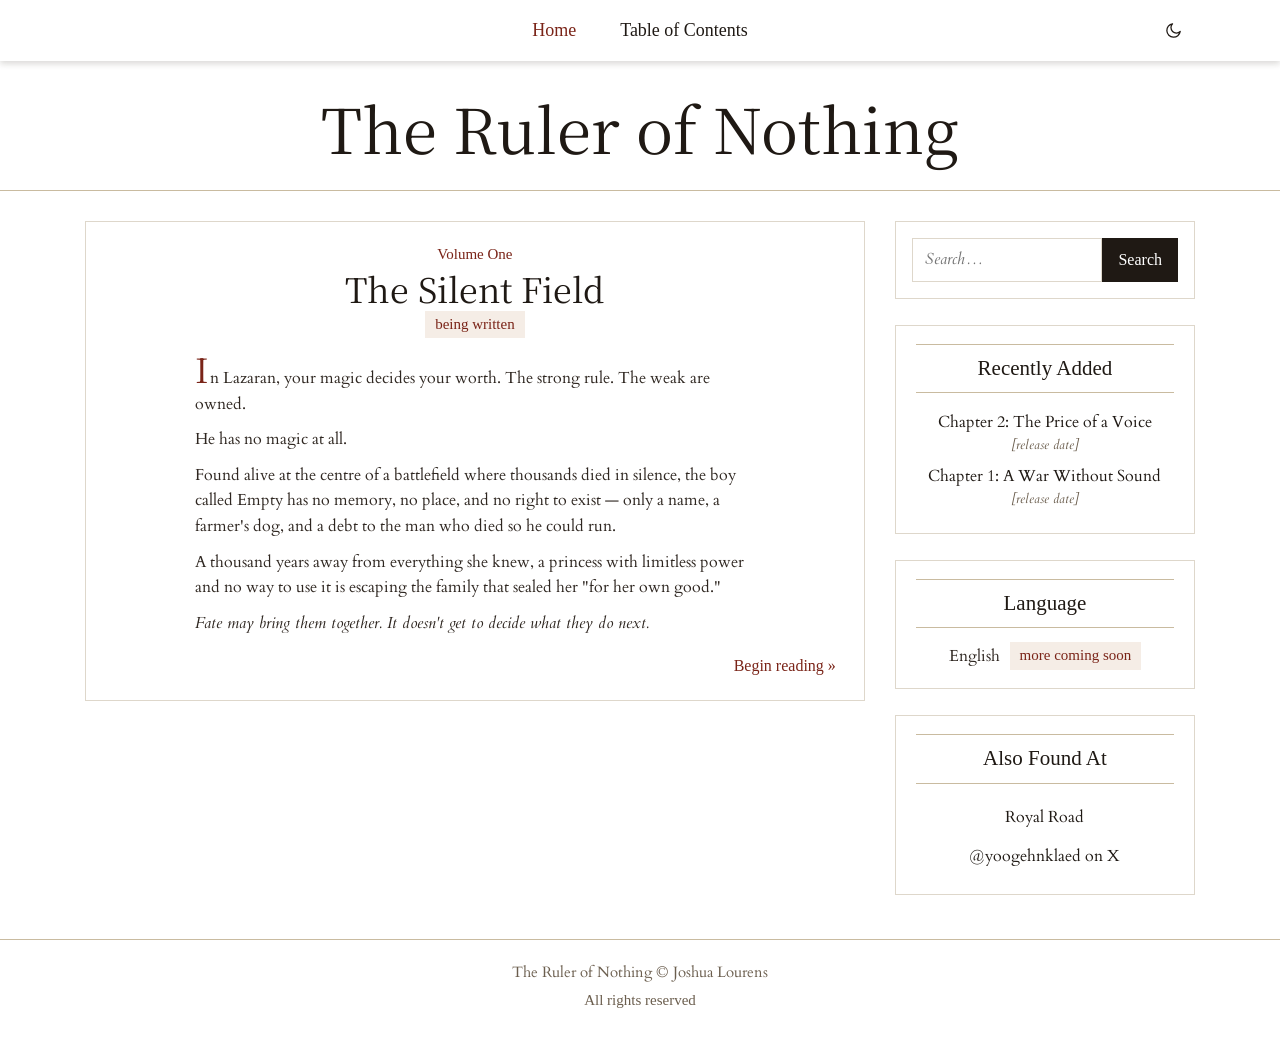
<file: index.html>
<!doctype html>
<html lang="en">
<head>
  <meta charset="utf-8">
  <meta name="viewport" content="width=device-width, initial-scale=1">
  <meta name="robots" content="noai, noimageai">
  <meta name="tdm-reservation" content="1">
  <meta name="copyright" content="© Joshua Lourens. All rights reserved.">
  <title>The Ruler of Nothing</title>
  <meta name="description" content="In Lazaran, your magic decides your worth. The strong rule. The weak are owned. He has no magic at all. A fantasy web novel by Joshua Lourens.">
  <link rel="preconnect" href="https://fonts.googleapis.com">
  <link rel="preconnect" href="https://fonts.gstatic.com" crossorigin>
  <link rel="stylesheet" href="https://fonts.googleapis.com/css2?family=Cardo:ital,wght@0,400;0,700;1,400&amp;family=IM+Fell+English:ital@0;1&amp;family=IM+Fell+English+SC&amp;display=swap">
  <link rel="stylesheet" href="https://fonts.googleapis.com/css2?family=Noto+Serif+JP&amp;text=%E3%80%8E%E3%80%8F&amp;display=swap">
  <link rel="stylesheet" href="assets/style.css">
  <script>try { if (localStorage.getItem('ron-theme') === 'night') document.documentElement.classList.add('night'); } catch (e) {}</script>
  <script src="assets/chapters.js" defer></script>
  <script src="assets/site.js" defer></script>
</head>
<body>
  <a class="skip" href="#main">Skip to content</a>

  <div class="menubar">
    <div class="container bar">
      <nav class="nav" aria-label="Main">
        <button class="menu-toggle" type="button" aria-expanded="false" aria-controls="menu-links">
          <svg width="18" height="18" viewBox="0 0 20 20" fill="none" stroke="currentColor" stroke-width="1.5" aria-hidden="true"><path d="M3 6h14M3 10h14M3 14h14"></path></svg>
          Menu
        </button>
        <div id="menu-links" class="menu-links">
          <a href="index.html" aria-current="page">Home</a>
          <a href="contents.html">Table of Contents</a>
        </div>
      </nav>
      <div class="tools">
        <button class="tool theme" type="button" aria-label="Night mode" title="Night mode" aria-pressed="false"><svg class="moon" width="19" height="19" viewBox="0 0 24 24" fill="none" stroke="currentColor" stroke-width="1.6" stroke-linecap="round" stroke-linejoin="round" aria-hidden="true"><path d="M20.5 13.2A8.5 8.5 0 1 1 10.8 3.5a6.6 6.6 0 0 0 9.7 9.7z"></path></svg><svg class="sun" width="20" height="20" viewBox="0 0 24 24" fill="none" stroke="currentColor" stroke-width="1.6" stroke-linecap="round" aria-hidden="true"><circle cx="12" cy="12" r="4.2"></circle><path d="M12 2.5v2.2M12 19.3v2.2M2.5 12h2.2M19.3 12h2.2M5.3 5.3l1.6 1.6M17.1 17.1l1.6 1.6M5.3 18.7l1.6-1.6M17.1 6.9l1.6-1.6"></path></svg></button>
      </div>
    </div>
  </div>

  <header class="masthead">
    <div class="container masthead-inner">
      <p class="site-title"><a href="index.html">The Ruler of Nothing</a></p>
    </div>
  </header>

  <div class="container layout">
    <main id="main" class="main">
      <article class="box volume">
        <div class="volume-head">
          <p class="kicker">Volume One</p>
          <h1><a href="contents.html">The Silent Field</a></h1>
          <span class="chip">being written</span>
        </div>
        <div class="synopsis">
          <p class="raised">In Lazaran, your magic decides your worth. The strong rule. The weak are owned.</p>
          <p>He has no magic at all.</p>
          <p>Found alive at the centre of a battlefield where thousands died in silence, the boy called Empty has no memory, no place, and no right to exist — only a name, a farmer's dog, and a debt to the man who died so he could run.</p>
          <p>A thousand years away from everything she knew, a princess with limitless power and no way to use it is escaping the family that sealed her "for her own good."</p>
          <p class="last">Fate may bring them together. It doesn't get to decide what they do next.</p>
        </div>
        <p class="more"><a href="contents.html">Begin reading »</a></p>
      </article>

    </main>

    <aside class="sidebar">
      <form class="box search" role="search" action="contents.html" method="get">
        <label class="sr-only" for="q">Search chapters</label>
        <input id="q" name="q" type="search" placeholder="Search…">
        <button class="btn" type="submit">Search</button>
      </form>
      <section class="box widget recent-part" hidden>
        <h2 class="widget-title">Recently Added</h2>
        <ul class="recent"></ul>
      </section>
      <section class="box widget">
        <h2 class="widget-title">Language</h2>
        <p class="lang">English <span class="chip">more coming soon</span></p>
      </section>
      <section class="box widget">
        <h2 class="widget-title">Also Found At</h2>
        <p class="found">
          <a href="https://www.royalroad.com/fiction/188845/the-ruler-of-nothing">Royal Road</a>
          <a href="https://x.com/yoogehnklaed">@yoogehnklaed on X</a>
        </p>
      </section>
    </aside>
  </div>

  <footer class="footer">
    <div class="container">
      <p>The Ruler of Nothing © Joshua Lourens</p>
      <p class="sc">All rights reserved</p>
    </div>
  </footer>
</body>
</html>
</file>
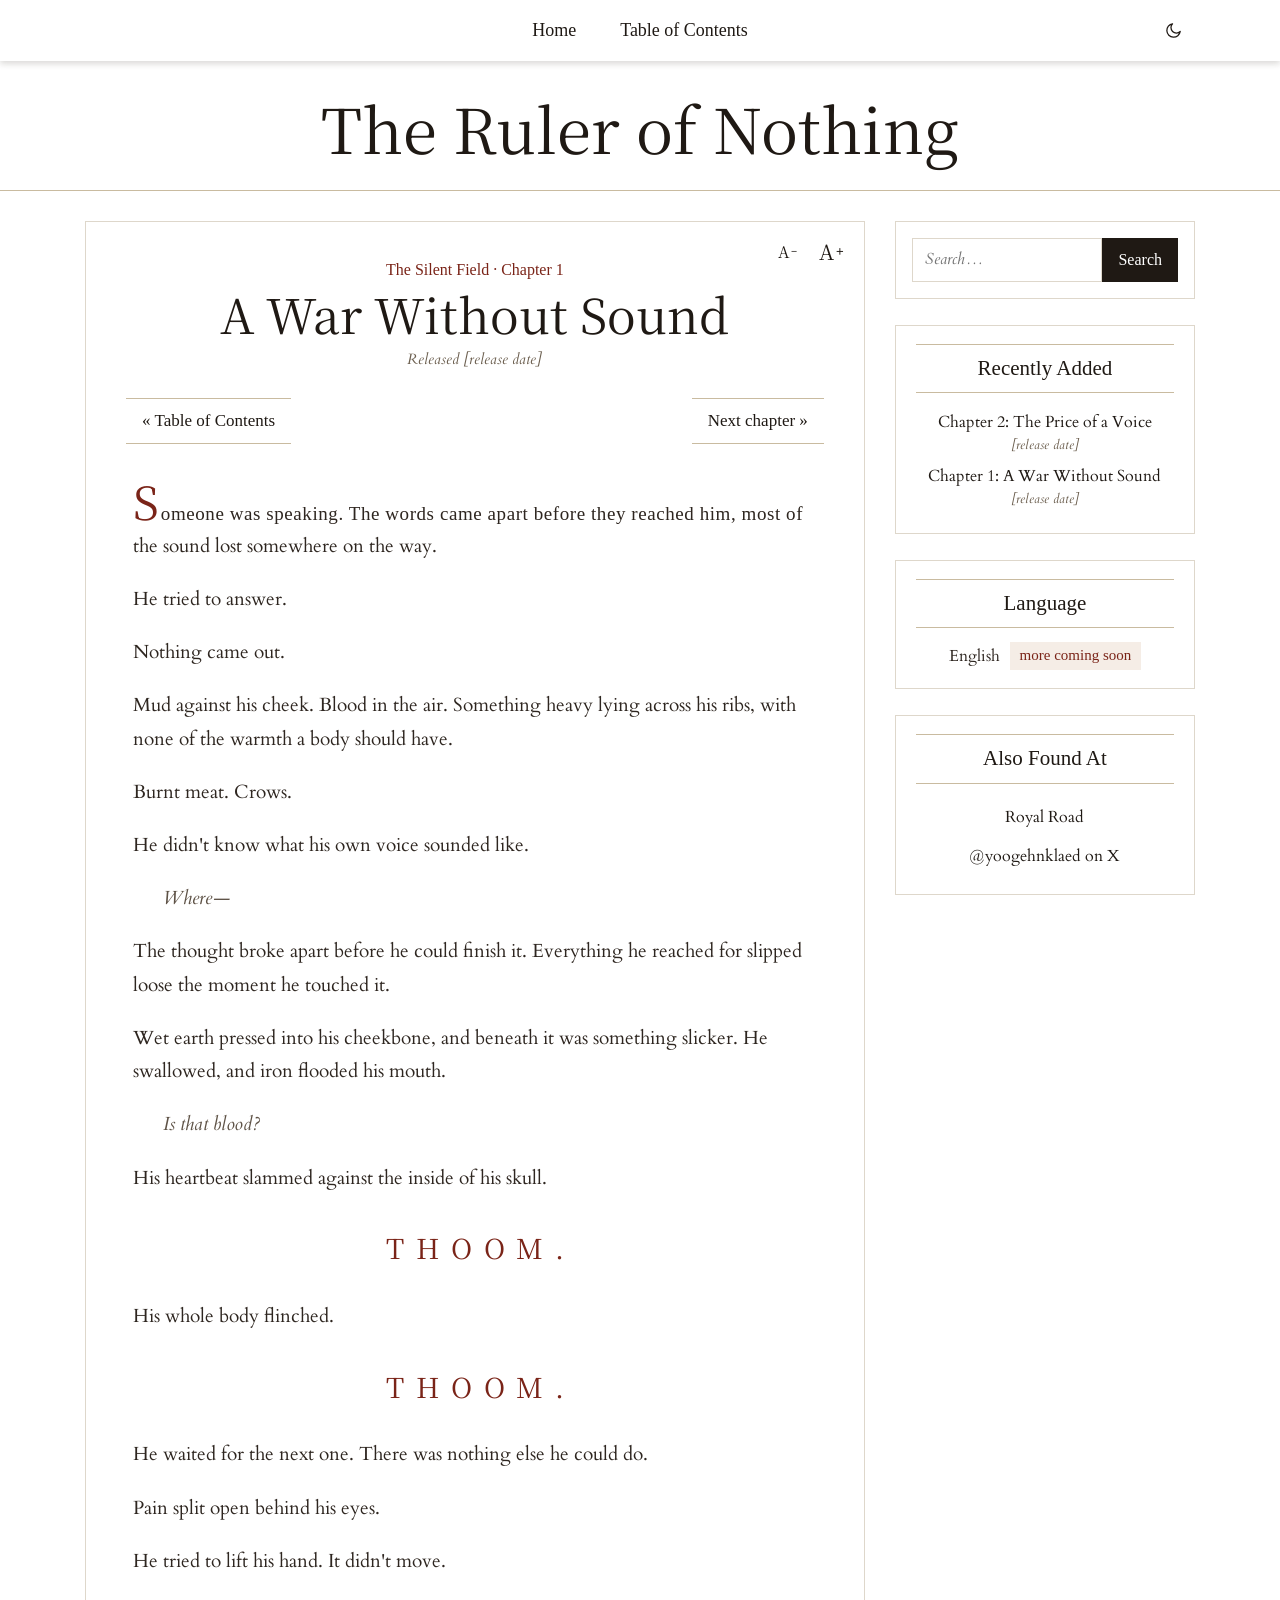
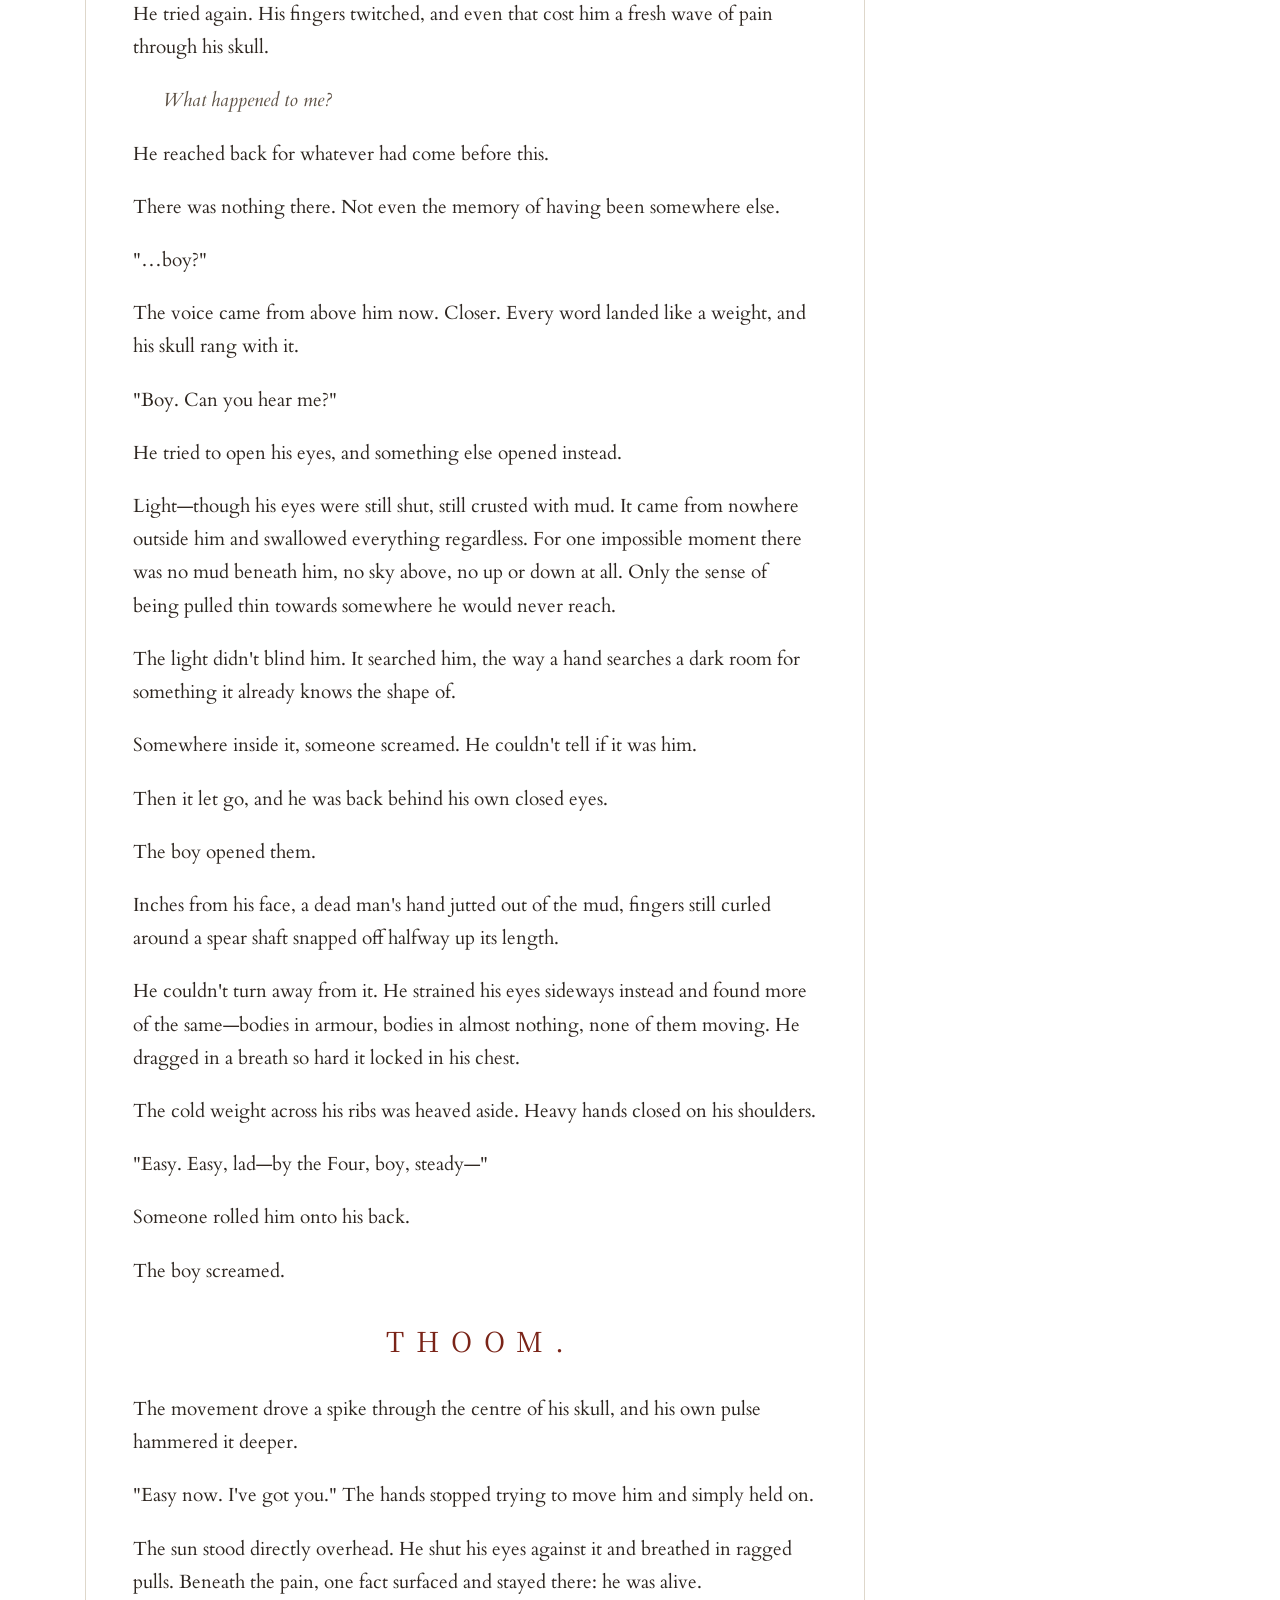
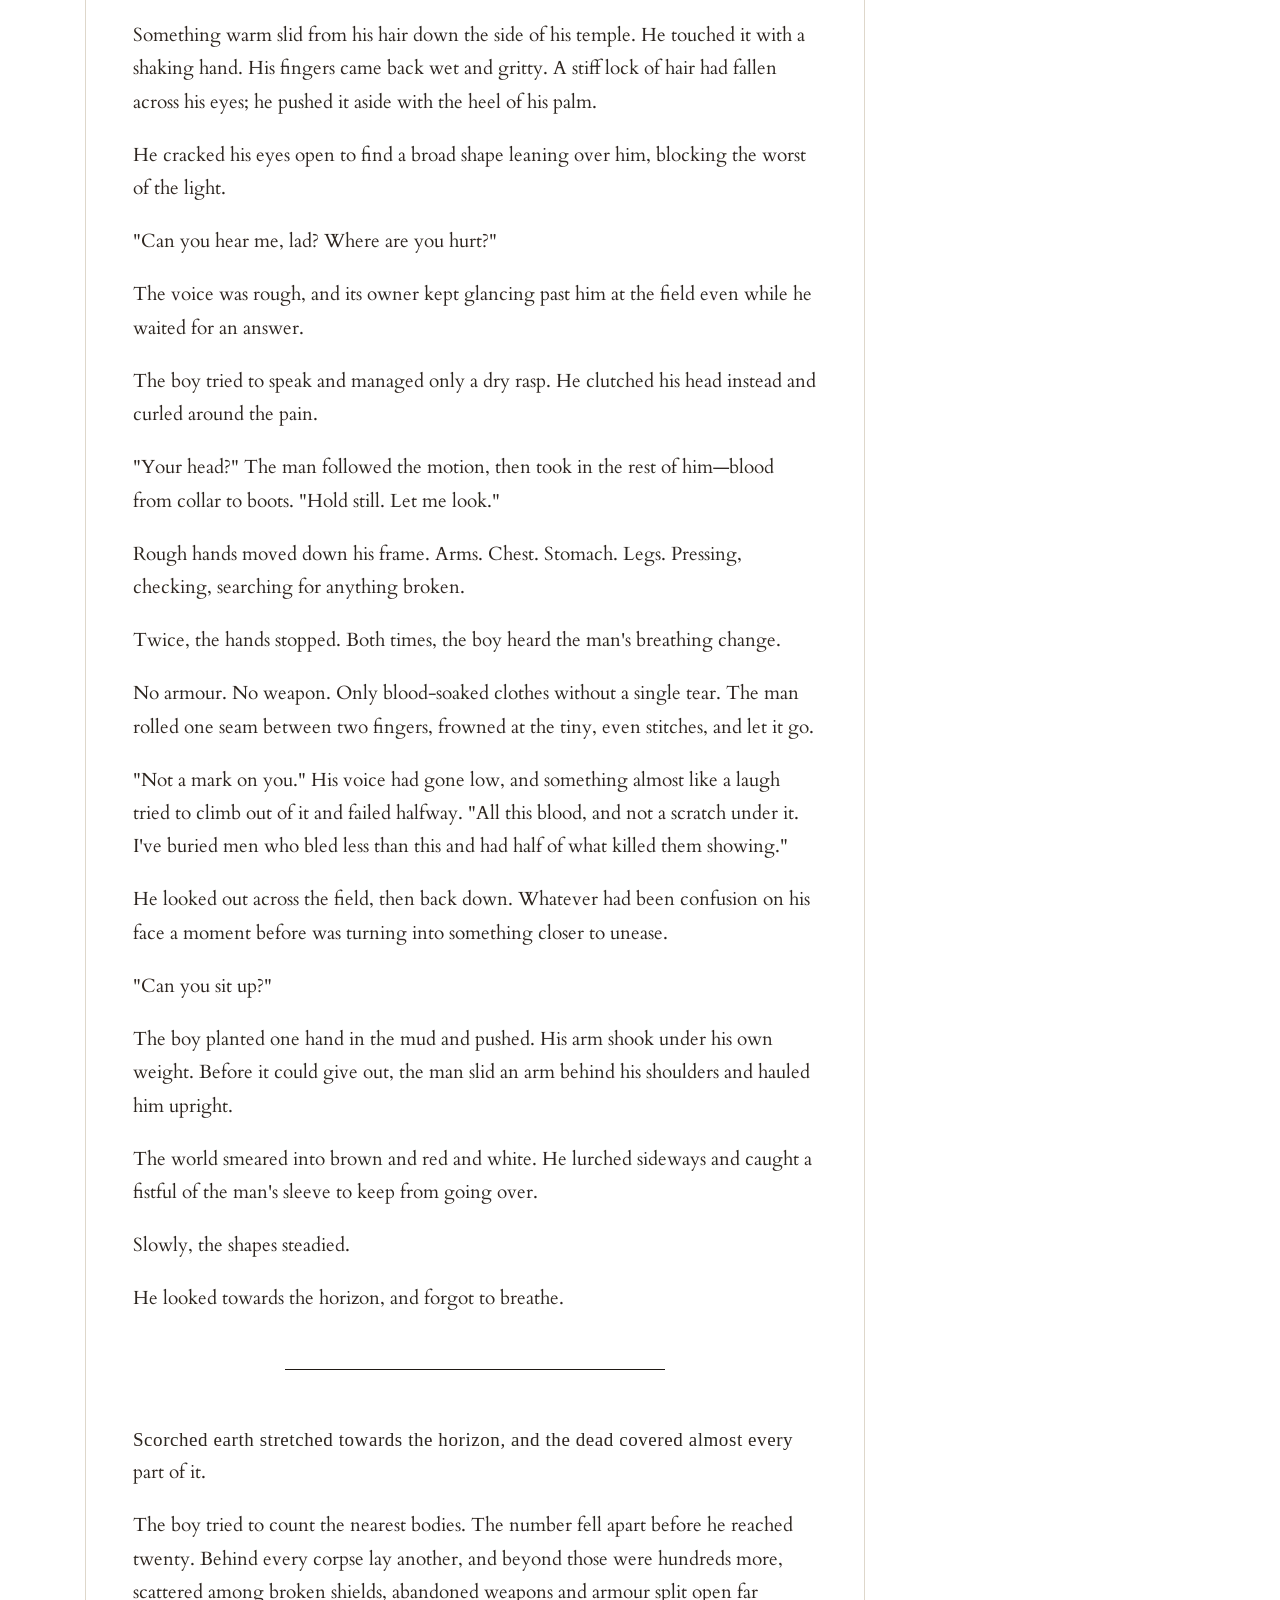
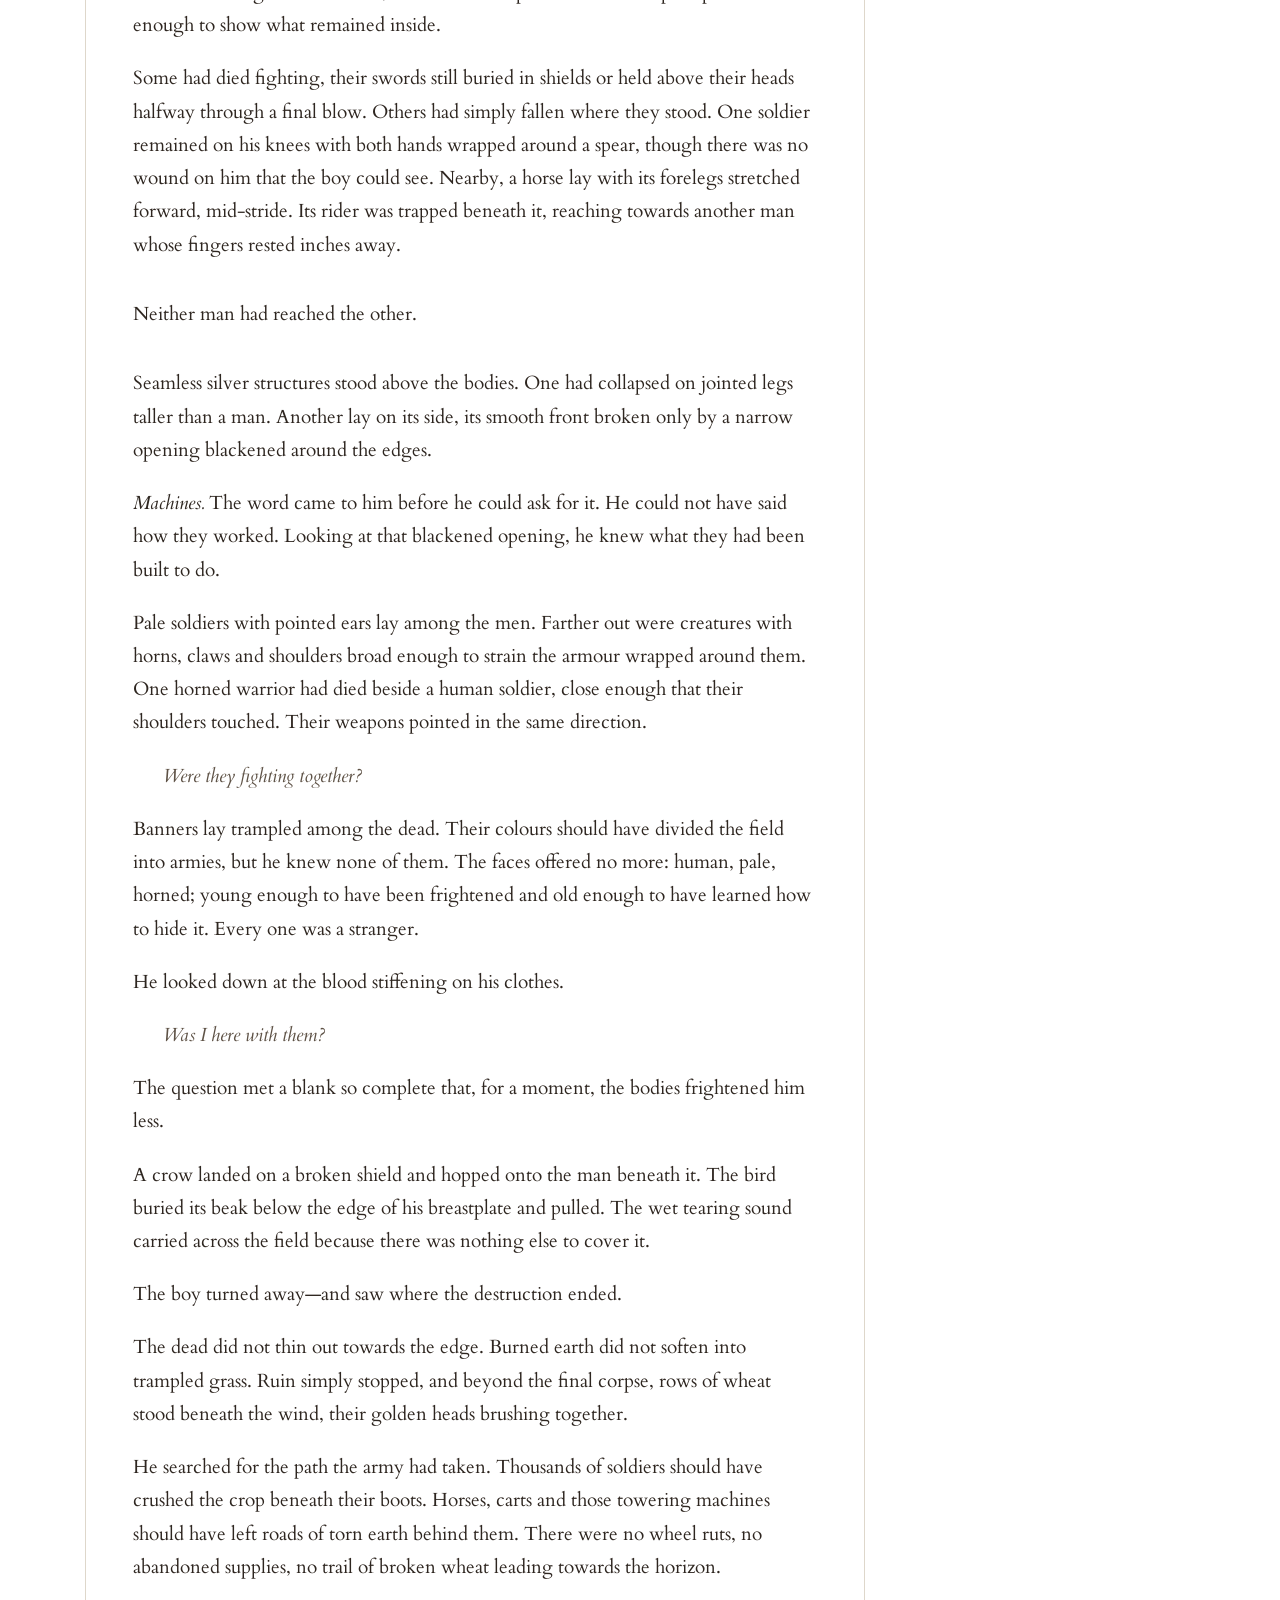
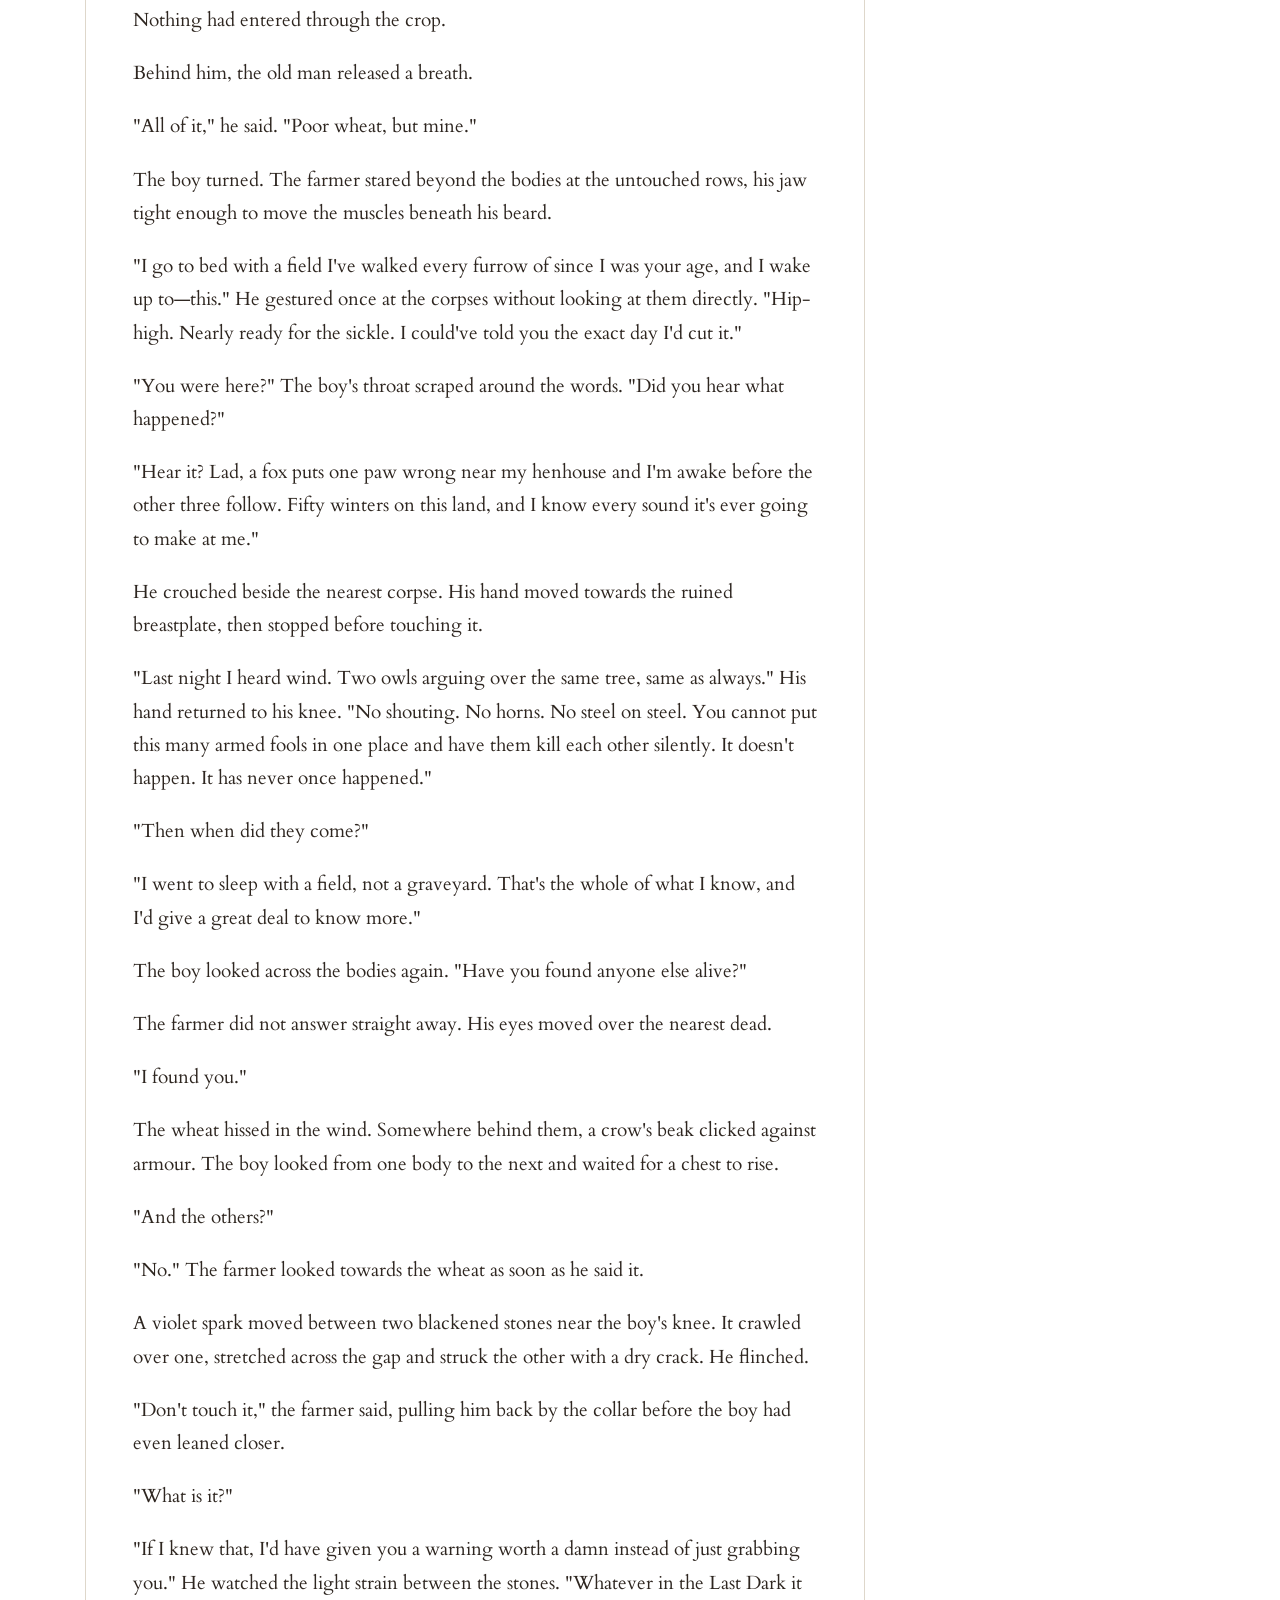
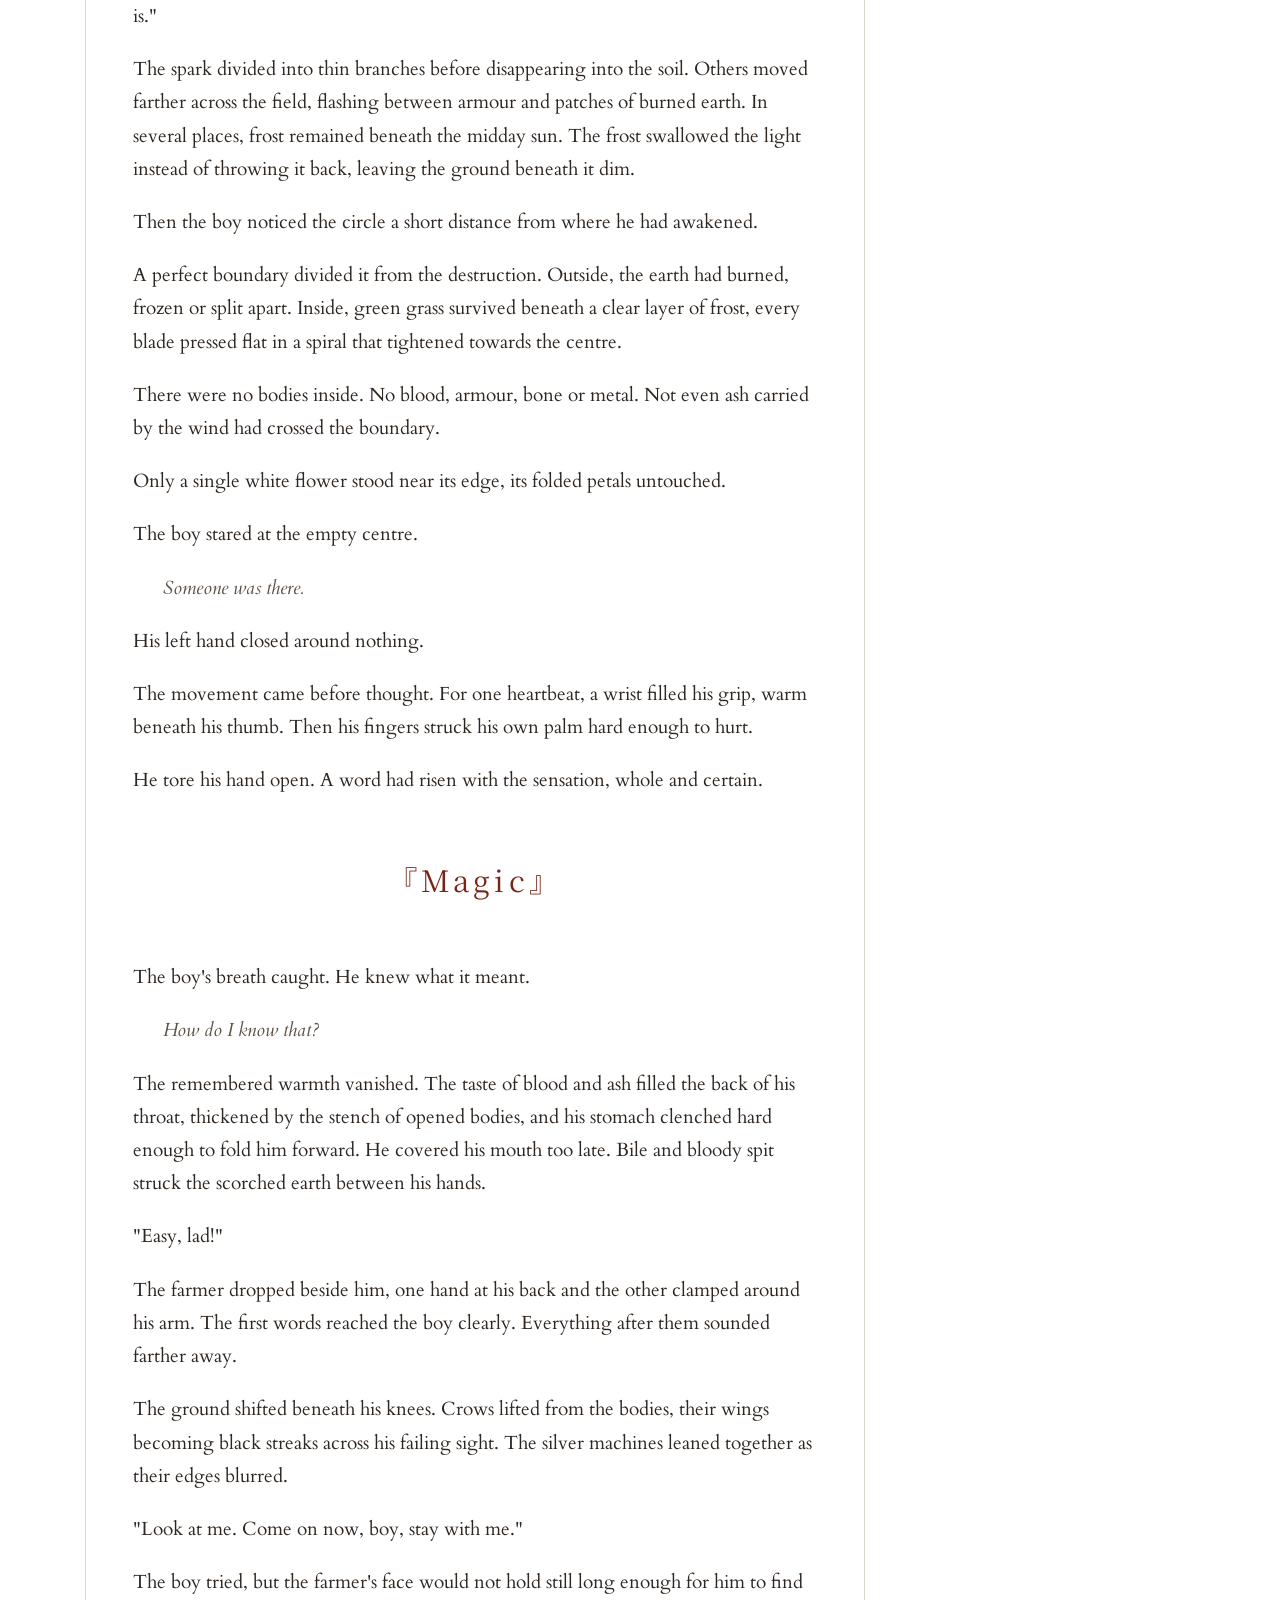
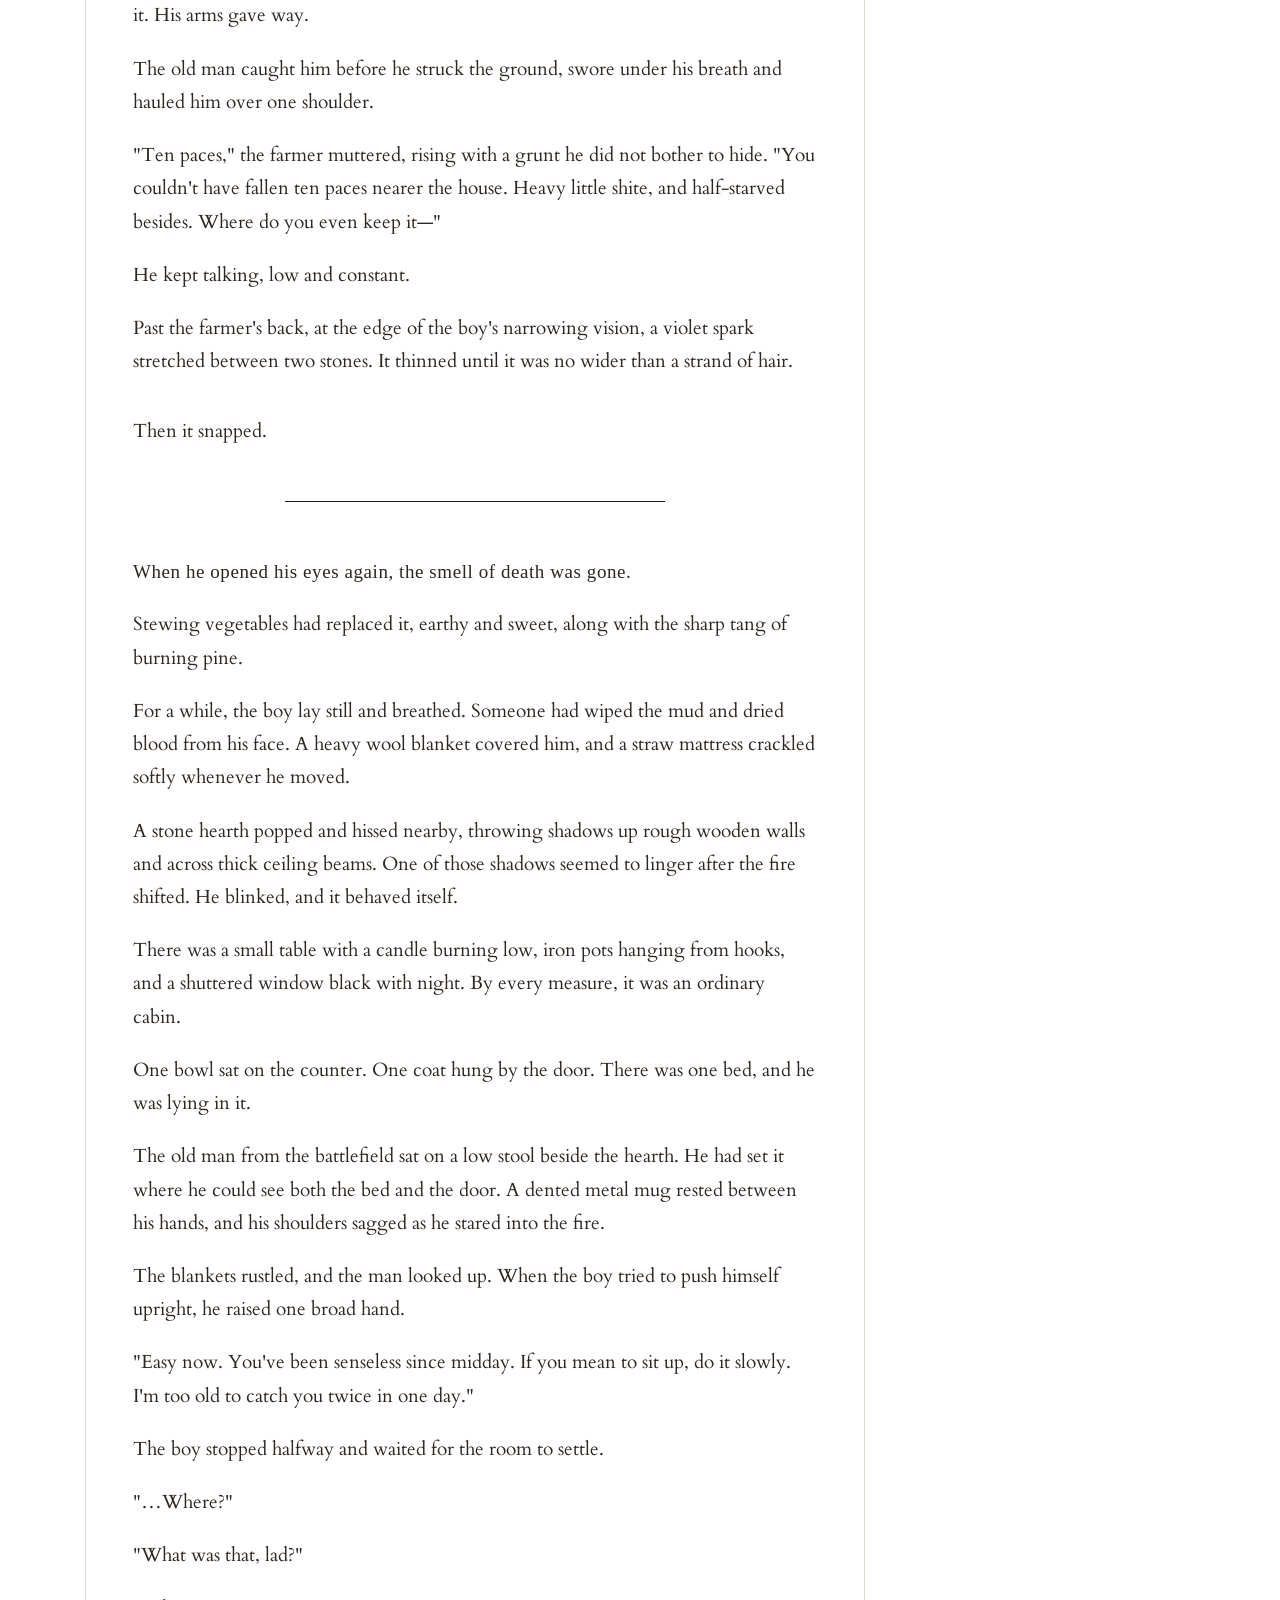
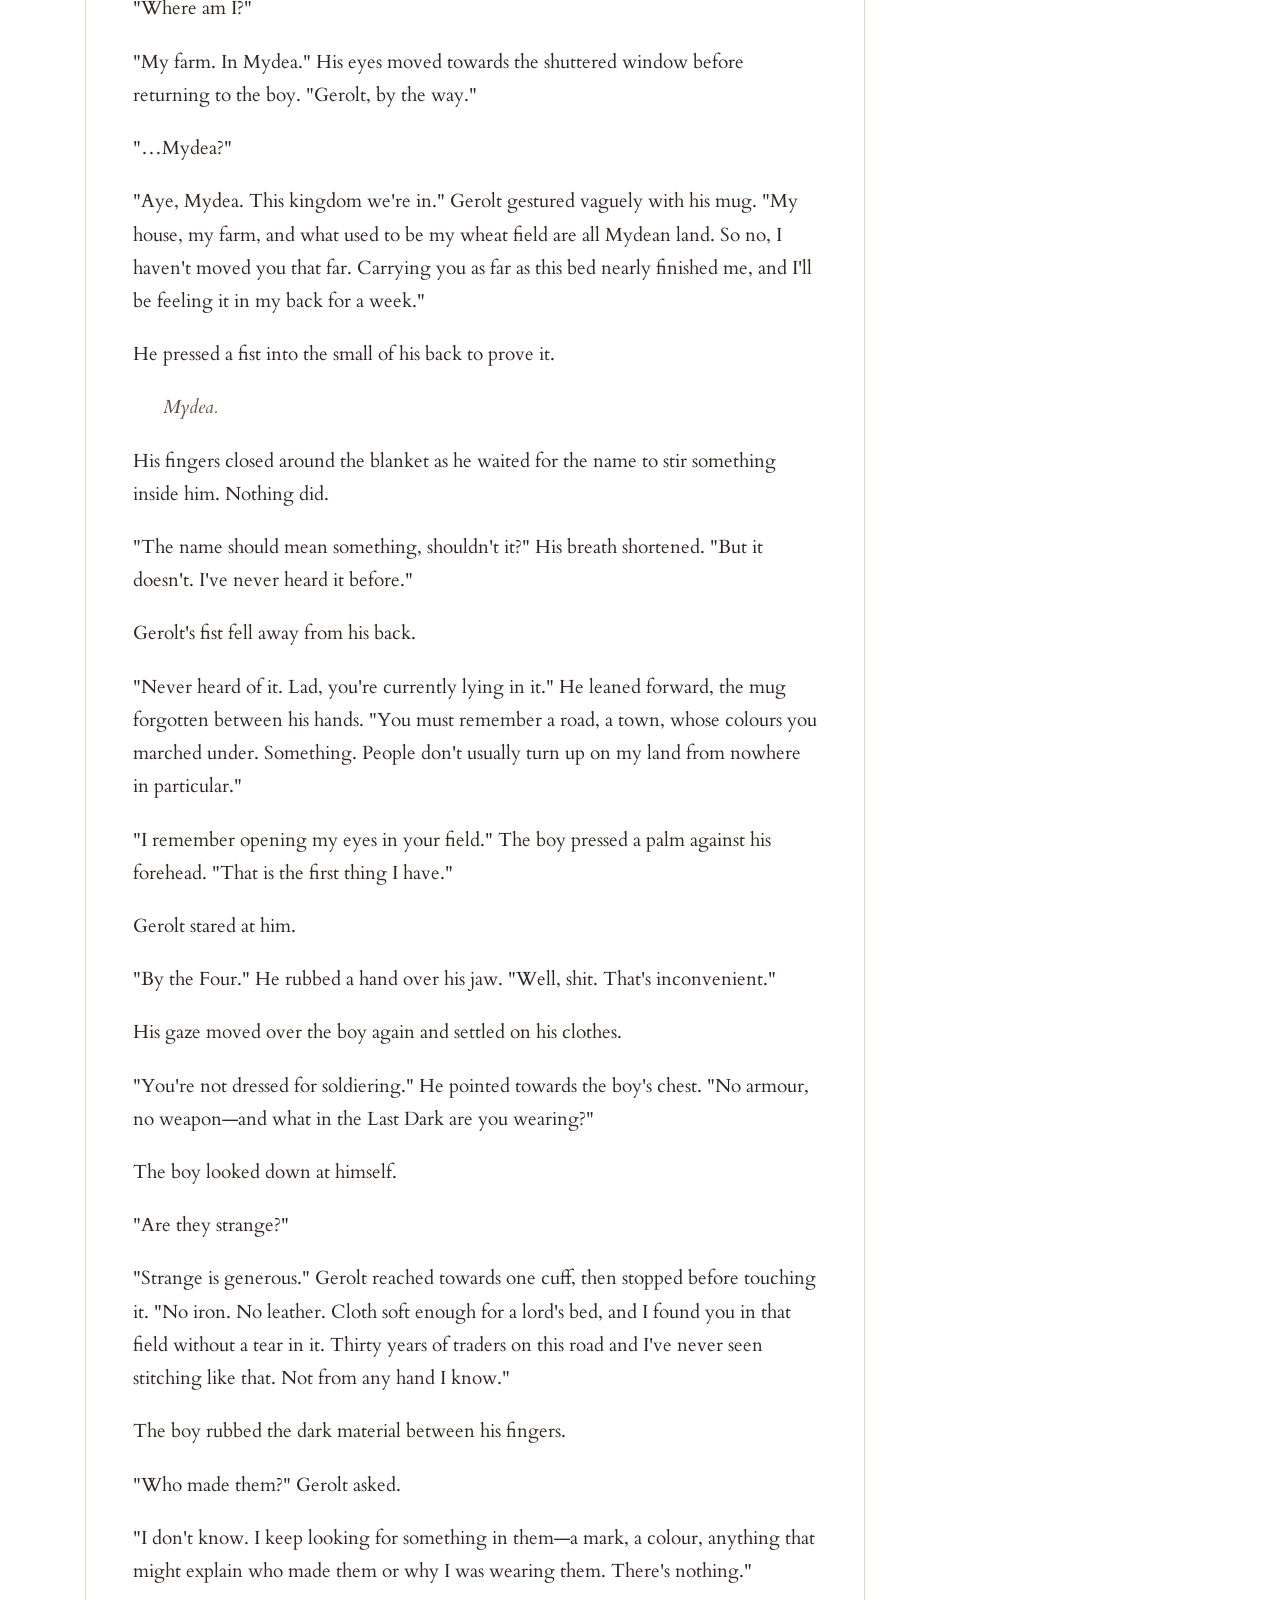
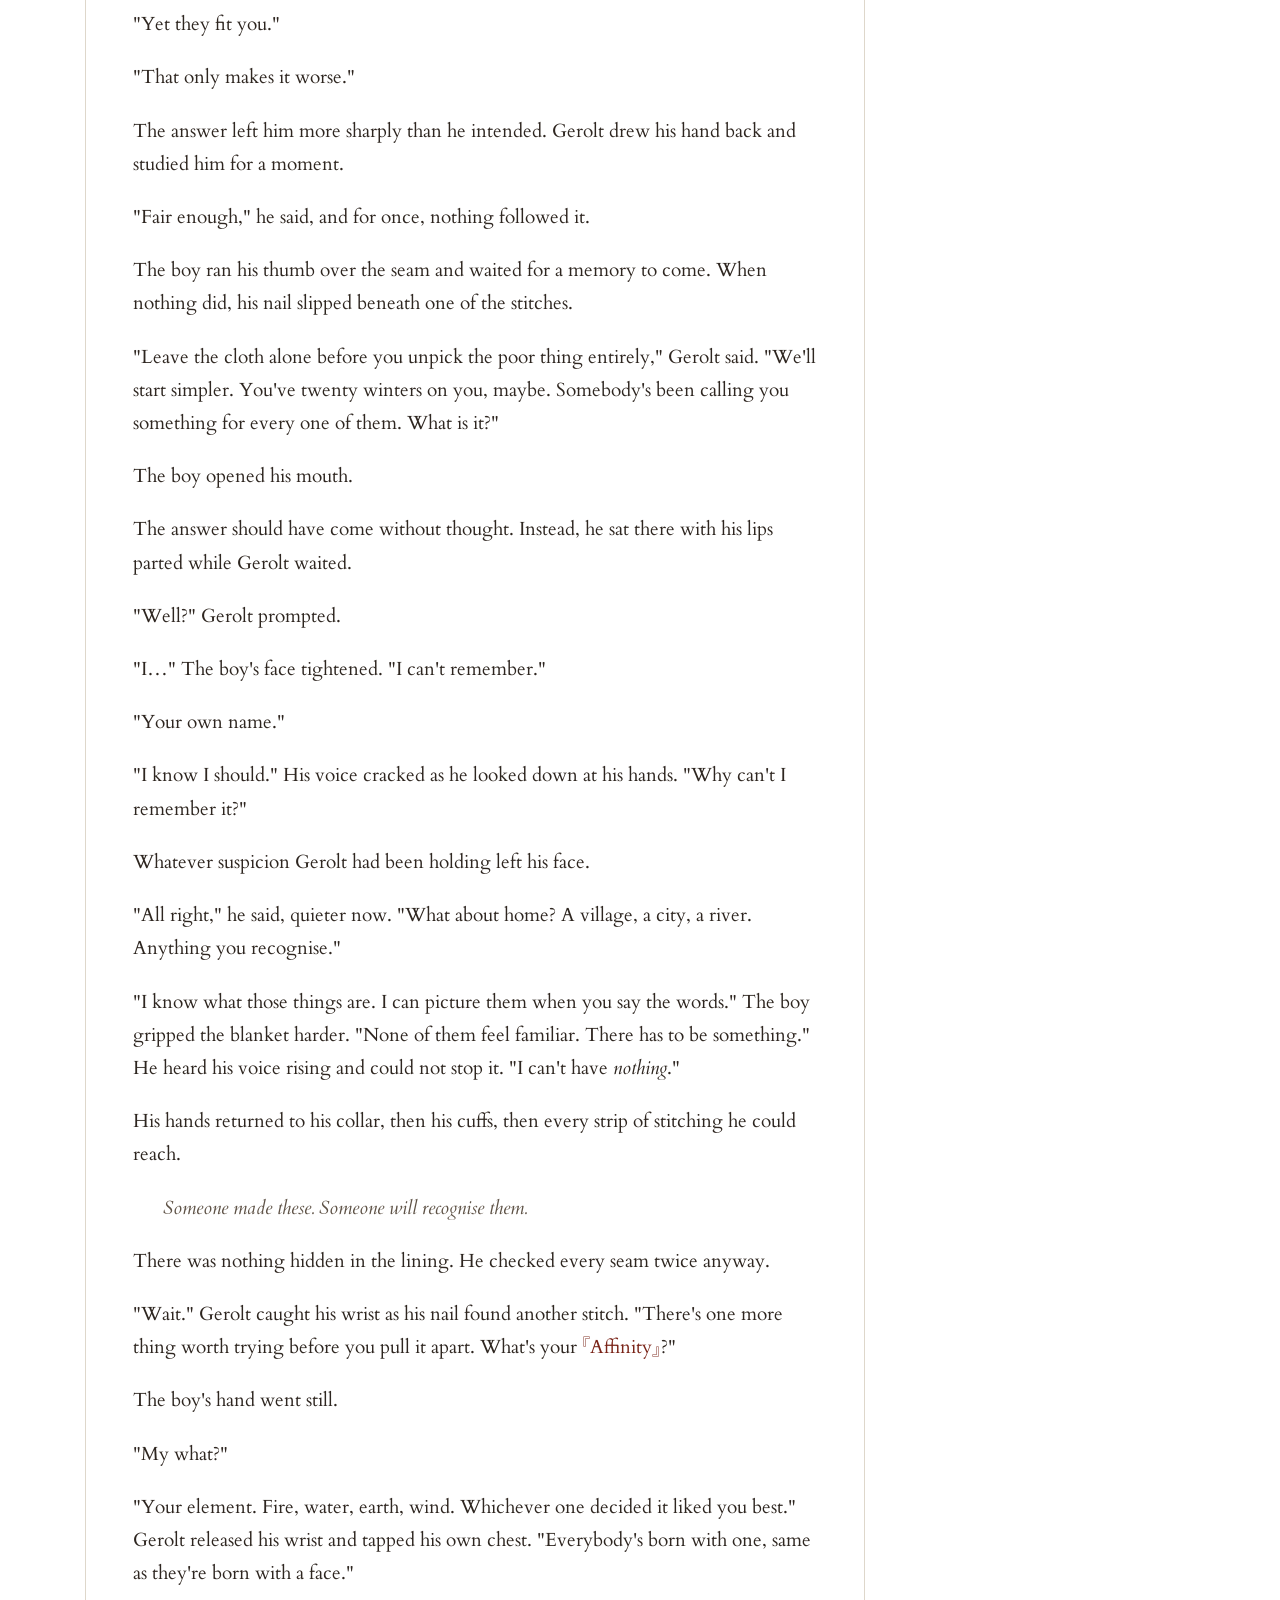
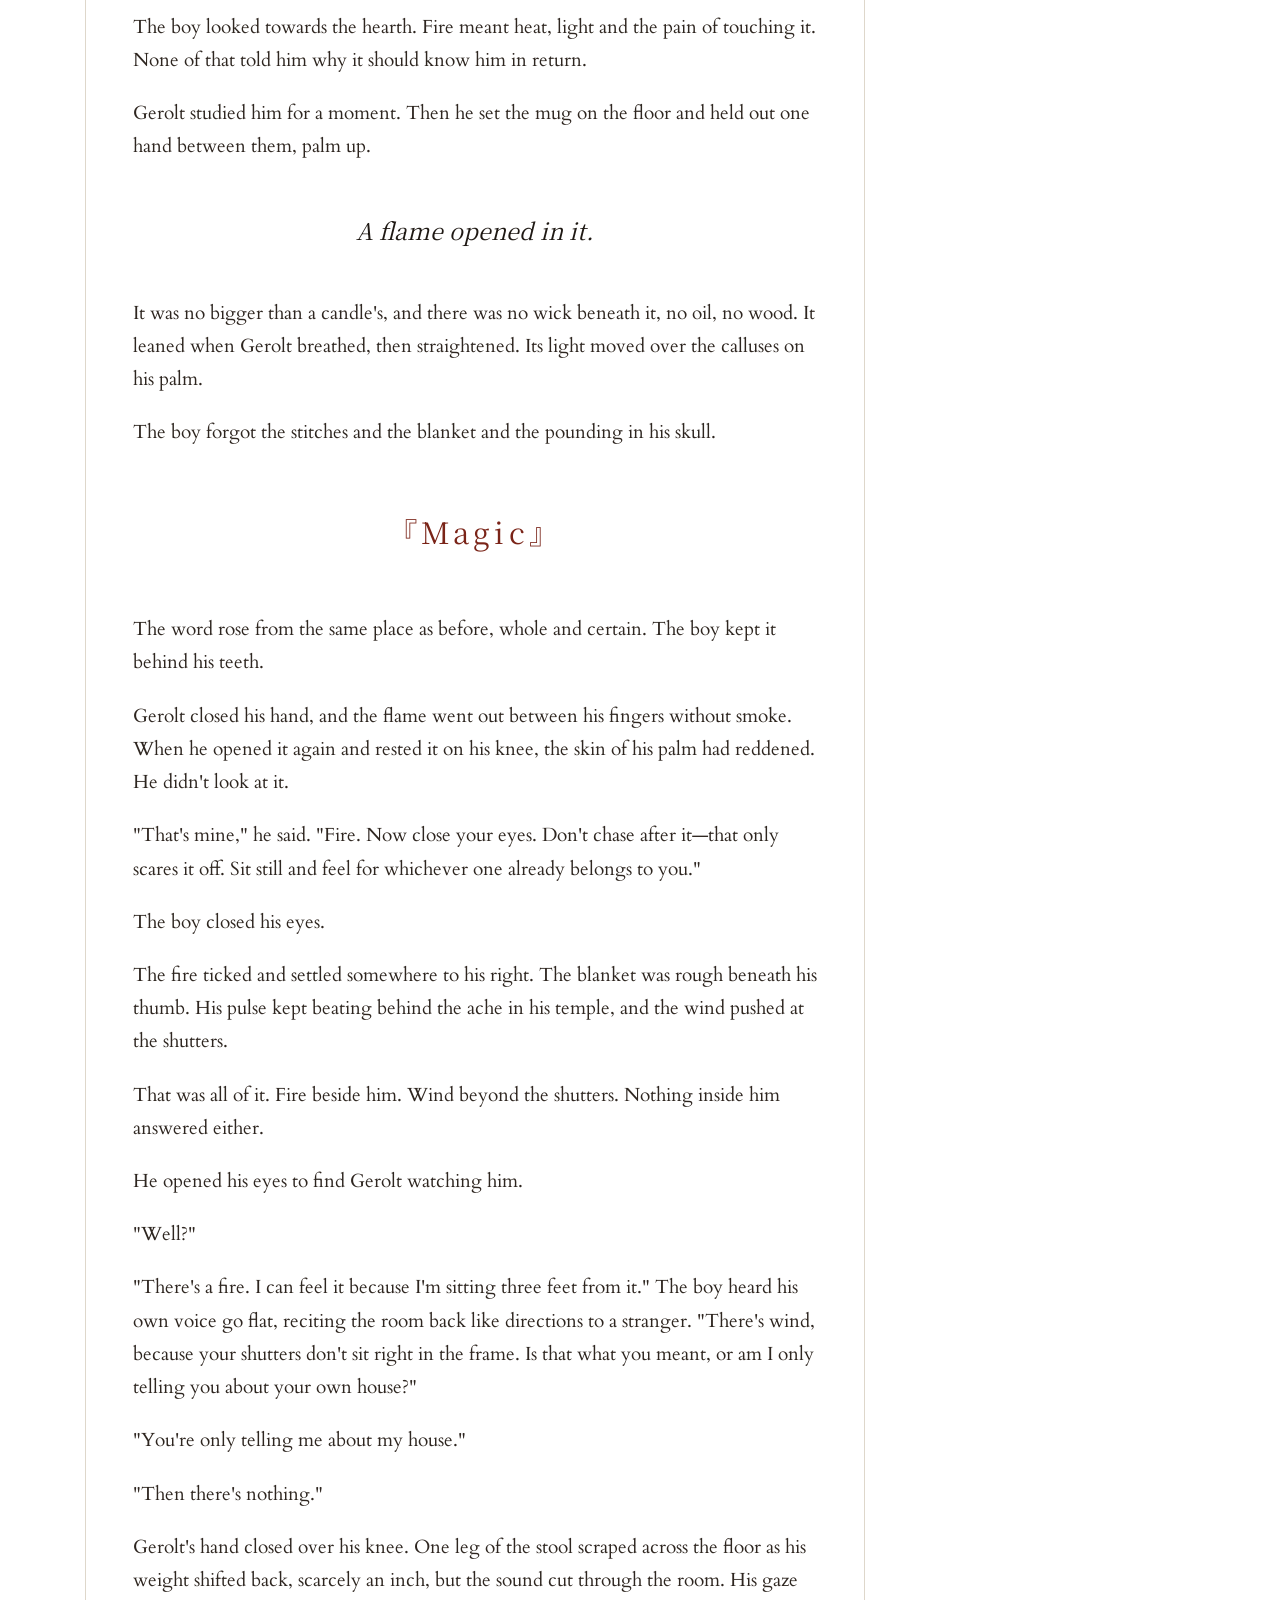
<file: chapter-1.html>
<!doctype html>
<html lang="en">
<head>
  <meta charset="utf-8">
  <meta name="viewport" content="width=device-width, initial-scale=1">
  <meta name="robots" content="noai, noimageai">
  <meta name="tdm-reservation" content="1">
  <meta name="copyright" content="© Joshua Lourens. All rights reserved.">
  <title>Chapter 1: A War Without Sound · The Ruler of Nothing</title>
  <meta name="description" content="The Silent Field, Chapter 1. A boy wakes on a battlefield where thousands died in silence.">
  <link rel="preconnect" href="https://fonts.googleapis.com">
  <link rel="preconnect" href="https://fonts.gstatic.com" crossorigin>
  <link rel="stylesheet" href="https://fonts.googleapis.com/css2?family=Cardo:ital,wght@0,400;0,700;1,400&amp;family=IM+Fell+English:ital@0;1&amp;family=IM+Fell+English+SC&amp;display=swap">
  <link rel="stylesheet" href="https://fonts.googleapis.com/css2?family=Noto+Serif+JP&amp;text=%E3%80%8E%E3%80%8F&amp;display=swap">
  <link rel="stylesheet" href="assets/style.css">
  <script>try { var r = document.documentElement; if (localStorage.getItem('ron-theme') === 'night') r.classList.add('night'); var z = parseFloat(localStorage.getItem('ron-size')); if (z >= 0.8 && z <= 1.5) r.style.setProperty('--text-scale', z); } catch (e) {}</script>
  <script src="assets/chapters.js" defer></script>
  <script src="assets/site.js" defer></script>
</head>
<body>
  <a class="skip" href="#main">Skip to content</a>
  <div class="progress" aria-hidden="true"></div>

  <div class="menubar">
    <div class="container bar">
      <nav class="nav" aria-label="Main">
        <button class="menu-toggle" type="button" aria-expanded="false" aria-controls="menu-links">
          <svg width="18" height="18" viewBox="0 0 20 20" fill="none" stroke="currentColor" stroke-width="1.5" aria-hidden="true"><path d="M3 6h14M3 10h14M3 14h14"></path></svg>
          Menu
        </button>
        <div id="menu-links" class="menu-links">
          <a href="index.html">Home</a>
          <a href="contents.html">Table of Contents</a>
        </div>
      </nav>
      <div class="tools">
        <button class="tool theme" type="button" aria-label="Night mode" title="Night mode" aria-pressed="false"><svg class="moon" width="19" height="19" viewBox="0 0 24 24" fill="none" stroke="currentColor" stroke-width="1.6" stroke-linecap="round" stroke-linejoin="round" aria-hidden="true"><path d="M20.5 13.2A8.5 8.5 0 1 1 10.8 3.5a6.6 6.6 0 0 0 9.7 9.7z"></path></svg><svg class="sun" width="20" height="20" viewBox="0 0 24 24" fill="none" stroke="currentColor" stroke-width="1.6" stroke-linecap="round" aria-hidden="true"><circle cx="12" cy="12" r="4.2"></circle><path d="M12 2.5v2.2M12 19.3v2.2M2.5 12h2.2M19.3 12h2.2M5.3 5.3l1.6 1.6M17.1 17.1l1.6 1.6M5.3 18.7l1.6-1.6M17.1 6.9l1.6-1.6"></path></svg></button>
      </div>
    </div>
  </div>

  <header class="masthead">
    <div class="container masthead-inner">
      <p class="site-title"><a href="index.html">The Ruler of Nothing</a></p>
    </div>
  </header>

  <div class="container layout">
    <main id="main" class="main">
      <article class="box chapter">
        <div class="size" role="group" aria-label="Text size">
          <button class="tool size-down" type="button" aria-label="Smaller text" title="Smaller text">A<span class="pm" aria-hidden="true">−</span></button>
          <button class="tool size-up" type="button" aria-label="Larger text" title="Larger text">A<span class="pm" aria-hidden="true">+</span></button>
        </div>

        <header class="chapter-head">
          <p class="kicker">The Silent Field · Chapter 1</p>
          <h1>A War Without Sound</h1>
          <p class="date">Released [release date]</p>
        </header>

        <nav class="postnav" aria-label="Chapter navigation, top">
          <a href="contents.html">« <span class="wide-only">Table of </span>Contents</a>
          <a href="chapter-2.html">Next<span class="wide-only"> chapter</span> »</a>
        </nav>

        <!--
          How the chapter is marked up (one <p> per paragraph):
            class="opening"   the first paragraph (raised red capital, small-capital first line)
            class="after"     the first paragraph after a scene break (small-capital first line)
            class="thought"   a line of his thoughts on its own, wrapped in <em>
            class="beat"      THOOM, wrapped in <strong>
            class="word"      『Magic』 standing alone
            class="moment"    a held moment, like the flame opening
            class="pause"     a line that needs space around it
            class="knock"     the knocks at the door (first, last3 and fourth adjust the spacing)
            class="echo"      words heard inside a vision (add "name" for the one that arrives whole)
            class="closing"   the final line
            <div class="vision"> ... </div>   a vision or dream; class="real" marks a line from the real world inside it
            <div class="scene" role="separator" aria-label="Scene break"></div>   a scene break (the --- in the manuscript)
            <span class="term">『Affinity』</span>   a corner-bracket term inside a sentence
        -->
        <div class="prose">
          <p class="opening">Someone was speaking. The words came apart before they reached him, most of the sound lost somewhere on the way.</p>
          <p>He tried to answer.</p>
          <p>Nothing came out.</p>
          <p>Mud against his cheek. Blood in the air. Something heavy lying across his ribs, with none of the warmth a body should have.</p>
          <p>Burnt meat. Crows.</p>
          <p>He didn't know what his own voice sounded like.</p>
          <p class="thought"><em>Where—</em></p>
          <p>The thought broke apart before he could finish it. Everything he reached for slipped loose the moment he touched it.</p>
          <p>Wet earth pressed into his cheekbone, and beneath it was something slicker. He swallowed, and iron flooded his mouth.</p>
          <p class="thought"><em>Is that blood?</em></p>
          <p>His heartbeat slammed against the inside of his skull.</p>
          <p class="beat"><strong>THOOM.</strong></p>
          <p>His whole body flinched.</p>
          <p class="beat"><strong>THOOM.</strong></p>
          <p>He waited for the next one. There was nothing else he could do.</p>
          <p>Pain split open behind his eyes.</p>
          <p>He tried to lift his hand. It didn't move.</p>
          <p>He tried again. His fingers twitched, and even that cost him a fresh wave of pain through his skull.</p>
          <p class="thought"><em>What happened to me?</em></p>
          <p>He reached back for whatever had come before this.</p>
          <p>There was nothing there. Not even the memory of having been somewhere else.</p>
          <p>"…boy?"</p>
          <p>The voice came from above him now. Closer. Every word landed like a weight, and his skull rang with it.</p>
          <p>"Boy. Can you hear me?"</p>
          <p>He tried to open his eyes, and something else opened instead.</p>
          <p>Light—though his eyes were still shut, still crusted with mud. It came from nowhere outside him and swallowed everything regardless. For one impossible moment there was no mud beneath him, no sky above, no up or down at all. Only the sense of being pulled thin towards somewhere he would never reach.</p>
          <p>The light didn't blind him. It searched him, the way a hand searches a dark room for something it already knows the shape of.</p>
          <p>Somewhere inside it, someone screamed. He couldn't tell if it was him.</p>
          <p>Then it let go, and he was back behind his own closed eyes.</p>
          <p>The boy opened them.</p>
          <p>Inches from his face, a dead man's hand jutted out of the mud, fingers still curled around a spear shaft snapped off halfway up its length.</p>
          <p>He couldn't turn away from it. He strained his eyes sideways instead and found more of the same—bodies in armour, bodies in almost nothing, none of them moving. He dragged in a breath so hard it locked in his chest.</p>
          <p>The cold weight across his ribs was heaved aside. Heavy hands closed on his shoulders.</p>
          <p>"Easy. Easy, lad—by the Four, boy, steady—"</p>
          <p>Someone rolled him onto his back.</p>
          <p>The boy screamed.</p>
          <p class="beat"><strong>THOOM.</strong></p>
          <p>The movement drove a spike through the centre of his skull, and his own pulse hammered it deeper.</p>
          <p>"Easy now. I've got you." The hands stopped trying to move him and simply held on.</p>
          <p>The sun stood directly overhead. He shut his eyes against it and breathed in ragged pulls. Beneath the pain, one fact surfaced and stayed there: he was alive.</p>
          <p>Something warm slid from his hair down the side of his temple. He touched it with a shaking hand. His fingers came back wet and gritty. A stiff lock of hair had fallen across his eyes; he pushed it aside with the heel of his palm.</p>
          <p>He cracked his eyes open to find a broad shape leaning over him, blocking the worst of the light.</p>
          <p>"Can you hear me, lad? Where are you hurt?"</p>
          <p>The voice was rough, and its owner kept glancing past him at the field even while he waited for an answer.</p>
          <p>The boy tried to speak and managed only a dry rasp. He clutched his head instead and curled around the pain.</p>
          <p>"Your head?" The man followed the motion, then took in the rest of him—blood from collar to boots. "Hold still. Let me look."</p>
          <p>Rough hands moved down his frame. Arms. Chest. Stomach. Legs. Pressing, checking, searching for anything broken.</p>
          <p>Twice, the hands stopped. Both times, the boy heard the man's breathing change.</p>
          <p>No armour. No weapon. Only blood-soaked clothes without a single tear. The man rolled one seam between two fingers, frowned at the tiny, even stitches, and let it go.</p>
          <p>"Not a mark on you." His voice had gone low, and something almost like a laugh tried to climb out of it and failed halfway. "All this blood, and not a scratch under it. I've buried men who bled less than this and had half of what killed them showing."</p>
          <p>He looked out across the field, then back down. Whatever had been confusion on his face a moment before was turning into something closer to unease.</p>
          <p>"Can you sit up?"</p>
          <p>The boy planted one hand in the mud and pushed. His arm shook under his own weight. Before it could give out, the man slid an arm behind his shoulders and hauled him upright.</p>
          <p>The world smeared into brown and red and white. He lurched sideways and caught a fistful of the man's sleeve to keep from going over.</p>
          <p>Slowly, the shapes steadied.</p>
          <p>He looked towards the horizon, and forgot to breathe.</p>

          <div class="scene" role="separator" aria-label="Scene break"></div>

          <p class="after">Scorched earth stretched towards the horizon, and the dead covered almost every part of it.</p>
          <p>The boy tried to count the nearest bodies. The number fell apart before he reached twenty. Behind every corpse lay another, and beyond those were hundreds more, scattered among broken shields, abandoned weapons and armour split open far enough to show what remained inside.</p>
          <p>Some had died fighting, their swords still buried in shields or held above their heads halfway through a final blow. Others had simply fallen where they stood. One soldier remained on his knees with both hands wrapped around a spear, though there was no wound on him that the boy could see. Nearby, a horse lay with its forelegs stretched forward, mid-stride. Its rider was trapped beneath it, reaching towards another man whose fingers rested inches away.</p>
          <p class="pause">Neither man had reached the other.</p>
          <p>Seamless silver structures stood above the bodies. One had collapsed on jointed legs taller than a man. Another lay on its side, its smooth front broken only by a narrow opening blackened around the edges.</p>
          <p><em>Machines.</em> The word came to him before he could ask for it. He could not have said how they worked. Looking at that blackened opening, he knew what they had been built to do.</p>
          <p>Pale soldiers with pointed ears lay among the men. Farther out were creatures with horns, claws and shoulders broad enough to strain the armour wrapped around them. One horned warrior had died beside a human soldier, close enough that their shoulders touched. Their weapons pointed in the same direction.</p>
          <p class="thought"><em>Were they fighting together?</em></p>
          <p>Banners lay trampled among the dead. Their colours should have divided the field into armies, but he knew none of them. The faces offered no more: human, pale, horned; young enough to have been frightened and old enough to have learned how to hide it. Every one was a stranger.</p>
          <p>He looked down at the blood stiffening on his clothes.</p>
          <p class="thought"><em>Was I here with them?</em></p>
          <p>The question met a blank so complete that, for a moment, the bodies frightened him less.</p>
          <p>A crow landed on a broken shield and hopped onto the man beneath it. The bird buried its beak below the edge of his breastplate and pulled. The wet tearing sound carried across the field because there was nothing else to cover it.</p>
          <p>The boy turned away—and saw where the destruction ended.</p>
          <p>The dead did not thin out towards the edge. Burned earth did not soften into trampled grass. Ruin simply stopped, and beyond the final corpse, rows of wheat stood beneath the wind, their golden heads brushing together.</p>
          <p>He searched for the path the army had taken. Thousands of soldiers should have crushed the crop beneath their boots. Horses, carts and those towering machines should have left roads of torn earth behind them. There were no wheel ruts, no abandoned supplies, no trail of broken wheat leading towards the horizon.</p>
          <p>Nothing had entered through the crop.</p>
          <p>Behind him, the old man released a breath.</p>
          <p>"All of it," he said. "Poor wheat, but mine."</p>
          <p>The boy turned. The farmer stared beyond the bodies at the untouched rows, his jaw tight enough to move the muscles beneath his beard.</p>
          <p>"I go to bed with a field I've walked every furrow of since I was your age, and I wake up to—this." He gestured once at the corpses without looking at them directly. "Hip-high. Nearly ready for the sickle. I could've told you the exact day I'd cut it."</p>
          <p>"You were here?" The boy's throat scraped around the words. "Did you hear what happened?"</p>
          <p>"Hear it? Lad, a fox puts one paw wrong near my henhouse and I'm awake before the other three follow. Fifty winters on this land, and I know every sound it's ever going to make at me."</p>
          <p>He crouched beside the nearest corpse. His hand moved towards the ruined breastplate, then stopped before touching it.</p>
          <p>"Last night I heard wind. Two owls arguing over the same tree, same as always." His hand returned to his knee. "No shouting. No horns. No steel on steel. You cannot put this many armed fools in one place and have them kill each other silently. It doesn't happen. It has never once happened."</p>
          <p>"Then when did they come?"</p>
          <p>"I went to sleep with a field, not a graveyard. That's the whole of what I know, and I'd give a great deal to know more."</p>
          <p>The boy looked across the bodies again. "Have you found anyone else alive?"</p>
          <p>The farmer did not answer straight away. His eyes moved over the nearest dead.</p>
          <p>"I found you."</p>
          <p>The wheat hissed in the wind. Somewhere behind them, a crow's beak clicked against armour. The boy looked from one body to the next and waited for a chest to rise.</p>
          <p>"And the others?"</p>
          <p>"No." The farmer looked towards the wheat as soon as he said it.</p>
          <p>A violet spark moved between two blackened stones near the boy's knee. It crawled over one, stretched across the gap and struck the other with a dry crack. He flinched.</p>
          <p>"Don't touch it," the farmer said, pulling him back by the collar before the boy had even leaned closer.</p>
          <p>"What is it?"</p>
          <p>"If I knew that, I'd have given you a warning worth a damn instead of just grabbing you." He watched the light strain between the stones. "Whatever in the Last Dark it is."</p>
          <p>The spark divided into thin branches before disappearing into the soil. Others moved farther across the field, flashing between armour and patches of burned earth. In several places, frost remained beneath the midday sun. The frost swallowed the light instead of throwing it back, leaving the ground beneath it dim.</p>
          <p>Then the boy noticed the circle a short distance from where he had awakened.</p>
          <p>A perfect boundary divided it from the destruction. Outside, the earth had burned, frozen or split apart. Inside, green grass survived beneath a clear layer of frost, every blade pressed flat in a spiral that tightened towards the centre.</p>
          <p>There were no bodies inside. No blood, armour, bone or metal. Not even ash carried by the wind had crossed the boundary.</p>
          <p>Only a single white flower stood near its edge, its folded petals untouched.</p>
          <p>The boy stared at the empty centre.</p>
          <p class="thought"><em>Someone was there.</em></p>
          <p>His left hand closed around nothing.</p>
          <p>The movement came before thought. For one heartbeat, a wrist filled his grip, warm beneath his thumb. Then his fingers struck his own palm hard enough to hurt.</p>
          <p>He tore his hand open. A word had risen with the sensation, whole and certain.</p>
          <p class="word">『Magic』</p>
          <p>The boy's breath caught. He knew what it meant.</p>
          <p class="thought"><em>How do I know that?</em></p>
          <p>The remembered warmth vanished. The taste of blood and ash filled the back of his throat, thickened by the stench of opened bodies, and his stomach clenched hard enough to fold him forward. He covered his mouth too late. Bile and bloody spit struck the scorched earth between his hands.</p>
          <p>"Easy, lad!"</p>
          <p>The farmer dropped beside him, one hand at his back and the other clamped around his arm. The first words reached the boy clearly. Everything after them sounded farther away.</p>
          <p>The ground shifted beneath his knees. Crows lifted from the bodies, their wings becoming black streaks across his failing sight. The silver machines leaned together as their edges blurred.</p>
          <p>"Look at me. Come on now, boy, stay with me."</p>
          <p>The boy tried, but the farmer's face would not hold still long enough for him to find it. His arms gave way.</p>
          <p>The old man caught him before he struck the ground, swore under his breath and hauled him over one shoulder.</p>
          <p>"Ten paces," the farmer muttered, rising with a grunt he did not bother to hide. "You couldn't have fallen ten paces nearer the house. Heavy little shite, and half-starved besides. Where do you even keep it—"</p>
          <p>He kept talking, low and constant.</p>
          <p>Past the farmer's back, at the edge of the boy's narrowing vision, a violet spark stretched between two stones. It thinned until it was no wider than a strand of hair.</p>
          <p class="pause">Then it snapped.</p>

          <div class="scene" role="separator" aria-label="Scene break"></div>

          <p class="after">When he opened his eyes again, the smell of death was gone.</p>
          <p>Stewing vegetables had replaced it, earthy and sweet, along with the sharp tang of burning pine.</p>
          <p>For a while, the boy lay still and breathed. Someone had wiped the mud and dried blood from his face. A heavy wool blanket covered him, and a straw mattress crackled softly whenever he moved.</p>
          <p>A stone hearth popped and hissed nearby, throwing shadows up rough wooden walls and across thick ceiling beams. One of those shadows seemed to linger after the fire shifted. He blinked, and it behaved itself.</p>
          <p>There was a small table with a candle burning low, iron pots hanging from hooks, and a shuttered window black with night. By every measure, it was an ordinary cabin.</p>
          <p>One bowl sat on the counter. One coat hung by the door. There was one bed, and he was lying in it.</p>
          <p>The old man from the battlefield sat on a low stool beside the hearth. He had set it where he could see both the bed and the door. A dented metal mug rested between his hands, and his shoulders sagged as he stared into the fire.</p>
          <p>The blankets rustled, and the man looked up. When the boy tried to push himself upright, he raised one broad hand.</p>
          <p>"Easy now. You've been senseless since midday. If you mean to sit up, do it slowly. I'm too old to catch you twice in one day."</p>
          <p>The boy stopped halfway and waited for the room to settle.</p>
          <p>"…Where?"</p>
          <p>"What was that, lad?"</p>
          <p>"Where am I?"</p>
          <p>"My farm. In Mydea." His eyes moved towards the shuttered window before returning to the boy. "Gerolt, by the way."</p>
          <p>"…Mydea?"</p>
          <p>"Aye, Mydea. This kingdom we're in." Gerolt gestured vaguely with his mug. "My house, my farm, and what used to be my wheat field are all Mydean land. So no, I haven't moved you that far. Carrying you as far as this bed nearly finished me, and I'll be feeling it in my back for a week."</p>
          <p>He pressed a fist into the small of his back to prove it.</p>
          <p class="thought"><em>Mydea.</em></p>
          <p>His fingers closed around the blanket as he waited for the name to stir something inside him. Nothing did.</p>
          <p>"The name should mean something, shouldn't it?" His breath shortened. "But it doesn't. I've never heard it before."</p>
          <p>Gerolt's fist fell away from his back.</p>
          <p>"Never heard of it. Lad, you're currently lying in it." He leaned forward, the mug forgotten between his hands. "You must remember a road, a town, whose colours you marched under. Something. People don't usually turn up on my land from nowhere in particular."</p>
          <p>"I remember opening my eyes in your field." The boy pressed a palm against his forehead. "That is the first thing I have."</p>
          <p>Gerolt stared at him.</p>
          <p>"By the Four." He rubbed a hand over his jaw. "Well, shit. That's inconvenient."</p>
          <p>His gaze moved over the boy again and settled on his clothes.</p>
          <p>"You're not dressed for soldiering." He pointed towards the boy's chest. "No armour, no weapon—and what in the Last Dark are you wearing?"</p>
          <p>The boy looked down at himself.</p>
          <p>"Are they strange?"</p>
          <p>"Strange is generous." Gerolt reached towards one cuff, then stopped before touching it. "No iron. No leather. Cloth soft enough for a lord's bed, and I found you in that field without a tear in it. Thirty years of traders on this road and I've never seen stitching like that. Not from any hand I know."</p>
          <p>The boy rubbed the dark material between his fingers.</p>
          <p>"Who made them?" Gerolt asked.</p>
          <p>"I don't know. I keep looking for something in them—a mark, a colour, anything that might explain who made them or why I was wearing them. There's nothing."</p>
          <p>"Yet they fit you."</p>
          <p>"That only makes it worse."</p>
          <p>The answer left him more sharply than he intended. Gerolt drew his hand back and studied him for a moment.</p>
          <p>"Fair enough," he said, and for once, nothing followed it.</p>
          <p>The boy ran his thumb over the seam and waited for a memory to come. When nothing did, his nail slipped beneath one of the stitches.</p>
          <p>"Leave the cloth alone before you unpick the poor thing entirely," Gerolt said. "We'll start simpler. You've twenty winters on you, maybe. Somebody's been calling you something for every one of them. What is it?"</p>
          <p>The boy opened his mouth.</p>
          <p>The answer should have come without thought. Instead, he sat there with his lips parted while Gerolt waited.</p>
          <p>"Well?" Gerolt prompted.</p>
          <p>"I…" The boy's face tightened. "I can't remember."</p>
          <p>"Your own name."</p>
          <p>"I know I should." His voice cracked as he looked down at his hands. "Why can't I remember it?"</p>
          <p>Whatever suspicion Gerolt had been holding left his face.</p>
          <p>"All right," he said, quieter now. "What about home? A village, a city, a river. Anything you recognise."</p>
          <p>"I know what those things are. I can picture them when you say the words." The boy gripped the blanket harder. "None of them feel familiar. There has to be something." He heard his voice rising and could not stop it. "I can't have <em>nothing</em>."</p>
          <p>His hands returned to his collar, then his cuffs, then every strip of stitching he could reach.</p>
          <p class="thought"><em>Someone made these. Someone will recognise them.</em></p>
          <p>There was nothing hidden in the lining. He checked every seam twice anyway.</p>
          <p>"Wait." Gerolt caught his wrist as his nail found another stitch. "There's one more thing worth trying before you pull it apart. What's your <span class="term">『Affinity』</span>?"</p>
          <p>The boy's hand went still.</p>
          <p>"My what?"</p>
          <p>"Your element. Fire, water, earth, wind. Whichever one decided it liked you best." Gerolt released his wrist and tapped his own chest. "Everybody's born with one, same as they're born with a face."</p>
          <p>The boy looked towards the hearth. Fire meant heat, light and the pain of touching it. None of that told him why it should know him in return.</p>
          <p>Gerolt studied him for a moment. Then he set the mug on the floor and held out one hand between them, palm up.</p>
          <p class="moment">A flame opened in it.</p>
          <p>It was no bigger than a candle's, and there was no wick beneath it, no oil, no wood. It leaned when Gerolt breathed, then straightened. Its light moved over the calluses on his palm.</p>
          <p>The boy forgot the stitches and the blanket and the pounding in his skull.</p>
          <p class="word">『Magic』</p>
          <p>The word rose from the same place as before, whole and certain. The boy kept it behind his teeth.</p>
          <p>Gerolt closed his hand, and the flame went out between his fingers without smoke. When he opened it again and rested it on his knee, the skin of his palm had reddened. He didn't look at it.</p>
          <p>"That's mine," he said. "Fire. Now close your eyes. Don't chase after it—that only scares it off. Sit still and feel for whichever one already belongs to you."</p>
          <p>The boy closed his eyes.</p>
          <p>The fire ticked and settled somewhere to his right. The blanket was rough beneath his thumb. His pulse kept beating behind the ache in his temple, and the wind pushed at the shutters.</p>
          <p>That was all of it. Fire beside him. Wind beyond the shutters. Nothing inside him answered either.</p>
          <p>He opened his eyes to find Gerolt watching him.</p>
          <p>"Well?"</p>
          <p>"There's a fire. I can feel it because I'm sitting three feet from it." The boy heard his own voice go flat, reciting the room back like directions to a stranger. "There's wind, because your shutters don't sit right in the frame. Is that what you meant, or am I only telling you about your own house?"</p>
          <p>"You're only telling me about my house."</p>
          <p>"Then there's nothing."</p>
          <p>Gerolt's hand closed over his knee. One leg of the stool scraped across the floor as his weight shifted back, scarcely an inch, but the sound cut through the room. His gaze dropped to the boy's empty hands and then flicked towards the door.</p>
          <p>Then Gerolt planted both boots and leaned towards him again.</p>
          <p>"Give it another moment. Sometimes it's shy the first—"</p>
          <p>"You said it already belongs to me." The words came faster now, and once they started he found he couldn't slow them back down. "Then why can't I feel it? I can feel your fire, and the wind coming through your shutters, and a headache that's at least probably my own. I'm trying, Gerolt. There's nothing else."</p>
          <p>Gerolt said nothing.</p>
          <p>"So either I'm doing this wrong," the boy said, quieter now that the anger had burned through as fast as it had come, "or there's actually nothing there. Tell me which. Ever since I woke, I've been finding out what's missing one piece at a time. I'd rather hear this one from you."</p>
          <p>Gerolt was quiet long enough that the boy almost took it back.</p>
          <p>"I don't know which," he said finally. "That's the truth of it. I've seen men forget their wives. I've seen men forget the war. I've seen <span class="term">『Faint』</span> who couldn't warm a cup of water to save their lives, and even they had something that answered when they called." He rubbed both palms against his knees, one more carefully than the other. "You're not <span class="term">『Faint』</span>. You're…"</p>
          <p>He seemed to search for the word.</p>
          <p class="pause">"Empty?"</p>
          <p>When Gerolt spoke again, it was quieter, and not quite to the boy. "They test every child at ten. The ones who come up <span class="term">『Faint』</span> get taken off their mothers, and they call it protection."</p>
          <p>"What about someone with none?"</p>
          <p>Gerolt's gaze had gone to the door, and it stayed there.</p>
          <p>"I don't know what they'd do with you," he said at last. "I keep hoping if I say the right thing, something in you will just—answer. Like calling a dog that's wandered off. Maybe it didn't hear you the first time."</p>
          <p>"And if it doesn't come the second time either?"</p>
          <p>"Then you call again. Louder. I'm a farmer, not a scholar. Calling louder is the whole of my strategy."</p>
          <p>The boy didn't answer that.</p>
          <p>Gerolt rose and crossed to the window instead of pressing further, opening the shutter a finger's width to stare into the night, one hand braced against the frame.</p>
          <p>"I keep going back to the banners," he said, without turning around. "Not one of them meant a thing to me, and I could name every flag that's ever marched through Mydea in my sleep. Same with the armour. Same with those silver devils lying in among the rest." He shook his head slowly. "A man spends enough years at war, he thinks he's seen every way there is for people to kill each other. Apparently not."</p>
          <p>"You were a soldier."</p>
          <p>"Long enough. And in all those years, I never saw men fight beside beastfolk."</p>
          <p>The boy saw the horned warrior again, his shoulder against the human soldier's and both weapons aimed the same way. "But they were."</p>
          <p>"Aye. By the thousands." Gerolt did not turn around.</p>
          <p>He kept one eye to the opening in the shutter.</p>
          <p>"I know what I saw, lad, and I still can't make it fit."</p>
          <p>"And the pale ones?" the boy asked. "With the pointed ears?"</p>
          <p>"Natharul." Gerolt said it low. "When one of theirs dies, they don't ask who did it. They ask where."</p>
          <p>The boy thought of the pale faces among the dead. "Then they'll ask about here."</p>
          <p>"Aye. And the nearest house with children in it is two fields over." He was still watching the field through the gap in the shutter. "Come first light, somebody'll see the crows. By noon, somebody'll have sold what they saw, and there'll be men at my door asking what I found out there."</p>
          <p>Something beneath the bed gave a thin whine.</p>
          <p>The boy looked down.</p>
          <p>"That's Wena." Gerolt nodded at the bed. "Barks at owls, carts, the wind changing its mind about which direction to blow. Give her half an excuse and she'll use it. Last night, not a sound out of her."</p>
          <p>Two frightened eyes caught the firelight beneath the bed.</p>
          <p>"Found her pressed against my door this morning like she was trying to become part of it. Now she won't come out. Not even for me, and she'd usually trade her own tail for a scratch behind the ears."</p>
          <p>The eyes vanished again as Gerolt closed the shutter and turned towards the boy.</p>
          <p>"I'm not blaming you. Understand that." Gerolt kept one hand on the shutter as he faced him. "But something happened on my land, and you're the only living soul I found in it. Is there anything you remember that I don't? Anyone you heard speak, before I found you?"</p>
          <p>"Only what was there when I woke. Crows. Bodies. The machines. Those violet sparks." The boy lowered his eyes. "You saw all of it before I did."</p>
          <p>Gerolt let go of the shutter.</p>
          <p>"I wish I could tell you more," the boy said. "You carried me here. You cleaned me up. I can see that you're afraid, and I can't explain a single piece of it."</p>
          <p>"Aye. I know." Gerolt scrubbed a hand over his face. "Wanting an answer badly enough has never once made one show up."</p>
          <p>The boy's stomach growled into the silence. He froze, then pulled the blanket higher when Gerolt looked at him.</p>
          <p>"I'm sorry."</p>
          <p>"For what? Having a stomach? That's the first normal thing about you all night."</p>
          <p>He crossed to the hearth, took a wooden bowl from the counter, and filled it from the pot. The boy pushed the blanket down from his lap as Gerolt returned.</p>
          <p>"It's hot. Take it with both hands, there. And if you spill it, you're the one explaining the stain to my floor."</p>
          <p>Gerolt kept hold of the bowl until the boy's grip was secure.</p>
          <p>The first spoonful stung his cracked lips. He swallowed it anyway. Root vegetables, salted meat and thick broth—he recognised every taste.</p>
          <p>"Thank you."</p>
          <p>"Eat first. Thank me after."</p>
          <p>The boy lowered the next spoonful and blew across it before eating.</p>
          <p>Gerolt retrieved his mug and returned to his stool. He did not ask another question for a while. He sat with both hands around the metal and watched the fire instead.</p>
          <p>A dark nose appeared beneath the bed and sniffed towards the bowl.</p>
          <p>"Oh, now you're brave," Gerolt muttered. Wena's nose disappeared.</p>
          <p>The boy ate another spoonful. By the fourth, the shaking in his hands had begun to ease.</p>
          <p class="pause">Then the fire went white.</p>

          <div class="vision">
            <p>Broken earth filled his sight, cut through with red mud. Before he could find a horizon, the cabin returned: the bowl's weight in his lap, the spoon between his fingers, the fire warming one side of his face.</p>
            <p>White took it again, but the field did not return whole. A mouth moved without a face around it. Red mud struck his shins from a bootfall he neither saw nor heard.</p>
            <p>Then the pieces joined, and someone was already running towards him.</p>
            <p>Mud blackened their sleeve to the elbow. The reaching hand opened, closed on empty air and reached again.</p>
            <p>His left hand opened in answer.</p>
            <p>Whenever he tried to look beyond the hand, white cut across the figure's face and erased it. They were close enough to reach him in three strides.</p>
            <p>They took all three. The distance did not change.</p>
            <p>The spoon tilted in his other hand, and broth spread across his fingers. The heat never reached him. Cold moved through his open left hand instead, from his fingertips into his wrist.</p>
            <p>The figure's mouth formed a word he could not hear.</p>
            <p>The spoon struck the rim of the bowl.</p>
            <p class="real">"Something wrong with it?"</p>
            <p>Gerolt's voice reached him through the white.</p>
            <p>The boy tried to answer. His throat closed before a sound came.</p>
            <p>The image broke apart again: an open hand, a mouth shaping the same word. This time, he almost heard it.</p>
            <p class="real">"Lad?"</p>
            <p>The stool scraped against the floorboards.</p>
            <p>White light crossed the space between them. The mouth disappeared first. The hand remained for one moment longer, fingers spread towards his, and then that vanished too.</p>
          </div>

          <p>The bowl slipped from his lap, struck the boards, and spun away. Hot stew splashed across his knees, and the burn reached him this time as he folded forward, both hands flying to his throat.</p>
          <p>"Damn the bowl."</p>
          <p>Gerolt caught him beneath the arms before his head struck the floor.</p>
          <p>"Here, lad. Look at me if you can. I've got you."</p>
          <p>The boy's nails dug beneath his jaw. He could feel the skin gathering under them, but he could not make his hands stop.</p>
          <p>"Leave your throat alone or you'll have it bleeding." Gerolt closed one hand around both of the boy's wrists and pulled them down against his chest. His other arm stayed firm around the boy's shoulders. "You're in my house. The fire's beside you. Feel my arm around you and stay here with me."</p>
          <p>Fear roughened Gerolt's voice. His grip did not shake.</p>
          <p>The broken field vanished. The cabin returned—the fire, Gerolt's face, the overturned bowl—but his chest still would not draw breath.</p>
          <p>Then a thread of air scraped into him. He coughed it out and dragged in another.</p>
          <p>"There. That one came," Gerolt said. "Let the next be small as well. I've got you."</p>
          <p>The boy obeyed. One shallow breath followed another until his chest finally loosened. Only then did Gerolt ease his grip.</p>
          <p>"There was someone," the boy managed.</p>
          <p>Gerolt bent closer. "In the field?"</p>
          <p>"Running towards me."</p>
          <p>"Who?"</p>
          <p>"I couldn't see their face." The boy caught at Gerolt's sleeve. "They were close enough to touch me, but they kept running and never came any nearer. Their mouth kept moving. They were saying something to me—"</p>
          <p>His breath caught again.</p>
          <p>"I should know who they were."</p>
          <p>Gerolt gave him a moment before asking, "Was it someone from that battle?"</p>
          <p>The boy's fingers went still around Gerolt's sleeve.</p>
          <p>"How could I know?" His voice came out level and far too quiet. "I woke surrounded by bodies. Every one of them was there to fight. Why would that one be any different?" The answer was out before he could hold it back. "That person came to stop me, Gerolt."</p>
          <p>Gerolt drew breath to answer, then shut his mouth.</p>
          <p>The boy looked at his own hand, still clutching Gerolt's sleeve, and tried to let go. His fingers did not move. Gerolt followed his gaze. Instead of pulling away, he covered the boy's hand with his own.</p>
          <p>Gerolt shook his head. "No. Bad question. You saw a hand, and I'm asking you for a name. Leave it for tonight. The questions can wait until you can stand without falling over."</p>
          <p>The boy nodded and flexed his left hand once. There was no warmth beneath his thumb now.</p>
          <p>Gerolt stayed crouched beside him, one hand steady on his shoulder.</p>
          <p>Then his fingers dug in.</p>
          <p>His head turned towards the road, and every part of him went still.</p>
          <p>At first, the boy heard nothing. Then a faint rhythm passed through the floorboards and into his knees.</p>
          <p class="thought"><em>Hoofbeats.</em></p>
          <p>Far off, but coming fast.</p>
          <p>Under the bed, Wena's whimpering cut off.</p>
          <p>Gerolt glanced once at the floorboards beneath the table. Then he was at the window before the boy could ask what was wrong. He pressed one eye to the gap in the shutters, and whatever he saw out there wiped the exhaustion from his face and left only fear behind.</p>
          <p>"Shit." It came out under his breath, barely a word at all.</p>
          <p>He moved at once.</p>
          <p>The iron poker scraped through the hearth. Ash fell over the coals, and their orange glow died, ember by ember. He crossed to the table and pinched out the candle between finger and thumb. The flame burned him. He did not pull away.</p>
          <p class="pause">The cabin went black.</p>
          <p>Outside, a torch flared to life. Orange light cut through the shutters and laid long bars across the floor. A shape passed behind the lowest gap—dark metal crossed by a curling line of gold—and vanished with the moving flame.</p>
          <p>One bar of light swept straight across the boy.</p>
          <p>He froze.</p>
          <p class="thought"><em>They saw me.</em></p>
          <p>Then he found Gerolt's face, and understood.</p>
          <p>He flattened himself against the floorboards, dragging the blanket with him. Gerolt crossed the room in two strides, eased the bench onto its side, and pulled the boy in behind it.</p>
          <p>"Not a sound," Gerolt breathed. "Not one. Do you understand me?"</p>
          <p>"What's—"</p>
          <p>"They're letting themselves be seen." His voice was barely there. "They don't do that. Not ever."</p>
          <p>His mouth started to shape a name. Whatever it was, he swallowed it.</p>
          <p>The boy's lips parted.</p>
          <p>The riders might have crossed the field. They might know what had happened there, or recognise his clothes, his face. Before he could stop it, hope rose in him.</p>
          <p>One of them might even know <em>him</em>.</p>
          <p>He drew breath to call out—</p>
          <p>—and Gerolt's hand tightened on his shoulder.</p>
          <p>The boy looked at him. At the man who had walked through thousands of corpses that morning without breaking. Who had carried a stranger home across his own ruined harvest, and put food in his hands, and asked for nothing.</p>
          <p>Now that same man crouched beside a smothered fire, hiding from whoever stood outside rather than let them know he was home.</p>
          <p>He looked once towards the door.</p>
          <p>Then he closed his mouth.</p>
          <p class="pause">He wanted answers. He chose silence.</p>
          <p>Outside, the hoofbeats slowed. Harness creaked. Metal chinked against metal.</p>
          <p class="pause">Then they stopped.</p>
          <p>The boy held his breath. His heart hammered so hard against his ribs he was certain it would give them away.</p>
          <p>A voice murmured beyond the wall.</p>
          <p>Not a language he knew. The syllables overlapped, as if several throats were shaping the same sounds without keeping time with one another.</p>
          <p>Gerolt's fingers dug harder into his shoulder. His eyes never left the door.</p>
          <p>The boy gave up on the voice and listened beneath it instead. A buckle shifting. A hoof scraping dirt. Torchlight sliding between the shutters, vanishing, returning from a new angle.</p>
          <p>None of it made a picture. He didn't know how many were out there, where they stood, or what they wanted. So he watched Gerolt instead.</p>
          <p>If the farmer understood that tongue, his face didn't show it. But he knew enough to be afraid.</p>
          <p>A stirrup rang softly. A mount released a long breath as weight lifted off its back.</p>
          <p>Someone dismounted.</p>
          <p>The boy waited for the ground to answer—the thud of boots, the crunch of dirt.</p>
          <p>It never came.</p>
          <p class="knock first"><em>Tock.</em></p>
          <p class="knock"><em>Tock.</em></p>
          <p class="knock last3"><em>Tock.</em></p>
          <p>Knuckles on the door.</p>
          <p>Gentle. Patient. As if whoever stood outside was willing to wait forever.</p>
          <p>Gerolt's eyes went wide. He looked down at the boy, and the boy looked back. His heart battered his ribs and every breath shook on the way out, but he did not turn towards the door.</p>
          <p><em>Don't move,</em> Gerolt mouthed. No sound came with it at all.</p>
          <p>No hoof scraped the dirt. No harness shifted. No one spoke.</p>
          <p>Then the fourth knock came, no louder than the first three, no less patient.</p>
          <p class="knock fourth"><em>Tock.</em></p>
          <p>The boy's breath stopped halfway in. A thought surfaced from the same empty place that had given him the word <span class="term">『Magic』</span>.</p>
          <p class="closing">Opening that door would be the last thing either of them ever did.</p>
        </div>

        <div class="scene end" role="separator" aria-label="End of chapter"></div>

        <nav class="postnav" aria-label="Chapter navigation, bottom">
          <a href="contents.html">« <span class="wide-only">Table of </span>Contents</a>
          <a href="chapter-2.html">Next<span class="wide-only"> chapter</span> »</a>
        </nav>
      </article>

      <section id="comments" class="box comments" aria-label="Comments">
        <h2>Comments</h2>
        <div class="giscus"></div>
        <p class="note">Comments are opening soon.</p>
      </section>
    </main>

    <aside class="sidebar">
      <form class="box search" role="search" action="contents.html" method="get">
        <label class="sr-only" for="q">Search chapters</label>
        <input id="q" name="q" type="search" placeholder="Search…">
        <button class="btn" type="submit">Search</button>
      </form>
      <section class="box widget recent-part" hidden>
        <h2 class="widget-title">Recently Added</h2>
        <ul class="recent"></ul>
      </section>
      <section class="box widget">
        <h2 class="widget-title">Language</h2>
        <p class="lang">English <span class="chip">more coming soon</span></p>
      </section>
      <section class="box widget">
        <h2 class="widget-title">Also Found At</h2>
        <p class="found">
          <a href="https://www.royalroad.com/fiction/188845/the-ruler-of-nothing">Royal Road</a>
          <a href="https://x.com/yoogehnklaed">@yoogehnklaed on X</a>
        </p>
      </section>
    </aside>
  </div>

  <footer class="footer">
    <div class="container">
      <p>The Ruler of Nothing © Joshua Lourens</p>
      <p class="sc">All rights reserved</p>
    </div>
  </footer>
</body>
</html>
</file>
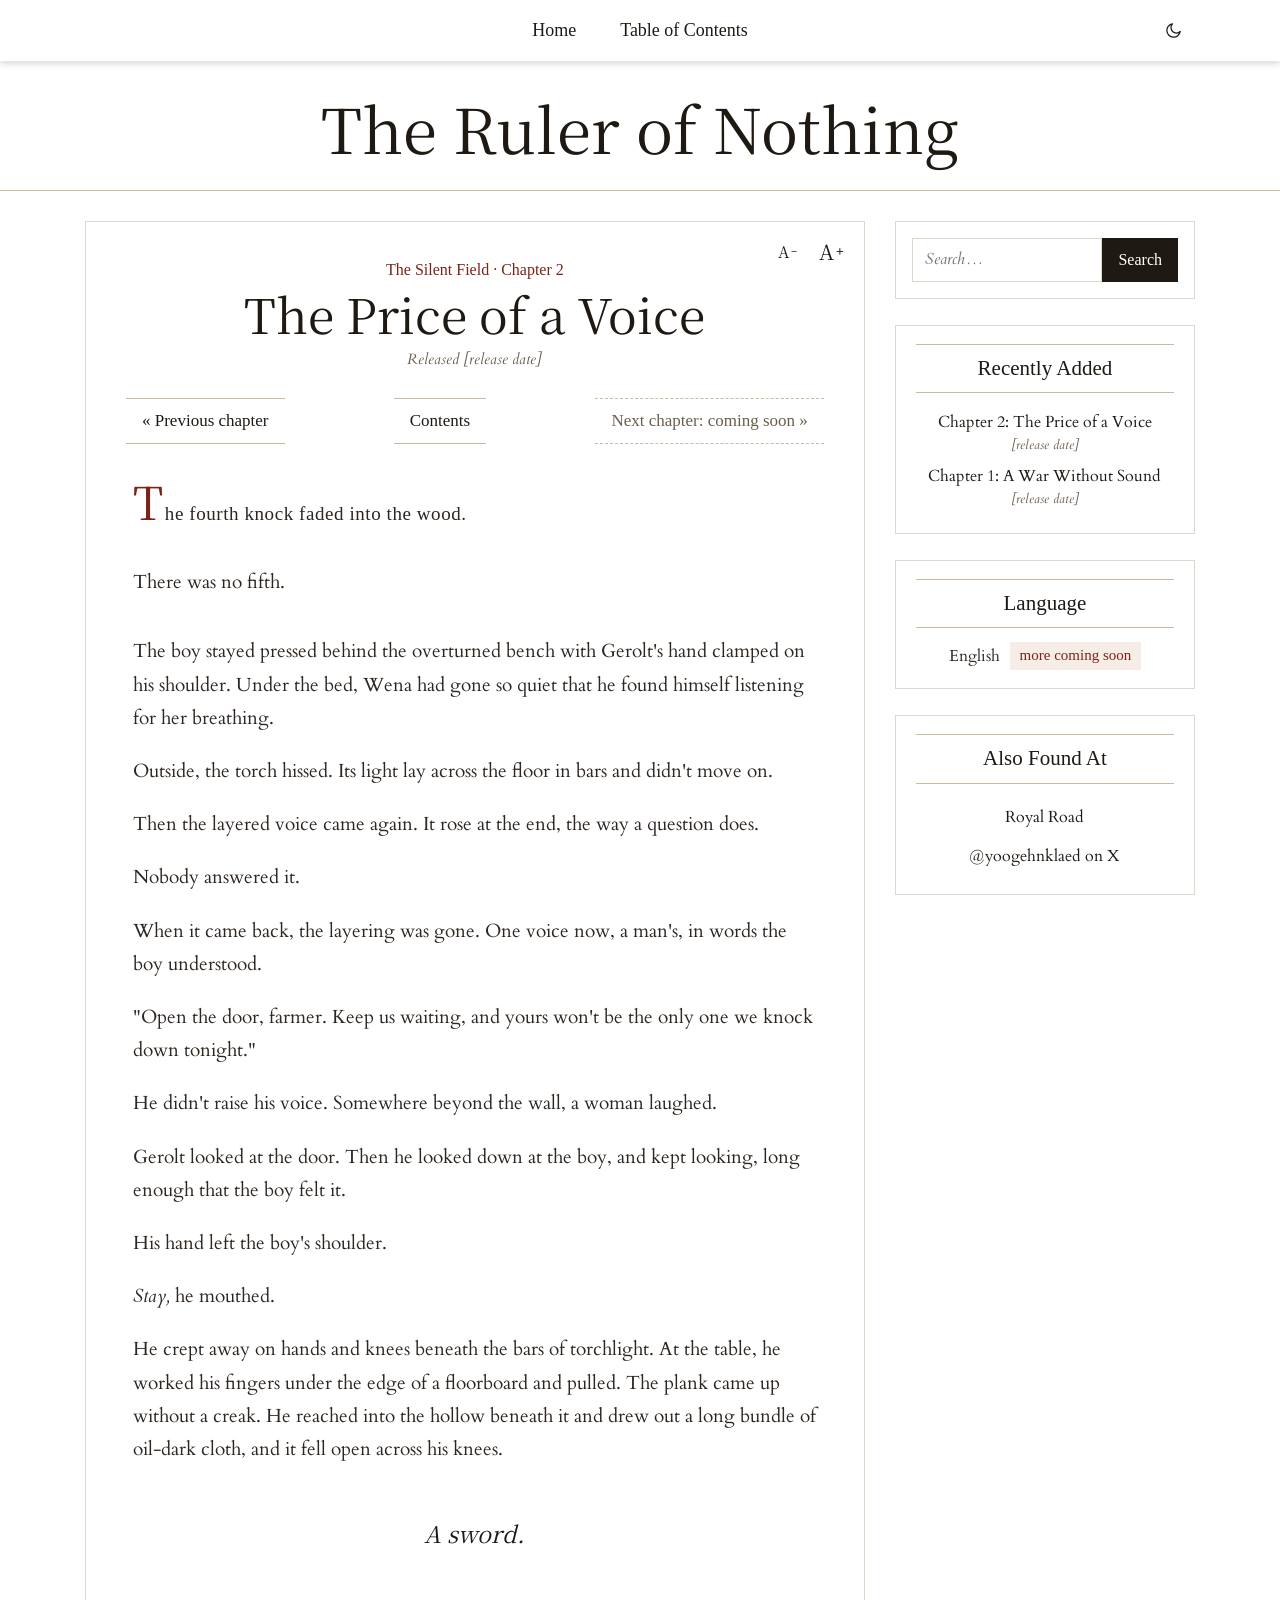
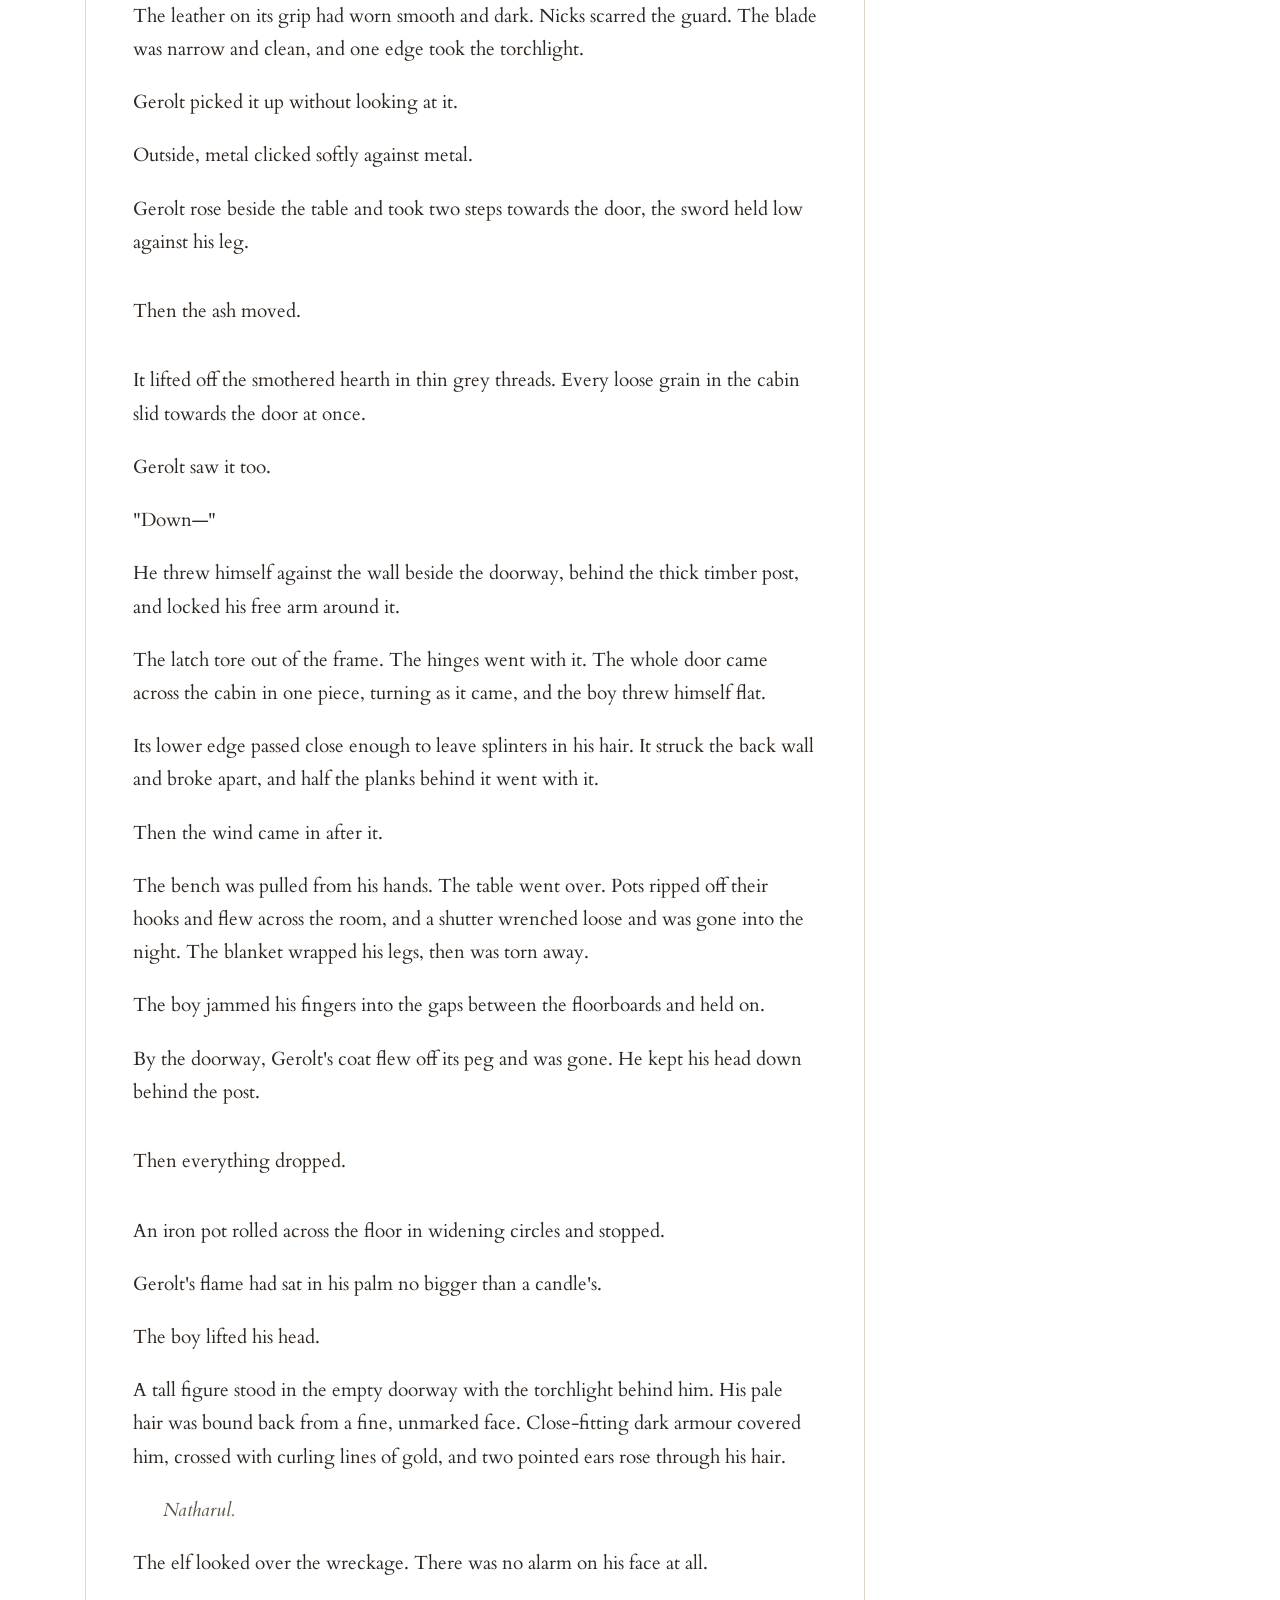
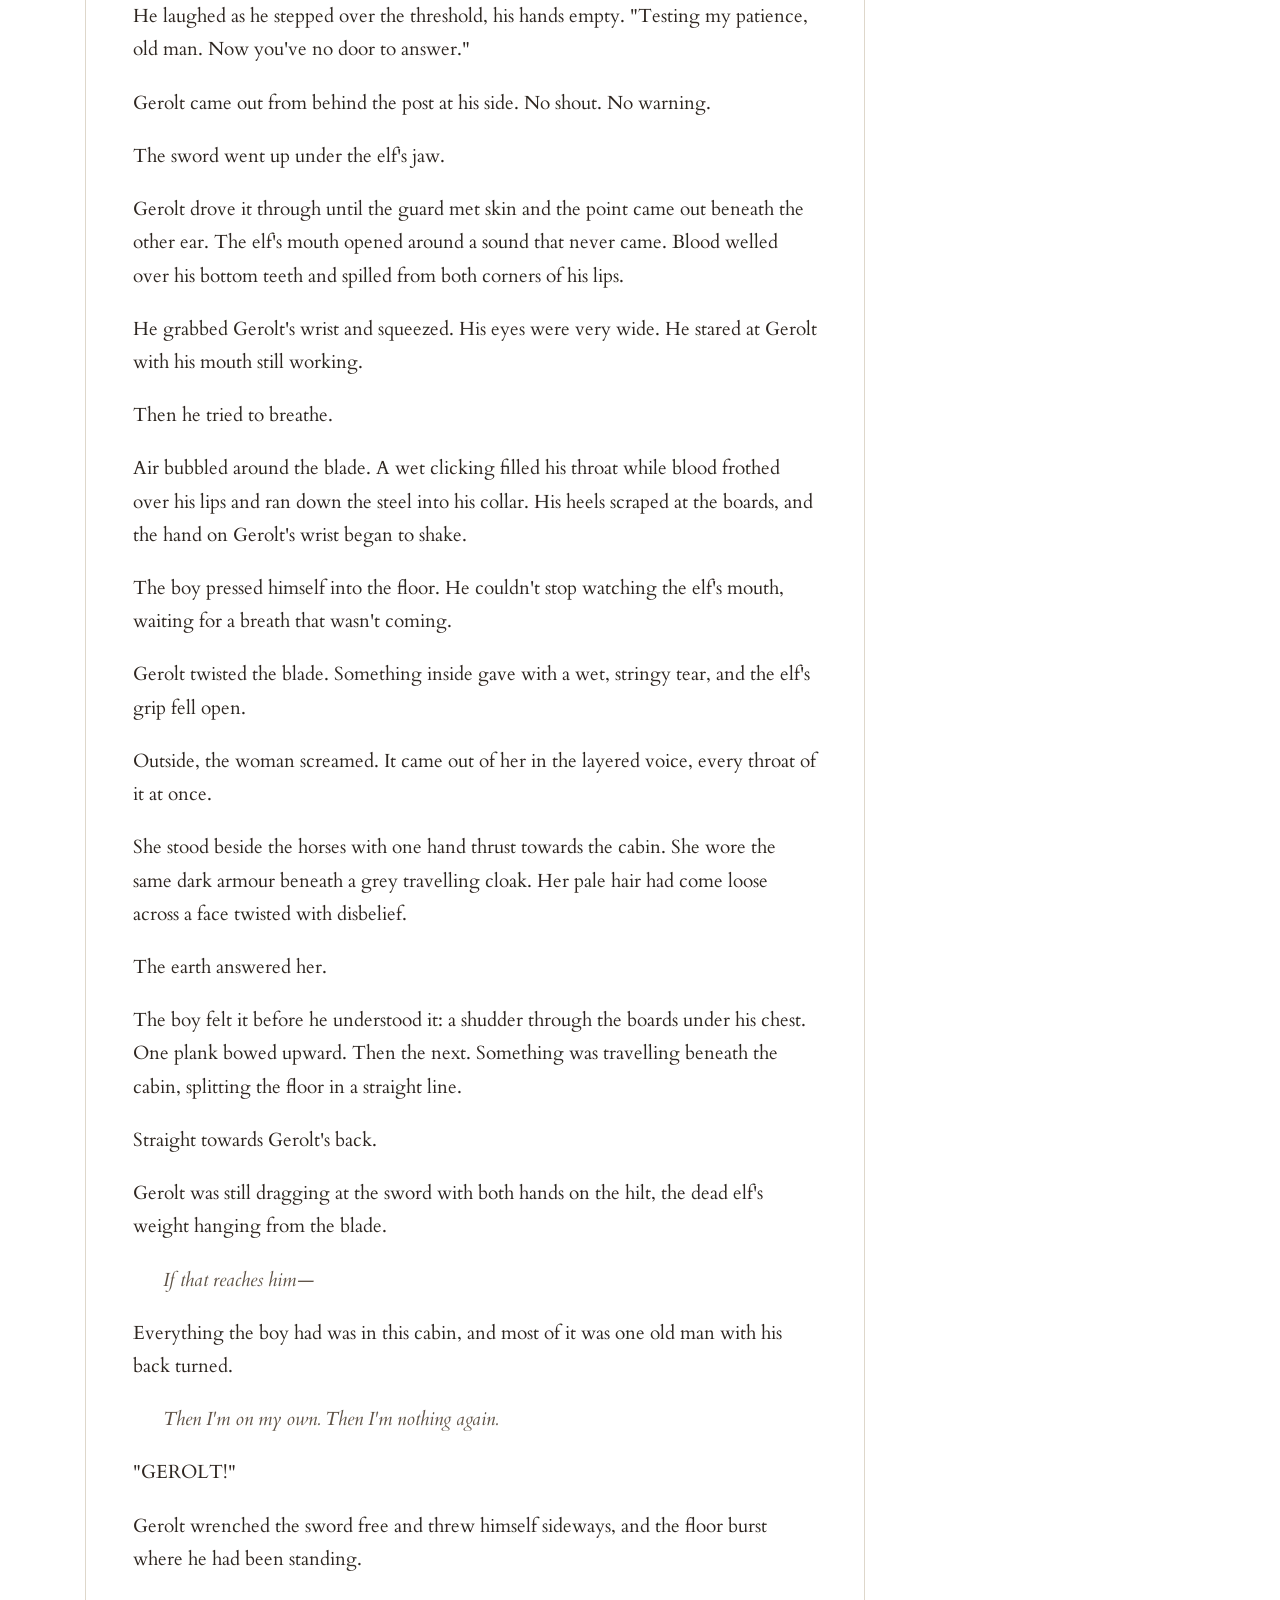
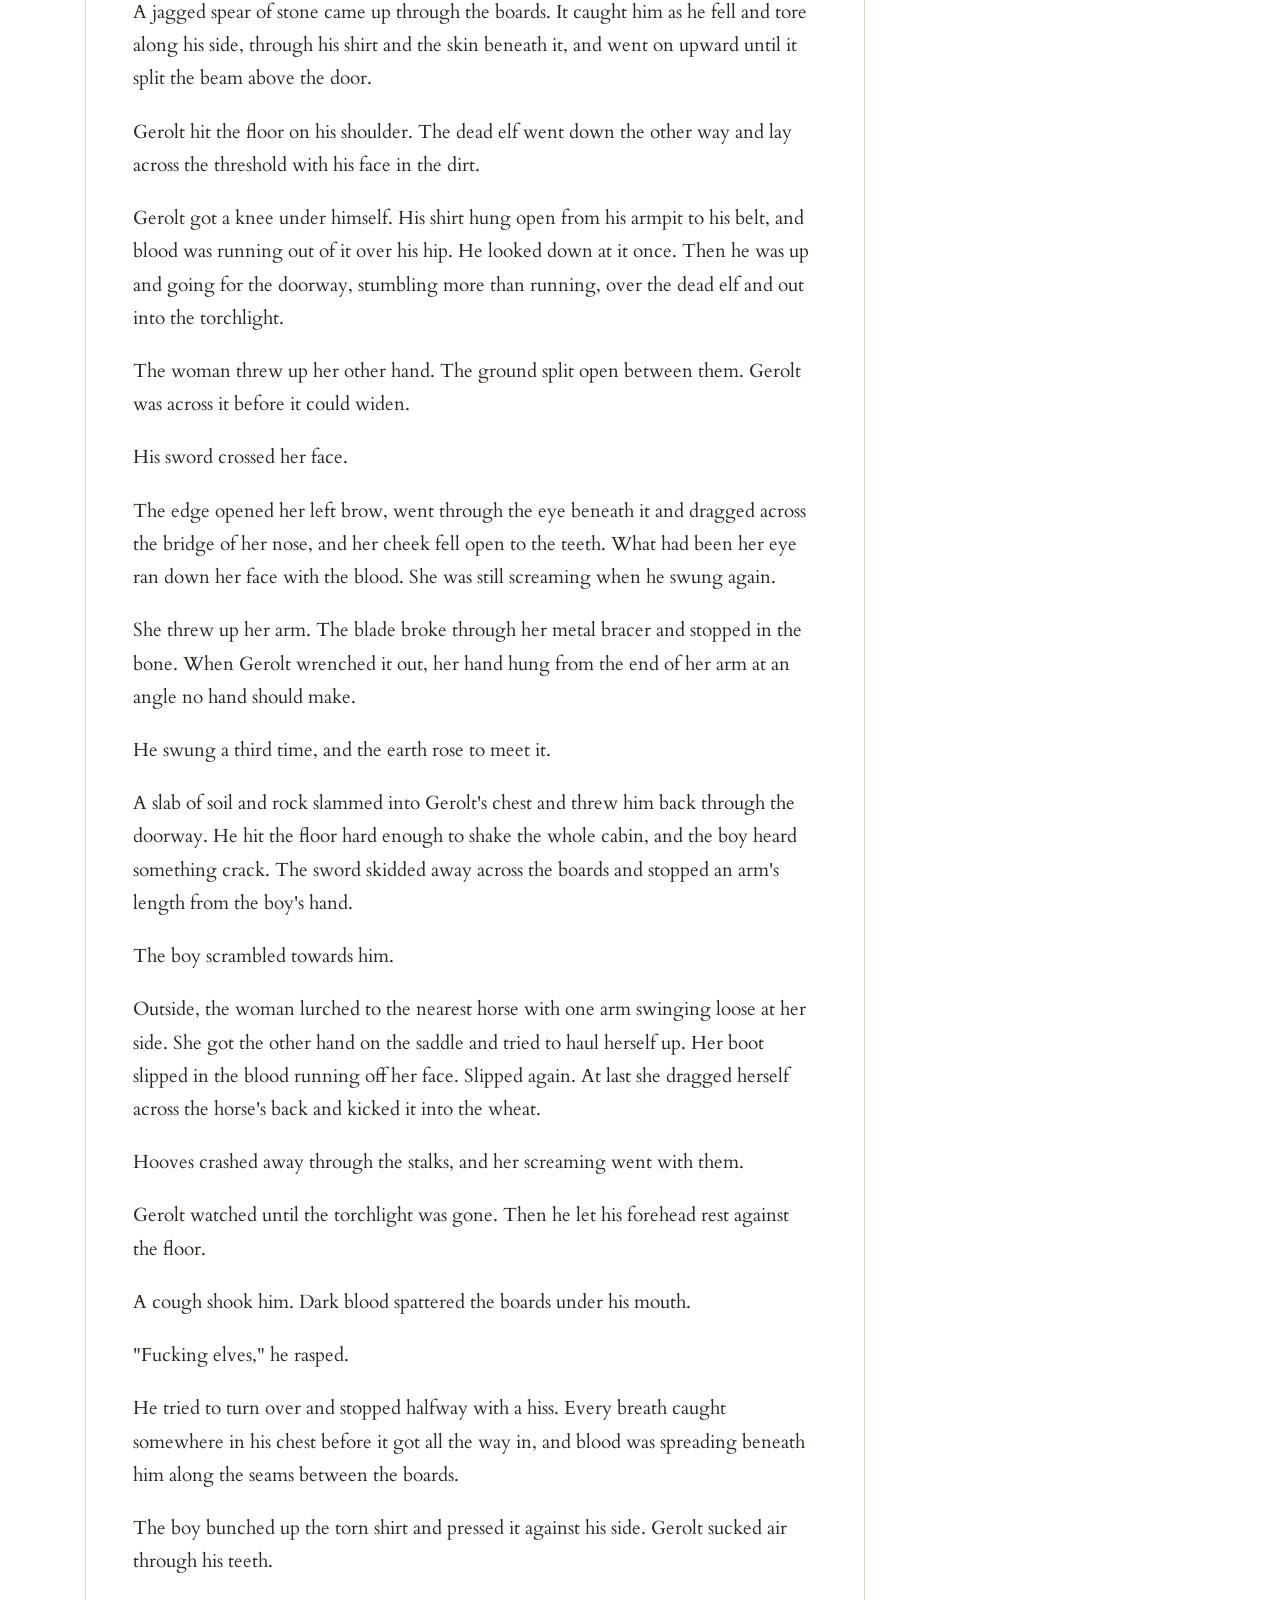
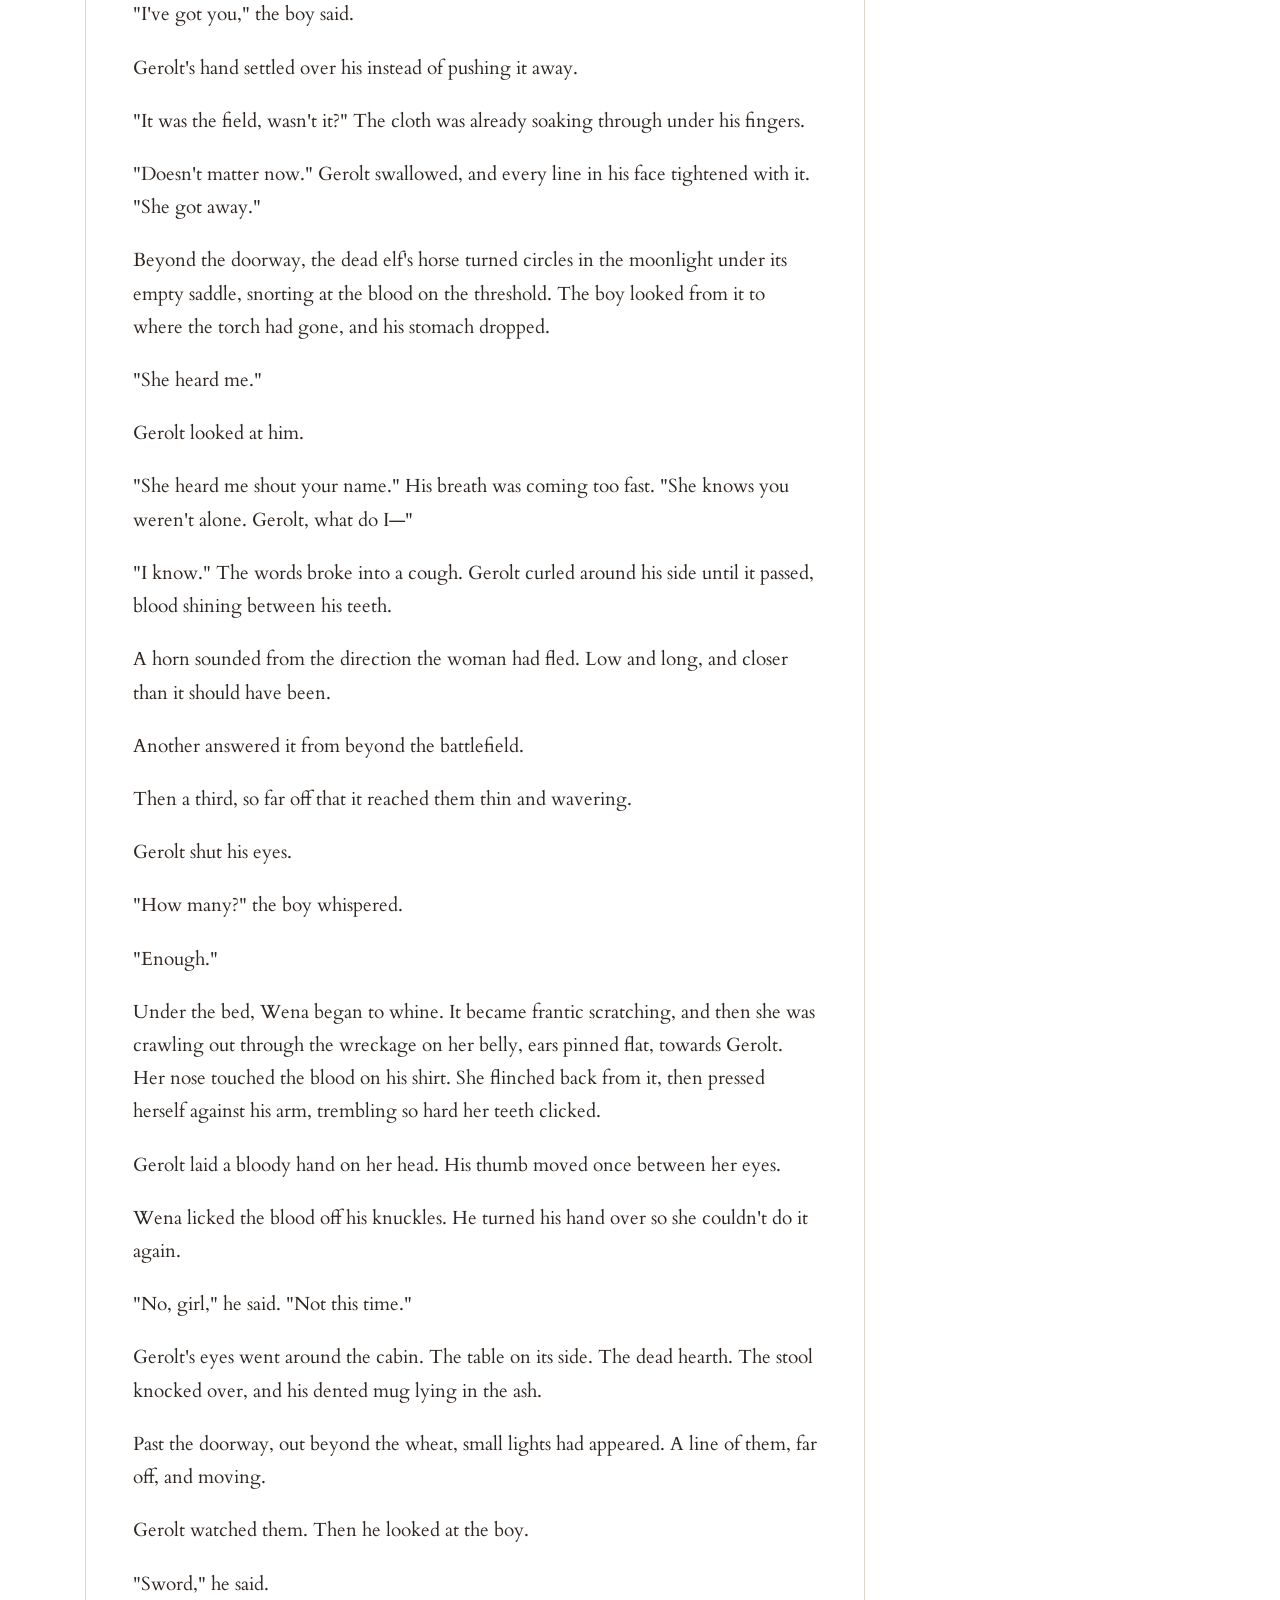
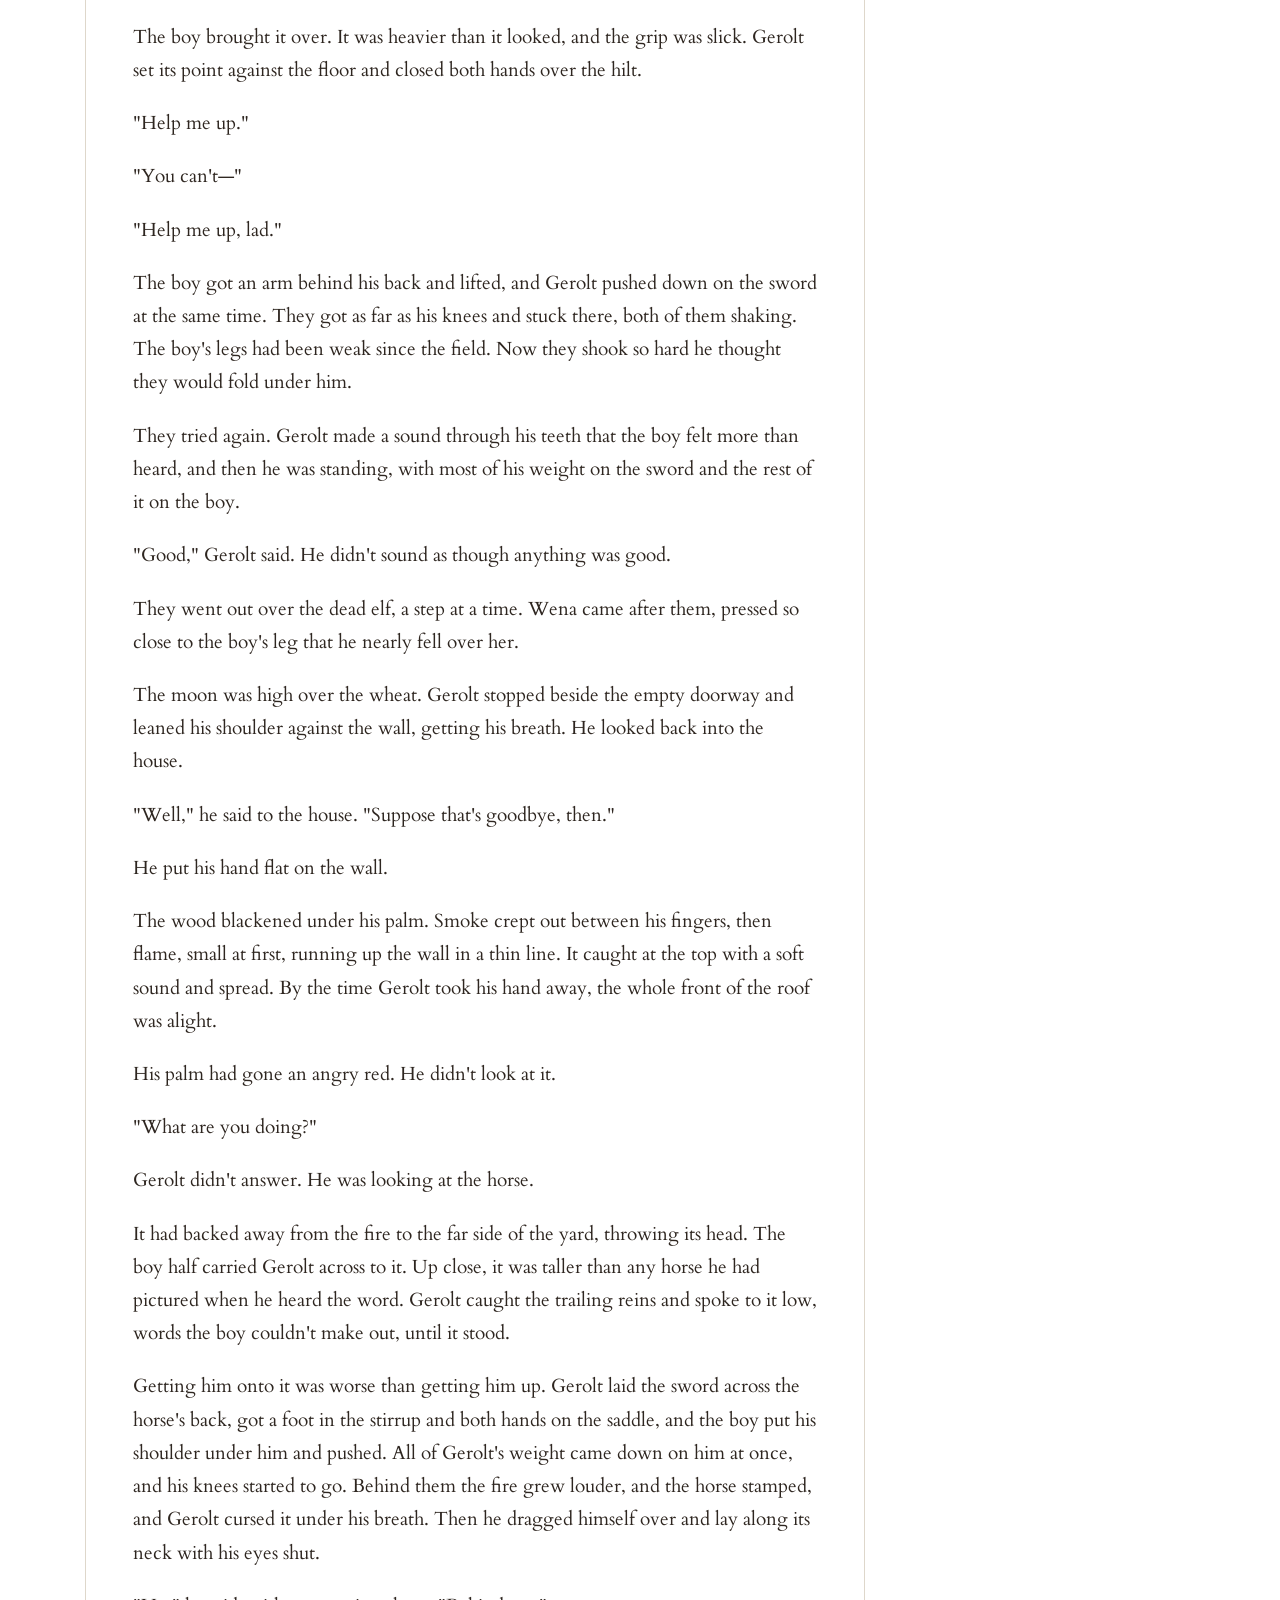
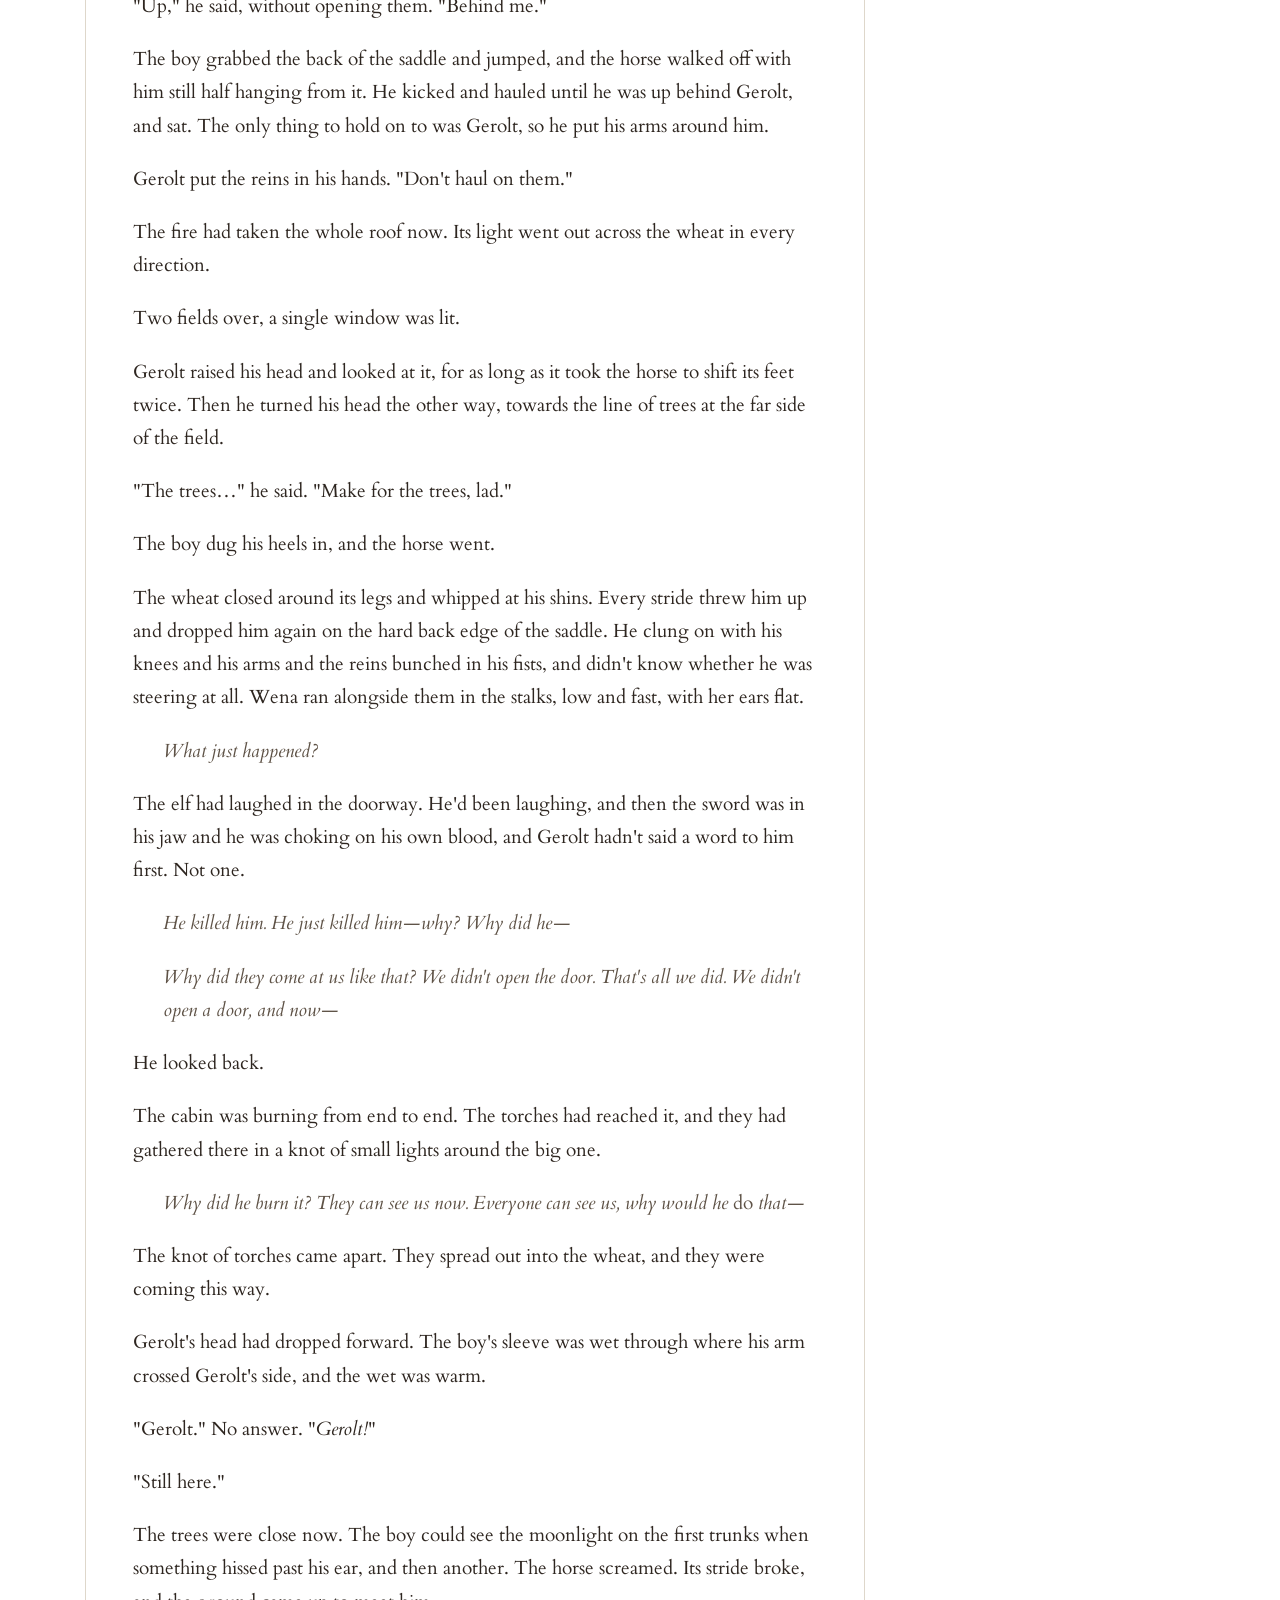
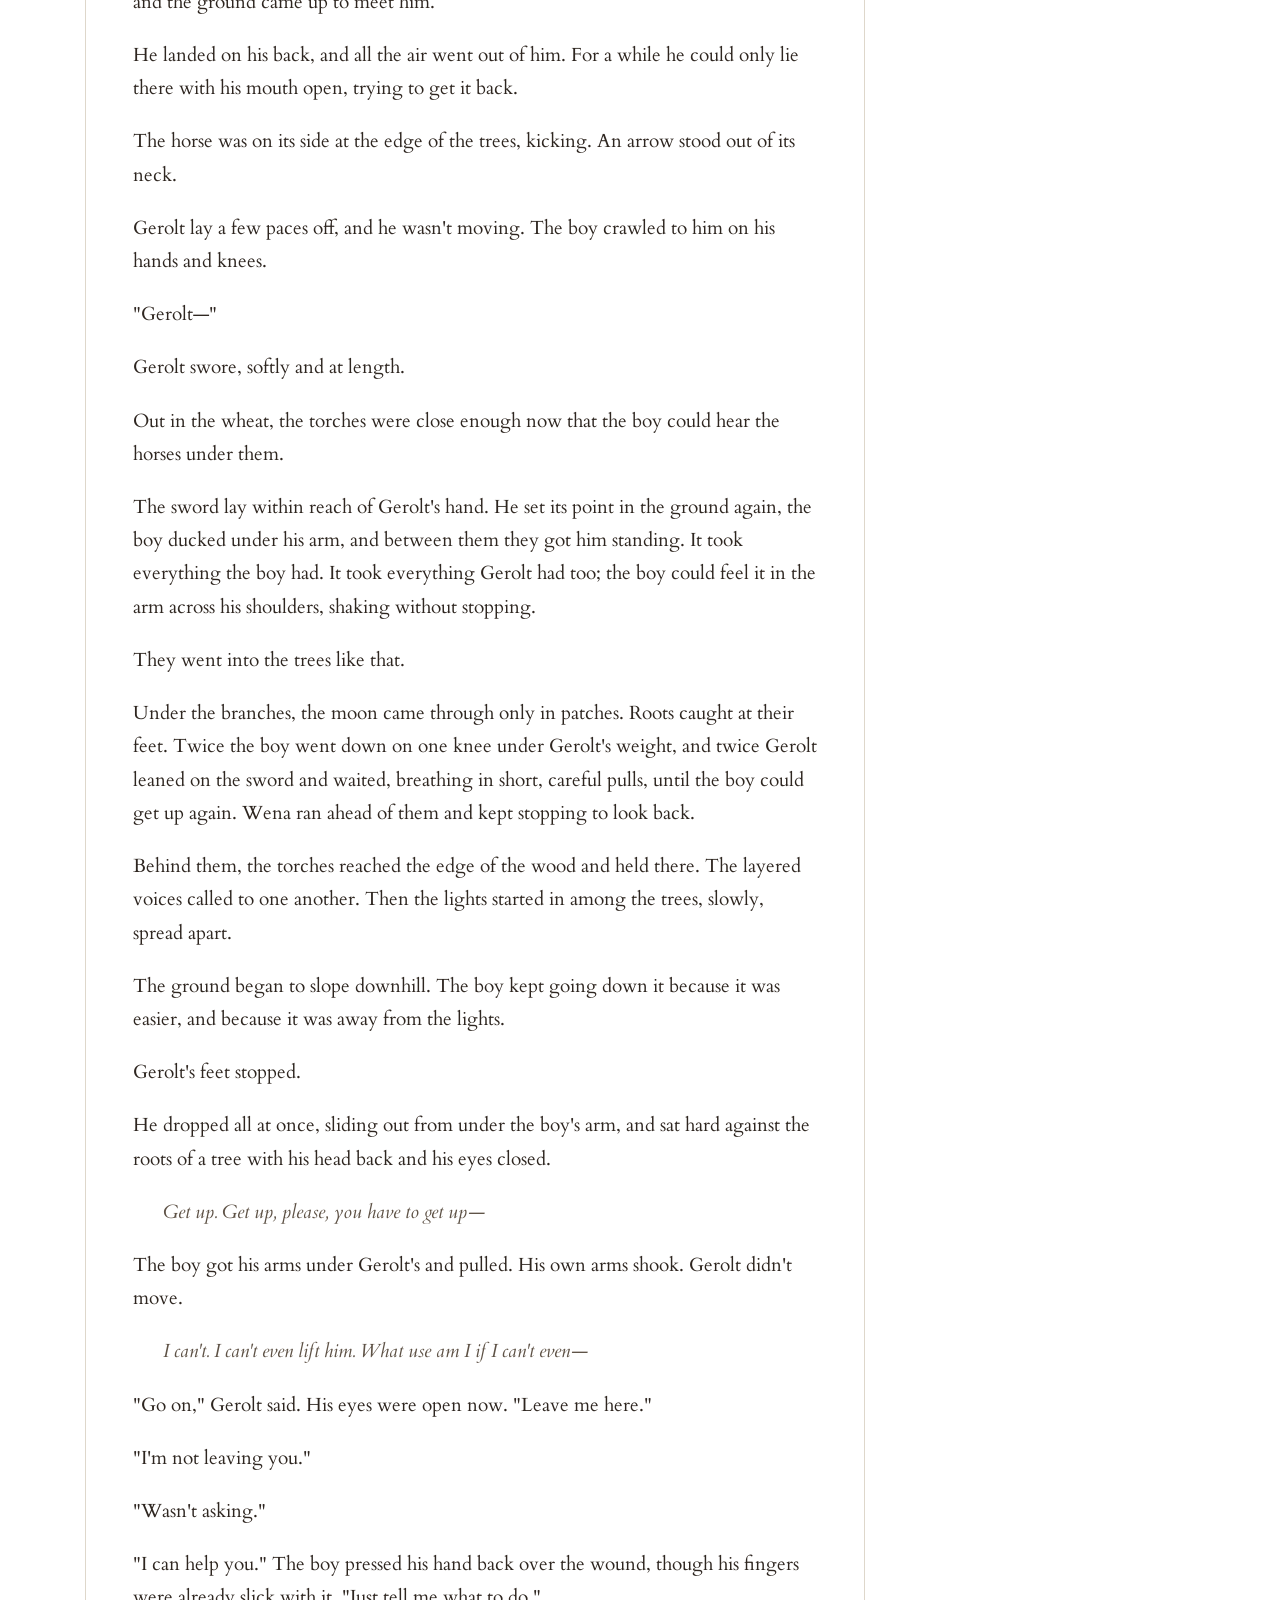
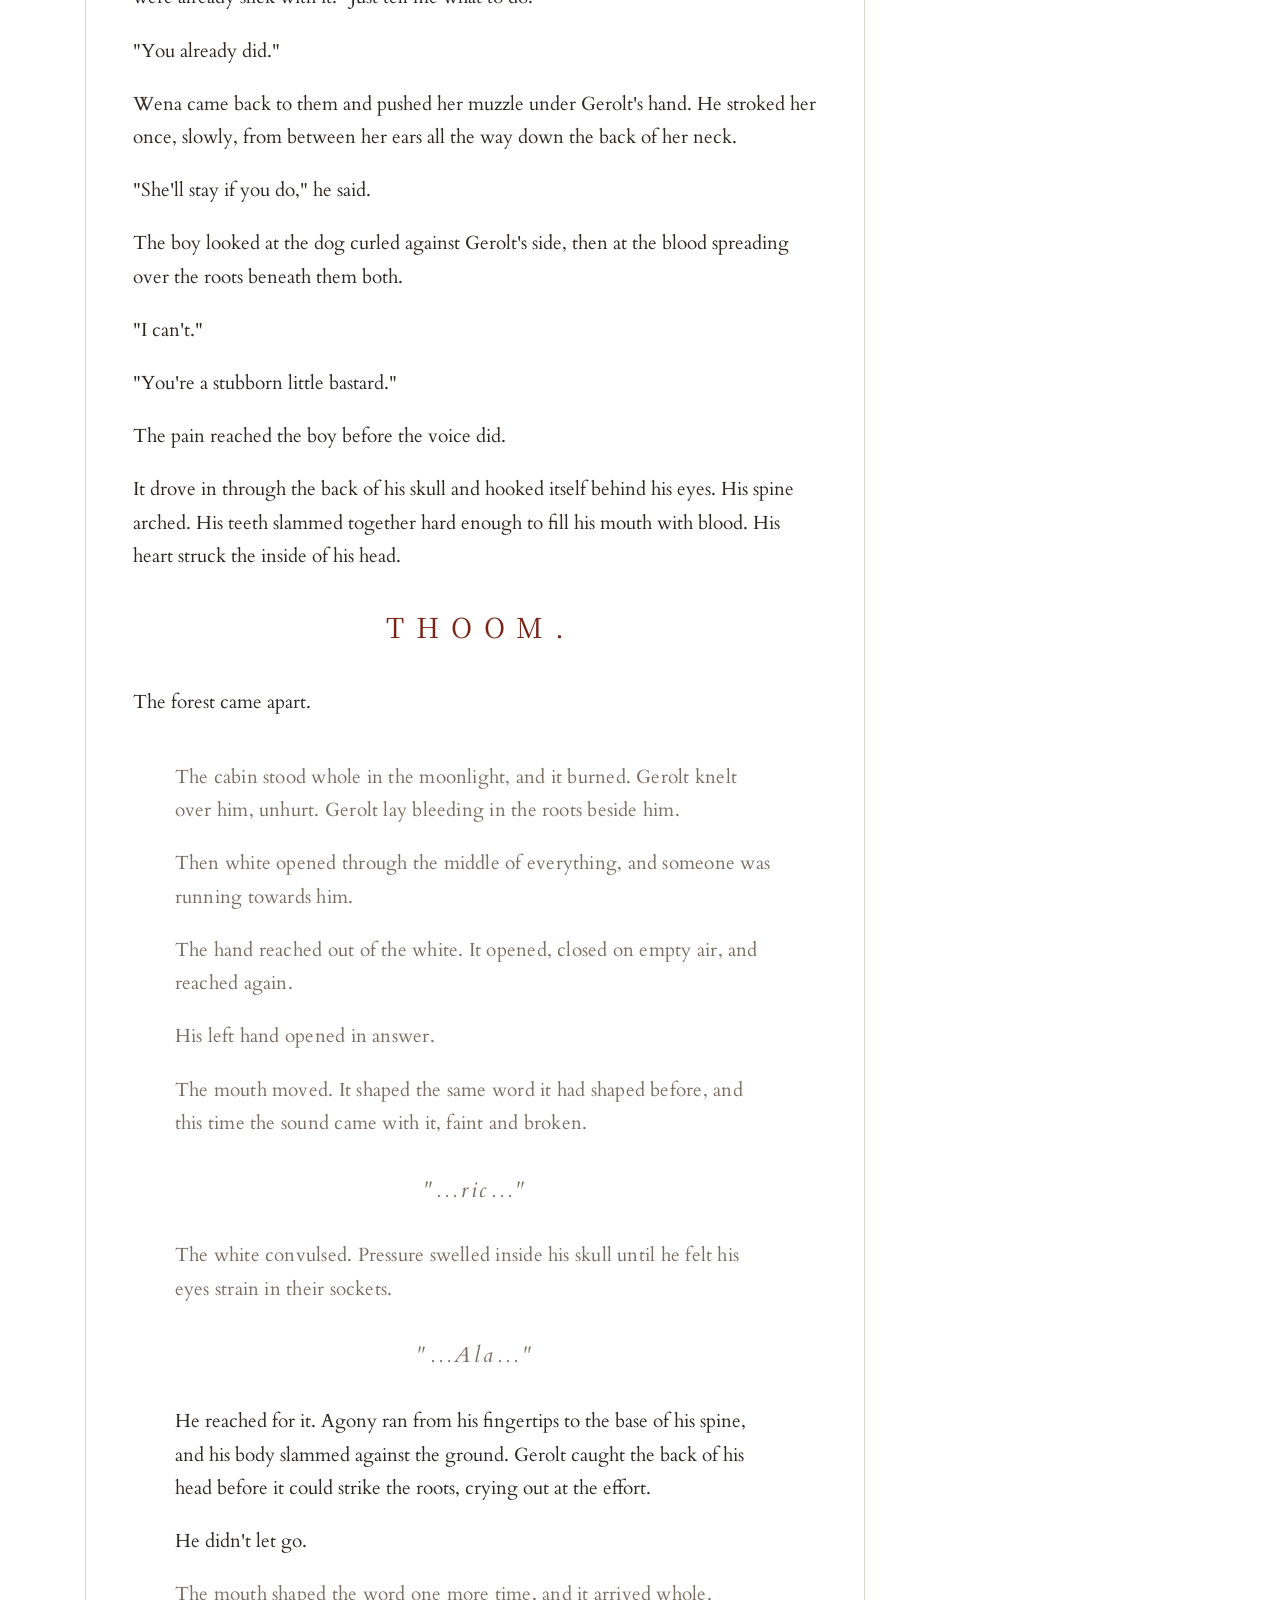
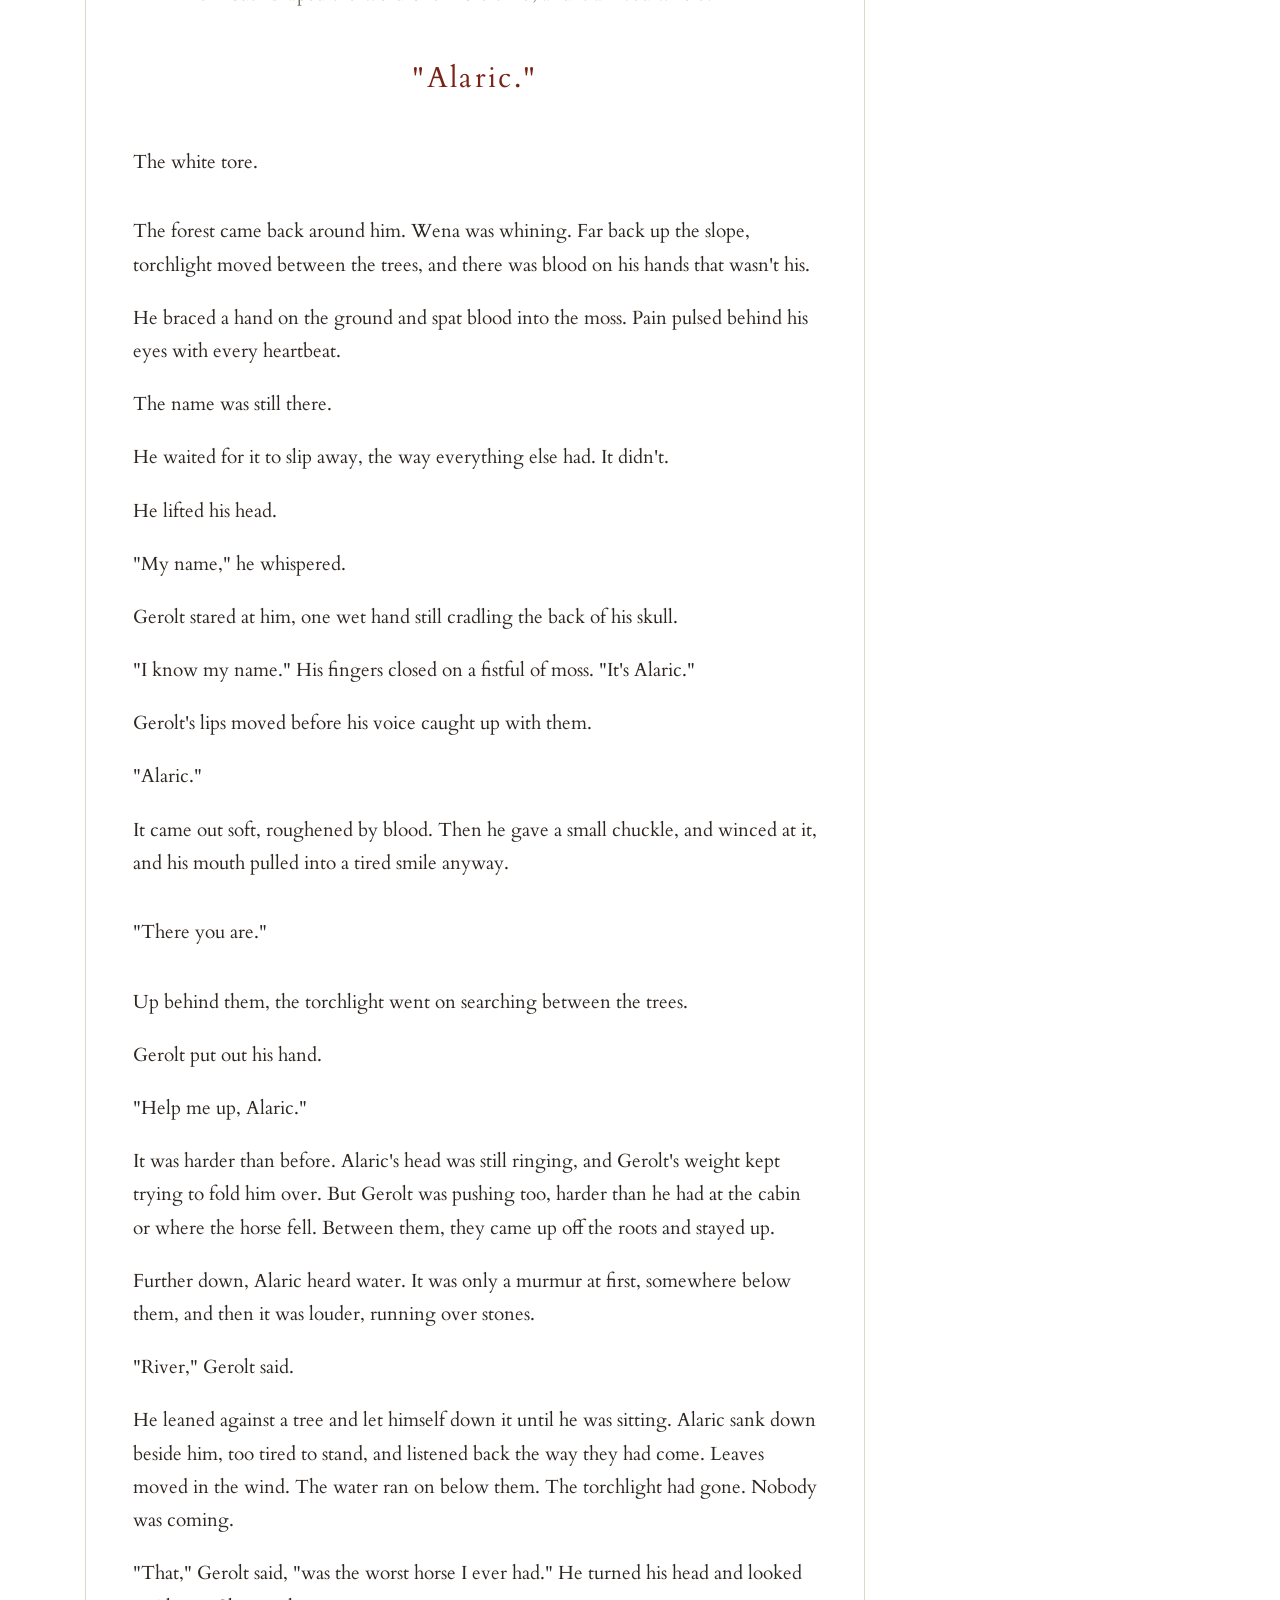
<file: chapter-2.html>
<!doctype html>
<html lang="en">
<head>
  <meta charset="utf-8">
  <meta name="viewport" content="width=device-width, initial-scale=1">
  <meta name="robots" content="noai, noimageai">
  <meta name="tdm-reservation" content="1">
  <meta name="copyright" content="© Joshua Lourens. All rights reserved.">
  <title>Chapter 2: The Price of a Voice · The Ruler of Nothing</title>
  <meta name="description" content="The Silent Field, Chapter 2 of The Ruler of Nothing, a fantasy web novel by Joshua Lourens.">
  <link rel="preconnect" href="https://fonts.googleapis.com">
  <link rel="preconnect" href="https://fonts.gstatic.com" crossorigin>
  <link rel="stylesheet" href="https://fonts.googleapis.com/css2?family=Cardo:ital,wght@0,400;0,700;1,400&amp;family=IM+Fell+English:ital@0;1&amp;family=IM+Fell+English+SC&amp;display=swap">
  <link rel="stylesheet" href="https://fonts.googleapis.com/css2?family=Noto+Serif+JP&amp;text=%E3%80%8E%E3%80%8F&amp;display=swap">
  <link rel="stylesheet" href="assets/style.css">
  <script>try { var r = document.documentElement; if (localStorage.getItem('ron-theme') === 'night') r.classList.add('night'); var z = parseFloat(localStorage.getItem('ron-size')); if (z >= 0.8 && z <= 1.5) r.style.setProperty('--text-scale', z); } catch (e) {}</script>
  <script src="assets/chapters.js" defer></script>
  <script src="assets/site.js" defer></script>
</head>
<body>
  <a class="skip" href="#main">Skip to content</a>
  <div class="progress" aria-hidden="true"></div>

  <div class="menubar">
    <div class="container bar">
      <nav class="nav" aria-label="Main">
        <button class="menu-toggle" type="button" aria-expanded="false" aria-controls="menu-links">
          <svg width="18" height="18" viewBox="0 0 20 20" fill="none" stroke="currentColor" stroke-width="1.5" aria-hidden="true"><path d="M3 6h14M3 10h14M3 14h14"></path></svg>
          Menu
        </button>
        <div id="menu-links" class="menu-links">
          <a href="index.html">Home</a>
          <a href="contents.html">Table of Contents</a>
        </div>
      </nav>
      <div class="tools">
        <button class="tool theme" type="button" aria-label="Night mode" title="Night mode" aria-pressed="false"><svg class="moon" width="19" height="19" viewBox="0 0 24 24" fill="none" stroke="currentColor" stroke-width="1.6" stroke-linecap="round" stroke-linejoin="round" aria-hidden="true"><path d="M20.5 13.2A8.5 8.5 0 1 1 10.8 3.5a6.6 6.6 0 0 0 9.7 9.7z"></path></svg><svg class="sun" width="20" height="20" viewBox="0 0 24 24" fill="none" stroke="currentColor" stroke-width="1.6" stroke-linecap="round" aria-hidden="true"><circle cx="12" cy="12" r="4.2"></circle><path d="M12 2.5v2.2M12 19.3v2.2M2.5 12h2.2M19.3 12h2.2M5.3 5.3l1.6 1.6M17.1 17.1l1.6 1.6M5.3 18.7l1.6-1.6M17.1 6.9l1.6-1.6"></path></svg></button>
      </div>
    </div>
  </div>

  <header class="masthead">
    <div class="container masthead-inner">
      <p class="site-title"><a href="index.html">The Ruler of Nothing</a></p>
    </div>
  </header>

  <div class="container layout">
    <main id="main" class="main">
      <article class="box chapter">
        <div class="size" role="group" aria-label="Text size">
          <button class="tool size-down" type="button" aria-label="Smaller text" title="Smaller text">A<span class="pm" aria-hidden="true">−</span></button>
          <button class="tool size-up" type="button" aria-label="Larger text" title="Larger text">A<span class="pm" aria-hidden="true">+</span></button>
        </div>

        <header class="chapter-head">
          <p class="kicker">The Silent Field · Chapter 2</p>
          <h1>The Price of a Voice</h1>
          <p class="date">Released [release date]</p>
        </header>

        <nav class="postnav" aria-label="Chapter navigation, top">
          <a href="chapter-1.html">« Previous<span class="wide-only"> chapter</span></a>
          <a href="contents.html">Contents</a>
          <span class="off" aria-disabled="true">Next<span class="wide-only"> chapter</span>: coming soon »</span>
        </nav>

        <div class="prose">
          <p class="opening">The fourth knock faded into the wood.</p>
          <p class="pause">There was no fifth.</p>
          <p>The boy stayed pressed behind the overturned bench with Gerolt's hand clamped on his shoulder. Under the bed, Wena had gone so quiet that he found himself listening for her breathing.</p>
          <p>Outside, the torch hissed. Its light lay across the floor in bars and didn't move on.</p>
          <p>Then the layered voice came again. It rose at the end, the way a question does.</p>
          <p>Nobody answered it.</p>
          <p>When it came back, the layering was gone. One voice now, a man's, in words the boy understood.</p>
          <p>"Open the door, farmer. Keep us waiting, and yours won't be the only one we knock down tonight."</p>
          <p>He didn't raise his voice. Somewhere beyond the wall, a woman laughed.</p>
          <p>Gerolt looked at the door. Then he looked down at the boy, and kept looking, long enough that the boy felt it.</p>
          <p>His hand left the boy's shoulder.</p>
          <p><em>Stay,</em> he mouthed.</p>
          <p>He crept away on hands and knees beneath the bars of torchlight. At the table, he worked his fingers under the edge of a floorboard and pulled. The plank came up without a creak. He reached into the hollow beneath it and drew out a long bundle of oil-dark cloth, and it fell open across his knees.</p>
          <p class="moment">A sword.</p>
          <p>The leather on its grip had worn smooth and dark. Nicks scarred the guard. The blade was narrow and clean, and one edge took the torchlight.</p>
          <p>Gerolt picked it up without looking at it.</p>
          <p>Outside, metal clicked softly against metal.</p>
          <p>Gerolt rose beside the table and took two steps towards the door, the sword held low against his leg.</p>
          <p class="pause">Then the ash moved.</p>
          <p>It lifted off the smothered hearth in thin grey threads. Every loose grain in the cabin slid towards the door at once.</p>
          <p>Gerolt saw it too.</p>
          <p>"Down—"</p>
          <p>He threw himself against the wall beside the doorway, behind the thick timber post, and locked his free arm around it.</p>
          <p>The latch tore out of the frame. The hinges went with it. The whole door came across the cabin in one piece, turning as it came, and the boy threw himself flat.</p>
          <p>Its lower edge passed close enough to leave splinters in his hair. It struck the back wall and broke apart, and half the planks behind it went with it.</p>
          <p>Then the wind came in after it.</p>
          <p>The bench was pulled from his hands. The table went over. Pots ripped off their hooks and flew across the room, and a shutter wrenched loose and was gone into the night. The blanket wrapped his legs, then was torn away.</p>
          <p>The boy jammed his fingers into the gaps between the floorboards and held on.</p>
          <p>By the doorway, Gerolt's coat flew off its peg and was gone. He kept his head down behind the post.</p>
          <p class="pause">Then everything dropped.</p>
          <p>An iron pot rolled across the floor in widening circles and stopped.</p>
          <p>Gerolt's flame had sat in his palm no bigger than a candle's.</p>
          <p>The boy lifted his head.</p>
          <p>A tall figure stood in the empty doorway with the torchlight behind him. His pale hair was bound back from a fine, unmarked face. Close-fitting dark armour covered him, crossed with curling lines of gold, and two pointed ears rose through his hair.</p>
          <p class="thought"><em>Natharul.</em></p>
          <p>The elf looked over the wreckage. There was no alarm on his face at all.</p>
          <p>He laughed as he stepped over the threshold, his hands empty. "Testing my patience, old man. Now you've no door to answer."</p>
          <p>Gerolt came out from behind the post at his side. No shout. No warning.</p>
          <p>The sword went up under the elf's jaw.</p>
          <p>Gerolt drove it through until the guard met skin and the point came out beneath the other ear. The elf's mouth opened around a sound that never came. Blood welled over his bottom teeth and spilled from both corners of his lips.</p>
          <p>He grabbed Gerolt's wrist and squeezed. His eyes were very wide. He stared at Gerolt with his mouth still working.</p>
          <p>Then he tried to breathe.</p>
          <p>Air bubbled around the blade. A wet clicking filled his throat while blood frothed over his lips and ran down the steel into his collar. His heels scraped at the boards, and the hand on Gerolt's wrist began to shake.</p>
          <p>The boy pressed himself into the floor. He couldn't stop watching the elf's mouth, waiting for a breath that wasn't coming.</p>
          <p>Gerolt twisted the blade. Something inside gave with a wet, stringy tear, and the elf's grip fell open.</p>
          <p>Outside, the woman screamed. It came out of her in the layered voice, every throat of it at once.</p>
          <p>She stood beside the horses with one hand thrust towards the cabin. She wore the same dark armour beneath a grey travelling cloak. Her pale hair had come loose across a face twisted with disbelief.</p>
          <p>The earth answered her.</p>
          <p>The boy felt it before he understood it: a shudder through the boards under his chest. One plank bowed upward. Then the next. Something was travelling beneath the cabin, splitting the floor in a straight line.</p>
          <p>Straight towards Gerolt's back.</p>
          <p>Gerolt was still dragging at the sword with both hands on the hilt, the dead elf's weight hanging from the blade.</p>
          <p class="thought"><em>If that reaches him—</em></p>
          <p>Everything the boy had was in this cabin, and most of it was one old man with his back turned.</p>
          <p class="thought"><em>Then I'm on my own. Then I'm nothing again.</em></p>
          <p>"GEROLT!"</p>
          <p>Gerolt wrenched the sword free and threw himself sideways, and the floor burst where he had been standing.</p>
          <p>A jagged spear of stone came up through the boards. It caught him as he fell and tore along his side, through his shirt and the skin beneath it, and went on upward until it split the beam above the door.</p>
          <p>Gerolt hit the floor on his shoulder. The dead elf went down the other way and lay across the threshold with his face in the dirt.</p>
          <p>Gerolt got a knee under himself. His shirt hung open from his armpit to his belt, and blood was running out of it over his hip. He looked down at it once. Then he was up and going for the doorway, stumbling more than running, over the dead elf and out into the torchlight.</p>
          <p>The woman threw up her other hand. The ground split open between them. Gerolt was across it before it could widen.</p>
          <p>His sword crossed her face.</p>
          <p>The edge opened her left brow, went through the eye beneath it and dragged across the bridge of her nose, and her cheek fell open to the teeth. What had been her eye ran down her face with the blood. She was still screaming when he swung again.</p>
          <p>She threw up her arm. The blade broke through her metal bracer and stopped in the bone. When Gerolt wrenched it out, her hand hung from the end of her arm at an angle no hand should make.</p>
          <p>He swung a third time, and the earth rose to meet it.</p>
          <p>A slab of soil and rock slammed into Gerolt's chest and threw him back through the doorway. He hit the floor hard enough to shake the whole cabin, and the boy heard something crack. The sword skidded away across the boards and stopped an arm's length from the boy's hand.</p>
          <p>The boy scrambled towards him.</p>
          <p>Outside, the woman lurched to the nearest horse with one arm swinging loose at her side. She got the other hand on the saddle and tried to haul herself up. Her boot slipped in the blood running off her face. Slipped again. At last she dragged herself across the horse's back and kicked it into the wheat.</p>
          <p>Hooves crashed away through the stalks, and her screaming went with them.</p>
          <p>Gerolt watched until the torchlight was gone. Then he let his forehead rest against the floor.</p>
          <p>A cough shook him. Dark blood spattered the boards under his mouth.</p>
          <p>"Fucking elves," he rasped.</p>
          <p>He tried to turn over and stopped halfway with a hiss. Every breath caught somewhere in his chest before it got all the way in, and blood was spreading beneath him along the seams between the boards.</p>
          <p>The boy bunched up the torn shirt and pressed it against his side. Gerolt sucked air through his teeth.</p>
          <p>"I've got you," the boy said.</p>
          <p>Gerolt's hand settled over his instead of pushing it away.</p>
          <p>"It was the field, wasn't it?" The cloth was already soaking through under his fingers.</p>
          <p>"Doesn't matter now." Gerolt swallowed, and every line in his face tightened with it. "She got away."</p>
          <p>Beyond the doorway, the dead elf's horse turned circles in the moonlight under its empty saddle, snorting at the blood on the threshold. The boy looked from it to where the torch had gone, and his stomach dropped.</p>
          <p>"She heard me."</p>
          <p>Gerolt looked at him.</p>
          <p>"She heard me shout your name." His breath was coming too fast. "She knows you weren't alone. Gerolt, what do I—"</p>
          <p>"I know." The words broke into a cough. Gerolt curled around his side until it passed, blood shining between his teeth.</p>
          <p>A horn sounded from the direction the woman had fled. Low and long, and closer than it should have been.</p>
          <p>Another answered it from beyond the battlefield.</p>
          <p>Then a third, so far off that it reached them thin and wavering.</p>
          <p>Gerolt shut his eyes.</p>
          <p>"How many?" the boy whispered.</p>
          <p>"Enough."</p>
          <p>Under the bed, Wena began to whine. It became frantic scratching, and then she was crawling out through the wreckage on her belly, ears pinned flat, towards Gerolt. Her nose touched the blood on his shirt. She flinched back from it, then pressed herself against his arm, trembling so hard her teeth clicked.</p>
          <p>Gerolt laid a bloody hand on her head. His thumb moved once between her eyes.</p>
          <p>Wena licked the blood off his knuckles. He turned his hand over so she couldn't do it again.</p>
          <p>"No, girl," he said. "Not this time."</p>
          <p>Gerolt's eyes went around the cabin. The table on its side. The dead hearth. The stool knocked over, and his dented mug lying in the ash.</p>
          <p>Past the doorway, out beyond the wheat, small lights had appeared. A line of them, far off, and moving.</p>
          <p>Gerolt watched them. Then he looked at the boy.</p>
          <p>"Sword," he said.</p>
          <p>The boy brought it over. It was heavier than it looked, and the grip was slick. Gerolt set its point against the floor and closed both hands over the hilt.</p>
          <p>"Help me up."</p>
          <p>"You can't—"</p>
          <p>"Help me up, lad."</p>
          <p>The boy got an arm behind his back and lifted, and Gerolt pushed down on the sword at the same time. They got as far as his knees and stuck there, both of them shaking. The boy's legs had been weak since the field. Now they shook so hard he thought they would fold under him.</p>
          <p>They tried again. Gerolt made a sound through his teeth that the boy felt more than heard, and then he was standing, with most of his weight on the sword and the rest of it on the boy.</p>
          <p>"Good," Gerolt said. He didn't sound as though anything was good.</p>
          <p>They went out over the dead elf, a step at a time. Wena came after them, pressed so close to the boy's leg that he nearly fell over her.</p>
          <p>The moon was high over the wheat. Gerolt stopped beside the empty doorway and leaned his shoulder against the wall, getting his breath. He looked back into the house.</p>
          <p>"Well," he said to the house. "Suppose that's goodbye, then."</p>
          <p>He put his hand flat on the wall.</p>
          <p>The wood blackened under his palm. Smoke crept out between his fingers, then flame, small at first, running up the wall in a thin line. It caught at the top with a soft sound and spread. By the time Gerolt took his hand away, the whole front of the roof was alight.</p>
          <p>His palm had gone an angry red. He didn't look at it.</p>
          <p>"What are you doing?"</p>
          <p>Gerolt didn't answer. He was looking at the horse.</p>
          <p>It had backed away from the fire to the far side of the yard, throwing its head. The boy half carried Gerolt across to it. Up close, it was taller than any horse he had pictured when he heard the word. Gerolt caught the trailing reins and spoke to it low, words the boy couldn't make out, until it stood.</p>
          <p>Getting him onto it was worse than getting him up. Gerolt laid the sword across the horse's back, got a foot in the stirrup and both hands on the saddle, and the boy put his shoulder under him and pushed. All of Gerolt's weight came down on him at once, and his knees started to go. Behind them the fire grew louder, and the horse stamped, and Gerolt cursed it under his breath. Then he dragged himself over and lay along its neck with his eyes shut.</p>
          <p>"Up," he said, without opening them. "Behind me."</p>
          <p>The boy grabbed the back of the saddle and jumped, and the horse walked off with him still half hanging from it. He kicked and hauled until he was up behind Gerolt, and sat. The only thing to hold on to was Gerolt, so he put his arms around him.</p>
          <p>Gerolt put the reins in his hands. "Don't haul on them."</p>
          <p>The fire had taken the whole roof now. Its light went out across the wheat in every direction.</p>
          <p>Two fields over, a single window was lit.</p>
          <p>Gerolt raised his head and looked at it, for as long as it took the horse to shift its feet twice. Then he turned his head the other way, towards the line of trees at the far side of the field.</p>
          <p>"The trees…" he said. "Make for the trees, lad."</p>
          <p>The boy dug his heels in, and the horse went.</p>
          <p>The wheat closed around its legs and whipped at his shins. Every stride threw him up and dropped him again on the hard back edge of the saddle. He clung on with his knees and his arms and the reins bunched in his fists, and didn't know whether he was steering at all. Wena ran alongside them in the stalks, low and fast, with her ears flat.</p>
          <p class="thought"><em>What just happened?</em></p>
          <p>The elf had laughed in the doorway. He'd been laughing, and then the sword was in his jaw and he was choking on his own blood, and Gerolt hadn't said a word to him first. Not one.</p>
          <p class="thought"><em>He killed him. He just killed him—why? Why did he—</em></p>
          <p class="thought"><em>Why did they come at us like that? We didn't open the door. That's all we did. We didn't open a door, and now—</em></p>
          <p>He looked back.</p>
          <p>The cabin was burning from end to end. The torches had reached it, and they had gathered there in a knot of small lights around the big one.</p>
          <p class="thought"><em>Why did he burn it? They can see us now. Everyone can see us, why would he</em> do <em>that—</em></p>
          <p>The knot of torches came apart. They spread out into the wheat, and they were coming this way.</p>
          <p>Gerolt's head had dropped forward. The boy's sleeve was wet through where his arm crossed Gerolt's side, and the wet was warm.</p>
          <p>"Gerolt." No answer. "<em>Gerolt!</em>"</p>
          <p>"Still here."</p>
          <p>The trees were close now. The boy could see the moonlight on the first trunks when something hissed past his ear, and then another. The horse screamed. Its stride broke, and the ground came up to meet him.</p>
          <p>He landed on his back, and all the air went out of him. For a while he could only lie there with his mouth open, trying to get it back.</p>
          <p>The horse was on its side at the edge of the trees, kicking. An arrow stood out of its neck.</p>
          <p>Gerolt lay a few paces off, and he wasn't moving. The boy crawled to him on his hands and knees.</p>
          <p>"Gerolt—"</p>
          <p>Gerolt swore, softly and at length.</p>
          <p>Out in the wheat, the torches were close enough now that the boy could hear the horses under them.</p>
          <p>The sword lay within reach of Gerolt's hand. He set its point in the ground again, the boy ducked under his arm, and between them they got him standing. It took everything the boy had. It took everything Gerolt had too; the boy could feel it in the arm across his shoulders, shaking without stopping.</p>
          <p>They went into the trees like that.</p>
          <p>Under the branches, the moon came through only in patches. Roots caught at their feet. Twice the boy went down on one knee under Gerolt's weight, and twice Gerolt leaned on the sword and waited, breathing in short, careful pulls, until the boy could get up again. Wena ran ahead of them and kept stopping to look back.</p>
          <p>Behind them, the torches reached the edge of the wood and held there. The layered voices called to one another. Then the lights started in among the trees, slowly, spread apart.</p>
          <p>The ground began to slope downhill. The boy kept going down it because it was easier, and because it was away from the lights.</p>
          <p>Gerolt's feet stopped.</p>
          <p>He dropped all at once, sliding out from under the boy's arm, and sat hard against the roots of a tree with his head back and his eyes closed.</p>
          <p class="thought"><em>Get up. Get up, please, you have to get up—</em></p>
          <p>The boy got his arms under Gerolt's and pulled. His own arms shook. Gerolt didn't move.</p>
          <p class="thought"><em>I can't. I can't even lift him. What use am I if I can't even—</em></p>
          <p>"Go on," Gerolt said. His eyes were open now. "Leave me here."</p>
          <p>"I'm not leaving you."</p>
          <p>"Wasn't asking."</p>
          <p>"I can help you." The boy pressed his hand back over the wound, though his fingers were already slick with it. "Just tell me what to do."</p>
          <p>"You already did."</p>
          <p>Wena came back to them and pushed her muzzle under Gerolt's hand. He stroked her once, slowly, from between her ears all the way down the back of her neck.</p>
          <p>"She'll stay if you do," he said.</p>
          <p>The boy looked at the dog curled against Gerolt's side, then at the blood spreading over the roots beneath them both.</p>
          <p>"I can't."</p>
          <p>"You're a stubborn little bastard."</p>
          <p>The pain reached the boy before the voice did.</p>
          <p>It drove in through the back of his skull and hooked itself behind his eyes. His spine arched. His teeth slammed together hard enough to fill his mouth with blood. His heart struck the inside of his head.</p>
          <p class="beat"><strong>THOOM.</strong></p>
          <p class="pause">The forest came apart.</p>

          <div class="vision">
            <p>The cabin stood whole in the moonlight, and it burned. Gerolt knelt over him, unhurt. Gerolt lay bleeding in the roots beside him.</p>
            <p>Then white opened through the middle of everything, and someone was running towards him.</p>
            <p>The hand reached out of the white. It opened, closed on empty air, and reached again.</p>
            <p>His left hand opened in answer.</p>
            <p>The mouth moved. It shaped the same word it had shaped before, and this time the sound came with it, faint and broken.</p>
            <p class="echo"><em>"…ric…"</em></p>
            <p>The white convulsed. Pressure swelled inside his skull until he felt his eyes strain in their sockets.</p>
            <p class="echo"><em>"…Ala…"</em></p>
            <p class="real">He reached for it. Agony ran from his fingertips to the base of his spine, and his body slammed against the ground. Gerolt caught the back of his head before it could strike the roots, crying out at the effort.</p>
            <p class="real">He didn't let go.</p>
            <p>The mouth shaped the word one more time, and it arrived whole.</p>
            <p class="echo name"><em>"Alaric."</em></p>
          </div>

          <p class="pause">The white tore.</p>
          <p>The forest came back around him. Wena was whining. Far back up the slope, torchlight moved between the trees, and there was blood on his hands that wasn't his.</p>
          <p>He braced a hand on the ground and spat blood into the moss. Pain pulsed behind his eyes with every heartbeat.</p>
          <p>The name was still there.</p>
          <p>He waited for it to slip away, the way everything else had. It didn't.</p>
          <p>He lifted his head.</p>
          <p>"My name," he whispered.</p>
          <p>Gerolt stared at him, one wet hand still cradling the back of his skull.</p>
          <p>"I know my name." His fingers closed on a fistful of moss. "It's Alaric."</p>
          <p>Gerolt's lips moved before his voice caught up with them.</p>
          <p>"Alaric."</p>
          <p>It came out soft, roughened by blood. Then he gave a small chuckle, and winced at it, and his mouth pulled into a tired smile anyway.</p>
          <p class="pause">"There you are."</p>
          <p>Up behind them, the torchlight went on searching between the trees.</p>
          <p>Gerolt put out his hand.</p>
          <p>"Help me up, Alaric."</p>
          <p>It was harder than before. Alaric's head was still ringing, and Gerolt's weight kept trying to fold him over. But Gerolt was pushing too, harder than he had at the cabin or where the horse fell. Between them, they came up off the roots and stayed up.</p>
          <p>Further down, Alaric heard water. It was only a murmur at first, somewhere below them, and then it was louder, running over stones.</p>
          <p>"River," Gerolt said.</p>
          <p>He leaned against a tree and let himself down it until he was sitting. Alaric sank down beside him, too tired to stand, and listened back the way they had come. Leaves moved in the wind. The water ran on below them. The torchlight had gone. Nobody was coming.</p>
          <p>"That," Gerolt said, "was the worst horse I ever had." He turned his head and looked at Alaric. "Slow as shite."</p>
          <p>Then he started to laugh. It hurt him—Alaric could see it hurt him—and he kept on anyway, one hand clamped to his side, until it broke into coughing.</p>
          <p>Alaric laughed too, and couldn't stop. Gerolt was bleeding and the house was gone, and none of it was funny.</p>
          <p>Light moved between the trees below them, down by the water.</p>
          <p>It was torchlight. It came up the slope from the river, three torches, then four, and under them were horses picking their way between the trunks. Someone spoke in the layered voice, and the rest went quiet.</p>
          <p>Gerolt had seen it too. He put his hand on the tree behind him and pushed himself up it, and this time he didn't ask for help.</p>
          <p>"Sword," he said.</p>
          <p>He held it out to Alaric hilt first. Alaric didn't take it. "You'll need it."</p>
          <p>He had watched Gerolt fight with that sword tonight. Taking it meant leaving Gerolt to face them bare-handed. It meant watching him die here. Gerolt pressed the hilt into Alaric's hands anyway and forced his fingers around it.</p>
          <p>"Kelmend. Over the river." His breath snagged, and he waited until he had it back. "Marta, at the inn by the south gate. Show her that. Tell her the old fool sent you."</p>
          <p>He finished with a small cough, and blood began to run from the corner of his mouth.</p>
          <p>"Take Wena and run, Alaric."</p>
          <p>Gerolt shoved him back up the slope. There wasn't much strength in it. Then he turned towards the torches.</p>
          <p>Alaric went three steps and stopped.</p>
          <p>He had Wena's collar in one hand and the sword in the other, and his feet wouldn't go any further. He couldn't leave Gerolt alone with them.</p>
          <p>The riders came out of the trees below. There were five of them. The first of them reined in when he saw Gerolt standing alone with his hands empty. He said something in the layered voice, and one of the others laughed.</p>
          <p>Gerolt lifted his empty hand.</p>
          <p class="moment">It caught fire.</p>
          <p>The whole hand, then the arm to the elbow, burning white at the heart and orange at the edges. Gerolt stood inside it and did not pull away.</p>
          <p>He swept his arm out, and the fire left it. It fell across the first two riders and their horses in a sheet, and all four of them were burning at once. The horses screamed. One rider came out of his saddle already alight and ran, throwing firelight across the trunks as he passed them, until he fell and lay still. The other never got out of his saddle at all. His horse carried him burning into the trees.</p>
          <p>The smell reached Alaric a moment later. It was the smell of the field he had woken up in.</p>
          <p>He tried to go back down to Gerolt with the sword, but his legs just wouldn't move.</p>
          <p class="thought"><em>If I go down there, they'll kill me. I don't want to die. I don't want to—</em></p>
          <p>An arrow took Gerolt high in the chest.</p>
          <p>He rocked back a step, and the fire on his arm flared. The second arrow went in under his ribs, and he fell to his knees.</p>
          <p>"Gerolt!"</p>
          <p>The rest spilled out of Alaric.</p>
          <p>"Please, you can still get up. I'll carry you. Just come <em>on</em>!"</p>
          <p>Gerolt didn't turn round. He coughed, and blood spattered the ground in front of him.</p>
          <p>"Don't leave me on my own." Alaric's voice cracked. "I don't know anything. I don't know <em>anyone</em>—"</p>
          <p>The three riders left were spreading out, circling wide of the fire. One of them had turned his horse's head up the slope, towards the shouting.</p>
          <p>"You said the questions could wait! You <em>said</em>—"</p>
          <p>His knees went. He was down in the leaves with the sword across his lap and Wena pulling at her collar in his fist, and he was still shouting.</p>
          <p>"Don't you dare leave me with <em>nothing</em> again!"</p>
          <p>The rider was halfway up the slope when a blade came around from behind and took him across the back of the neck. He went off the side of his horse without a sound.</p>
          <p>The man who had swung it didn't stop. He ran past the falling body and was on the next rider before the elf could turn. He cut the horse's legs out from under it, then the rider as he fell.</p>
          <p>The last elf had an arrow on the string. It missed the man's head, and his blade came down before the elf could draw another.</p>
          <p class="pause">Then there was only the burning, and the horses, and the river.</p>
          <p>The man stood among the bodies, breathing hard. He was big, in a long cloak, and the heavy blade in his hand was black to the hilt. When he turned, the firelight caught his face: stubble, and an old pale scar running from his cheekbone down towards his jaw.</p>
          <p>He saw Gerolt, and he went very still.</p>
          <p>Gerolt lifted his head. The point of one arrow stood out through the back of his shirt. He coughed, and turned his face a little towards the light, and his beard was wet with blood. He looked at the man for a long time.</p>
          <p class="pause">"Heh."</p>
          <p>The fire on his hand went out.</p>
          <p>Alaric waited for the fire to come back. It had kept burning through both arrows. Now it was gone, and Gerolt's hand hung open at his side.</p>
          <p>The man's head turned, and he found Alaric in the leaves. His eyes went to the sword across Alaric's lap and stayed there, and something crossed his face that Alaric couldn't read.</p>
          <p>A horn sounded along the river. Another answered it, nearer.</p>
          <p>The man was at his side before Alaric had noticed him move.</p>
          <p>"Get up, boy, or we're both dead!"</p>
          <p>Alaric couldn't get up. Gerolt had taken care of him until his dying breath, and now Alaric was going to leave him there and never see him again.</p>
          <p>Wena pulled free of his hand and ran down to Gerolt. She pushed her nose under Gerolt's hand and whined.</p>
          <p>The man swore, took Alaric by the collar and dragged him away from Gerolt.</p>
          <p>Wena stood beside him, looking up into his face. Her head turned, and she looked at Alaric.</p>
          <p class="pause">She didn't come.</p>
          <p>Then she ran after him.</p>
          <p class="closing">Alaric went backwards through the trees with Gerolt's sword still in his hand, and watched Gerolt kneeling in the firelight until he couldn't see him any more.</p>
        </div>

        <div class="scene end" role="separator" aria-label="End of chapter"></div>

        <nav class="postnav" aria-label="Chapter navigation, bottom">
          <a href="chapter-1.html">« Previous<span class="wide-only"> chapter</span></a>
          <a href="contents.html">Contents</a>
          <span class="off" aria-disabled="true">Next<span class="wide-only"> chapter</span>: coming soon »</span>
        </nav>
      </article>

      <section id="comments" class="box comments" aria-label="Comments">
        <h2>Comments</h2>
        <div class="giscus"></div>
        <p class="note">Comments are opening soon.</p>
      </section>
    </main>

    <aside class="sidebar">
      <form class="box search" role="search" action="contents.html" method="get">
        <label class="sr-only" for="q">Search chapters</label>
        <input id="q" name="q" type="search" placeholder="Search…">
        <button class="btn" type="submit">Search</button>
      </form>
      <section class="box widget recent-part" hidden>
        <h2 class="widget-title">Recently Added</h2>
        <ul class="recent"></ul>
      </section>
      <section class="box widget">
        <h2 class="widget-title">Language</h2>
        <p class="lang">English <span class="chip">more coming soon</span></p>
      </section>
      <section class="box widget">
        <h2 class="widget-title">Also Found At</h2>
        <p class="found">
          <a href="https://www.royalroad.com/fiction/188845/the-ruler-of-nothing">Royal Road</a>
          <a href="https://x.com/yoogehnklaed">@yoogehnklaed on X</a>
        </p>
      </section>
    </aside>
  </div>

  <footer class="footer">
    <div class="container">
      <p>The Ruler of Nothing © Joshua Lourens</p>
      <p class="sc">All rights reserved</p>
    </div>
  </footer>
</body>
</html>
</file>
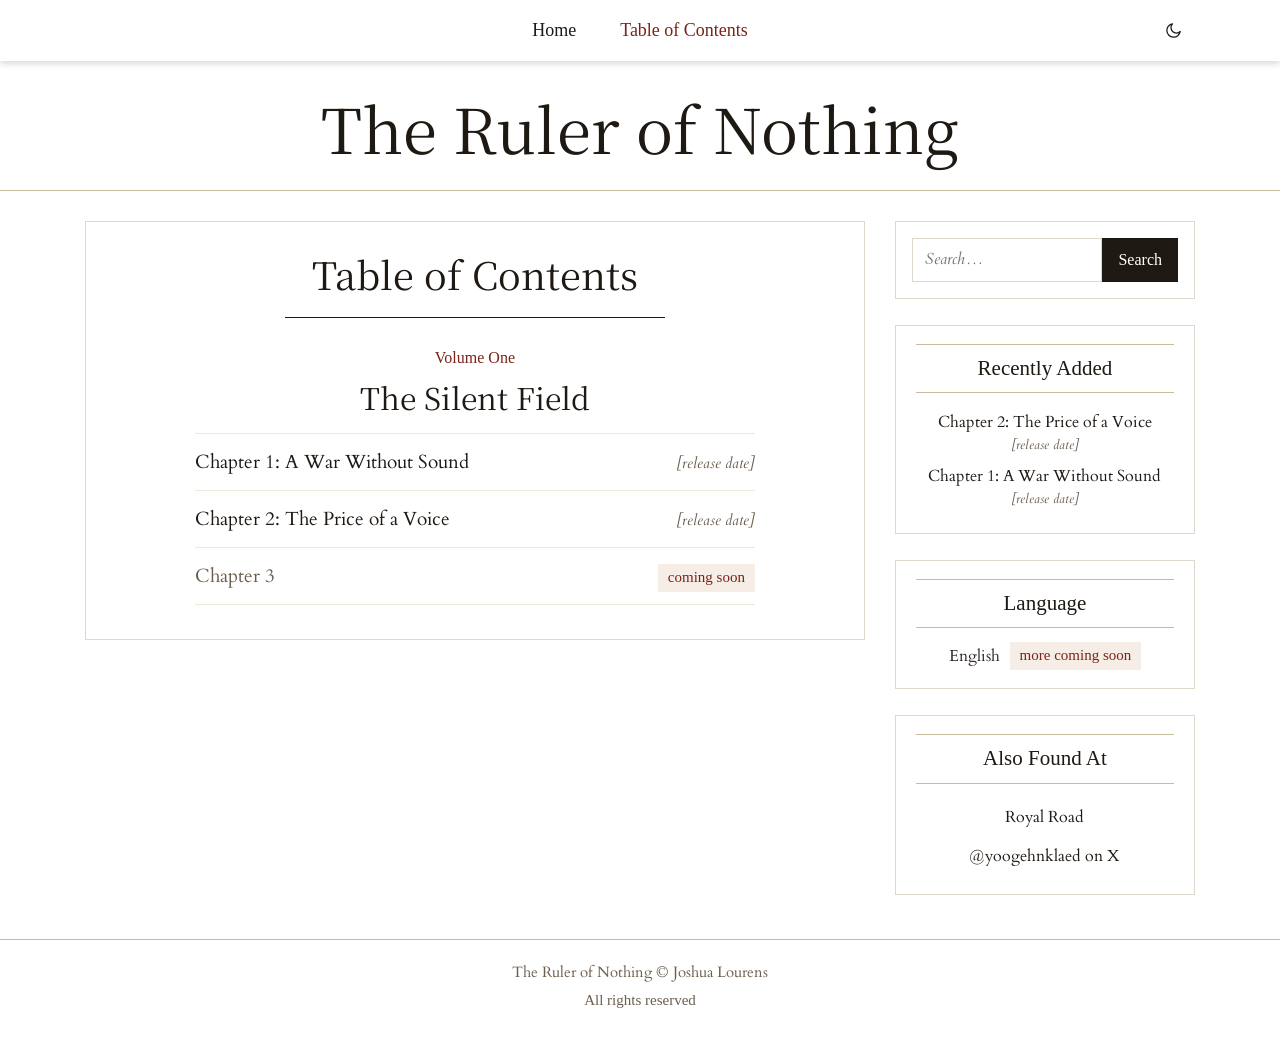
<file: contents.html>
<!doctype html>
<html lang="en">
<head>
  <meta charset="utf-8">
  <meta name="viewport" content="width=device-width, initial-scale=1">
  <meta name="robots" content="noai, noimageai">
  <meta name="tdm-reservation" content="1">
  <meta name="copyright" content="© Joshua Lourens. All rights reserved.">
  <title>Table of Contents · The Ruler of Nothing</title>
  <meta name="description" content="Every chapter of The Ruler of Nothing, a fantasy web novel by Joshua Lourens.">
  <link rel="preconnect" href="https://fonts.googleapis.com">
  <link rel="preconnect" href="https://fonts.gstatic.com" crossorigin>
  <link rel="stylesheet" href="https://fonts.googleapis.com/css2?family=Cardo:ital,wght@0,400;0,700;1,400&amp;family=IM+Fell+English:ital@0;1&amp;family=IM+Fell+English+SC&amp;display=swap">
  <link rel="stylesheet" href="https://fonts.googleapis.com/css2?family=Noto+Serif+JP&amp;text=%E3%80%8E%E3%80%8F&amp;display=swap">
  <link rel="stylesheet" href="assets/style.css">
  <script>try { if (localStorage.getItem('ron-theme') === 'night') document.documentElement.classList.add('night'); } catch (e) {}</script>
  <script src="assets/chapters.js" defer></script>
  <script src="assets/site.js" defer></script>
</head>
<body>
  <a class="skip" href="#main">Skip to content</a>

  <div class="menubar">
    <div class="container bar">
      <nav class="nav" aria-label="Main">
        <button class="menu-toggle" type="button" aria-expanded="false" aria-controls="menu-links">
          <svg width="18" height="18" viewBox="0 0 20 20" fill="none" stroke="currentColor" stroke-width="1.5" aria-hidden="true"><path d="M3 6h14M3 10h14M3 14h14"></path></svg>
          Menu
        </button>
        <div id="menu-links" class="menu-links">
          <a href="index.html">Home</a>
          <a href="contents.html" aria-current="page">Table of Contents</a>
        </div>
      </nav>
      <div class="tools">
        <button class="tool theme" type="button" aria-label="Night mode" title="Night mode" aria-pressed="false"><svg class="moon" width="19" height="19" viewBox="0 0 24 24" fill="none" stroke="currentColor" stroke-width="1.6" stroke-linecap="round" stroke-linejoin="round" aria-hidden="true"><path d="M20.5 13.2A8.5 8.5 0 1 1 10.8 3.5a6.6 6.6 0 0 0 9.7 9.7z"></path></svg><svg class="sun" width="20" height="20" viewBox="0 0 24 24" fill="none" stroke="currentColor" stroke-width="1.6" stroke-linecap="round" aria-hidden="true"><circle cx="12" cy="12" r="4.2"></circle><path d="M12 2.5v2.2M12 19.3v2.2M2.5 12h2.2M19.3 12h2.2M5.3 5.3l1.6 1.6M17.1 17.1l1.6 1.6M5.3 18.7l1.6-1.6M17.1 6.9l1.6-1.6"></path></svg></button>
      </div>
    </div>
  </div>

  <header class="masthead">
    <div class="container masthead-inner">
      <p class="site-title"><a href="index.html">The Ruler of Nothing</a></p>
    </div>
  </header>

  <div class="container layout">
    <main id="main" class="main">
      <article class="box toc-box">
        <h1 class="page-title">Table of Contents</h1>
        <div class="scene tight" aria-hidden="true"></div>

        <p class="vol-label">Volume One</p>
        <h2 class="vol-title">The Silent Field</h2>
        <!-- The chapters come from assets/chapters.js -->
        <ol class="toc" data-volume="1"></ol>
        <noscript><p class="no-match">Turn on JavaScript to see the chapter list.</p></noscript>
        <p class="no-match" hidden>No chapters match your search.</p>

      </article>
    </main>

    <aside class="sidebar">
      <form class="box search" role="search" action="contents.html" method="get">
        <label class="sr-only" for="q">Search chapters</label>
        <input id="q" name="q" type="search" placeholder="Search…">
        <button class="btn" type="submit">Search</button>
      </form>
      <section class="box widget recent-part" hidden>
        <h2 class="widget-title">Recently Added</h2>
        <ul class="recent"></ul>
      </section>
      <section class="box widget">
        <h2 class="widget-title">Language</h2>
        <p class="lang">English <span class="chip">more coming soon</span></p>
      </section>
      <section class="box widget">
        <h2 class="widget-title">Also Found At</h2>
        <p class="found">
          <a href="https://www.royalroad.com/fiction/188845/the-ruler-of-nothing">Royal Road</a>
          <a href="https://x.com/yoogehnklaed">@yoogehnklaed on X</a>
        </p>
      </section>
    </aside>
  </div>

  <footer class="footer">
    <div class="container">
      <p>The Ruler of Nothing © Joshua Lourens</p>
      <p class="sc">All rights reserved</p>
    </div>
  </footer>
</body>
</html>
</file>
<file: assets/style.css>
/* The Ruler of Nothing — site styles */

/* ---------- Colours and type ---------- */
:root {
  --page: #FFFFFF;
  --box: #FFFFFF;
  --border: #DED7CB;
  --rule: #C9BBA0;
  --ink: #2E2620;
  --title: #1F1914;
  --muted: #6B5E4E;
  --accent: #7A2418;
  --chip: #F5EDE6;
  --subline: #EEE8DD;
  --shadow: rgba(40, 30, 20, 0.16);
  --thought: #5E5246;
  --vink: #7A6E62;
  --vglow: none;
  --glow: rgba(122, 36, 24, 0.25);

  --serif: Cardo, 'Noto Serif JP', Georgia, serif;
  --display: 'IM Fell English', 'Noto Serif JP', Georgia, serif;
  --sc: 'IM Fell English SC', Georgia, serif;
}

html.night {
  --page: #121110;
  --box: #1A1816;
  --border: #2E2A25;
  --rule: #4A4136;
  --ink: #DDD5C7;
  --title: #EEE7DA;
  --muted: #A39888;
  --accent: #D9826A;
  --chip: #2A1D18;
  --subline: #2E2A25;
  --shadow: rgba(0, 0, 0, 0.5);
  --thought: #BDB2A2;
  --vink: #F6F2EA;
  --vglow: 0 0 10px rgba(255, 248, 235, 0.18);
  --glow: rgba(217, 130, 106, 0.35);
  color-scheme: dark;
}

*, *::before, *::after { box-sizing: border-box; }

body {
  margin: 0;
  background: var(--page);
  color: var(--ink);
  font-family: var(--serif);
  font-size: 18px;
  line-height: 1.7;
}

a { color: var(--title); text-decoration: none; }
a:hover { color: var(--accent); }
:focus-visible { outline: 2px solid var(--accent); outline-offset: 2px; }

.container { max-width: 1140px; margin: 0 auto; padding: 0 15px; }
.sc { font-family: var(--sc); }
.sr-only { position: absolute; width: 1px; height: 1px; overflow: hidden; clip: rect(0 0 0 0); white-space: nowrap; }
.skip { position: absolute; left: -9999px; top: 0; z-index: 50; padding: 8px 12px; background: var(--box); }
.skip:focus { left: 8px; }

/* ---------- Menu bar ---------- */
.menubar { position: relative; z-index: 3; background: var(--box); box-shadow: 0 3px 6px var(--shadow); }
.bar { display: grid; grid-template-columns: 1fr auto 1fr; gap: 0 16px; align-items: center; }
.nav { grid-column: 2; display: flex; justify-content: center; }
.menu-links { display: flex; flex-wrap: wrap; justify-content: center; gap: 0 44px; }
.menu-links a { display: inline-flex; align-items: center; padding: 15px 0; font-family: var(--sc); font-size: 18px; }
.menu-links a[aria-current="page"] { color: var(--accent); }
.menu-toggle {
  display: none; align-items: center; gap: 8px; min-height: 44px; padding: 0 10px;
  background: none; border: 0; color: var(--title); font-family: var(--sc); font-size: 17px; cursor: pointer;
}

/* Night mode button in the top bar, and the text size buttons in the chapter box */
.tools { grid-column: 3; justify-self: end; display: flex; align-items: center; }
.tool {
  display: inline-flex; align-items: center; justify-content: center; min-width: 44px; height: 44px; padding: 0 4px;
  background: none; border: 0; color: var(--title); font-family: var(--display); line-height: 1; cursor: pointer;
}
.tool:hover { color: var(--accent); }
.tool[aria-disabled="true"] { color: var(--rule); cursor: default; }
.size-down { font-size: 16px; }
.size-up { font-size: 21px; }
.tool .pm { margin-left: 2px; font-family: var(--serif); font-size: 0.72em; }
.tools .sep { width: 1px; height: 18px; margin: 0 8px; background: var(--border); }
html:not(.night) .sun, html.night .moon { display: none; }

/* ---------- Masthead ---------- */
.masthead { border-bottom: 1px solid var(--rule); }
.masthead-inner {
  position: relative; padding-top: 34px; padding-bottom: 30px;
  display: flex; flex-direction: column; align-items: center; gap: 6px; text-align: center;
}
.site-title { margin: 0; font-family: var(--display); font-size: clamp(34px, 5.5vw, 62px); line-height: 1.05; }


/* ---------- Page layout ---------- */
.layout { margin-top: 30px; display: flex; flex-wrap: wrap; align-items: flex-start; gap: 30px; }
.main { flex: 999 1 620px; min-width: 0; display: flex; flex-direction: column; gap: 26px; }
.sidebar { flex: 1 1 300px; min-width: 0; display: flex; flex-direction: column; gap: 26px; }
.box { background: var(--box); border: 1px solid var(--border); }

.widget { padding: 18px 20px; }
.widget-title {
  margin: 0 0 14px; padding: 6px 0;
  border-top: 1px solid var(--rule); border-bottom: 1px solid var(--rule);
  text-align: center; font-family: var(--sc); font-weight: 400; font-size: 21px; color: var(--title);
}
.search { display: flex; padding: 16px; }
.search input {
  flex: 1 1 auto; min-width: 0; min-height: 44px; padding: 0 12px;
  border: 1px solid var(--border); background: var(--box); color: var(--ink);
  font: inherit; font-style: italic; font-size: 16px;
}
.btn { min-height: 44px; padding: 0 16px; border: 0; background: var(--title); color: var(--box); font-family: var(--sc); font-size: 16px; cursor: pointer; }
.btn:hover { background: var(--accent); }

.recent { list-style: none; margin: 0; padding: 0; text-align: center; }
.recent li { padding: 5px 0; display: flex; flex-direction: column; }
.recent a { font-size: 16px; line-height: 1.35; }
.recent .date { font-size: 13px; font-style: italic; color: var(--muted); }
.found { margin: 0; display: flex; flex-direction: column; align-items: center; font-size: 16px; }
.found a { display: inline-block; padding: 6px 0; }
.lang { margin: 0; display: flex; flex-wrap: wrap; align-items: center; justify-content: center; gap: 4px 10px; font-size: 16px; }

.chip { display: inline-block; padding: 1px 10px; background: var(--chip); color: var(--accent); font-family: var(--sc); font-size: 15px; }

/* ---------- Footer ---------- */
.footer { margin-top: 44px; background: var(--box); border-top: 1px solid var(--rule); }
.footer .container {
  padding-top: 20px; padding-bottom: 24px;
  display: flex; flex-direction: column; align-items: center; gap: 2px;
  text-align: center; font-size: 15px; color: var(--muted);
}
.footer p { margin: 0; }

/* ---------- Home ---------- */
.volume { padding: 20px 28px 14px; }
.volume-head { margin-bottom: 14px; display: flex; flex-direction: column; align-items: center; gap: 3px; text-align: center; }
.volume-head .kicker { font-size: 15px; }
.kicker { margin: 0; font-family: var(--sc); font-size: 17px; color: var(--accent); }
.volume-head h1 { margin: 0; font-family: var(--display); font-weight: 400; font-size: clamp(28px, 3vw, 34px); line-height: 1.1; }
.synopsis { max-width: 560px; margin: 0 auto; font-size: 16px; line-height: 1.6; }
.synopsis p { margin: 0 0 10px; }
.synopsis .last { font-style: italic; }
.raised::first-letter { font-family: var(--display); font-size: 2.1em; line-height: 1; padding-right: 0.03em; color: var(--accent); }
.more { margin: 0; text-align: right; }
.more a { display: inline-block; padding: 6px 0; font-family: var(--sc); font-size: 16px; color: var(--accent); }

/* ---------- Table of contents ---------- */
.toc-box { padding: 30px 36px 34px; }
.page-title { margin: 0; text-align: center; font-family: var(--display); font-weight: 400; font-size: 38px; line-height: 1.15; color: var(--title); }
.vol-label { margin: 0; text-align: center; font-family: var(--sc); font-size: 16px; color: var(--accent); }
.vol-title { margin: 0 0 10px; text-align: center; font-family: var(--display); font-weight: 400; font-size: 30px; color: var(--title); }
.toc { list-style: none; margin: 0 auto; padding: 0; max-width: 560px; border-top: 1px solid var(--subline); }
.toc li { padding: 12px 0; border-bottom: 1px solid var(--subline); display: flex; flex-wrap: wrap; align-items: baseline; justify-content: space-between; gap: 4px 16px; }
.toc a { font-size: 19px; }
.toc .date { font-size: 15px; font-style: italic; color: var(--muted); }
.toc .upcoming-name { font-size: 19px; color: var(--muted); }
.no-match { margin: 16px 0 0; text-align: center; font-style: italic; color: var(--muted); }

/* ---------- Scene break: one thin black line ---------- */
.scene { width: 60%; max-width: 380px; height: 0; margin: 2.8em auto; border-top: 1px solid var(--title); }
.scene.tight { margin: 22px auto 26px; }
.scene.end { margin: 44px auto 36px; }

/* ---------- Chapter page ---------- */
.progress { position: fixed; top: 0; left: 0; right: 0; z-index: 20; height: 3px; background: var(--accent); transform: scaleX(0); transform-origin: 0 50%; }
.chapter { position: relative; padding: 34px 40px 40px; }
.chapter .size { position: absolute; top: 8px; right: 10px; display: flex; }
.chapter-head { margin-bottom: 26px; display: flex; flex-direction: column; align-items: center; gap: 4px; text-align: center; }
.chapter-head .kicker { font-size: 16px; }
.chapter-head h1 { margin: 0; font-family: var(--display); font-weight: 400; font-size: clamp(32px, 4.4vw, 48px); line-height: 1.12; color: var(--title); }
.chapter-head .date { margin: 2px 0 0; font-style: italic; font-size: 15px; color: var(--muted); }

.postnav { display: flex; flex-wrap: wrap; justify-content: space-between; gap: 12px; }
.postnav a, .postnav .off {
  display: inline-block; min-height: 44px; padding: 9px 16px; line-height: 1.5;
  border-top: 1px solid var(--rule); border-bottom: 1px solid var(--rule);
  font-family: var(--sc); font-size: 17px; color: var(--title);
}
.postnav a:hover { color: var(--accent); border-color: var(--accent); }
.postnav .off { color: var(--muted); border-top-style: dashed; border-bottom-style: dashed; }

/* --text-scale is set by the A− and A+ buttons */
.prose { max-width: 36em; margin: 34px auto 0; font-size: calc(19px * var(--text-scale, 1)); line-height: 1.75; }
.prose p { margin: 0 0 1.05em; }

/* The opening line: a raised red capital and a small-capital first line */
.opening::first-letter { font-family: var(--display); font-size: 2.4em; line-height: 1; padding-right: 0.03em; color: var(--accent); }
.opening::first-line, .after::first-line { font-family: var(--sc); letter-spacing: 0.03em; }

/* His thoughts, set inward */
.thought { padding-left: 1.6em; color: var(--thought); }

/* THOOM: his heartbeat */
.prose .beat { margin: 1.5em 0; text-align: center; }
.beat strong {
  display: inline-block; padding-left: 0.42em;
  font-family: var(--display); font-weight: 400; font-size: 1.45em; letter-spacing: 0.42em; color: var(--accent);
}

/* 『Magic』 standing alone */
.prose .word { margin: 1.9em 0; text-align: center; font-family: var(--display); font-size: 1.55em; letter-spacing: 0.14em; color: var(--accent); }
.term { color: var(--accent); }

/* A held moment, such as the flame opening */
.prose .moment { margin: 2em 0; text-align: center; font-family: var(--display); font-style: italic; font-size: 1.22em; color: var(--title); }

/* Lines that need a breath around them */
.prose .pause { margin: 1.9em 0; }

/* Visions and dreams: set in, washed out by the white (brighter at night) */
.vision { margin: 2.2em 0; padding: 0 2.2em; color: var(--vink); text-shadow: var(--vglow); letter-spacing: 0.012em; }
.vision .real { color: var(--ink); text-shadow: none; letter-spacing: 0; }

/* Words heard inside a vision, such as his name arriving in pieces */
.prose .echo { margin: 1.4em 0; text-align: center; font-family: var(--serif); font-style: italic; font-size: 1.15em; letter-spacing: 0.12em; }
.prose .echo.name { font-size: 1.55em; font-style: normal; letter-spacing: 0.08em; color: var(--accent); text-shadow: none; }
.prose .echo.name em { font-style: normal; }

/* The knocks at the door */
.prose .knock { margin: 0.5em 0; text-align: center; letter-spacing: 0.3em; color: var(--muted); }
.prose .knock.first { margin-top: 1.8em; }
.prose .knock.last3 { margin-bottom: 1.8em; }
.prose .knock.fourth { margin: 2em 0; font-size: 1.3em; color: var(--title); }

.prose .closing { margin: 2.2em 0 0; font-size: 1.08em; color: var(--title); }

.comments { padding: 26px 40px 30px; }
.comments h2 { margin: 0 0 14px; font-family: var(--display); font-weight: 400; font-size: 28px; color: var(--title); }
.comments .note { margin: 0; font-style: italic; color: var(--muted); }
.giscus:empty { display: none; }

/* Scroll effects (Chrome and Edge; other browsers show the same styling without motion) */
@keyframes thoom {
  0% { transform: scale(0.9); opacity: 0.3; }
  55% { transform: scale(1.16); opacity: 1; text-shadow: 0 0 16px var(--glow); }
  100% { transform: scale(1); opacity: 1; text-shadow: none; }
}
@keyframes focus {
  from { filter: blur(2.5px); opacity: 0.35; }
  to { filter: blur(0); opacity: 1; }
}
@media (prefers-reduced-motion: no-preference) {
  @supports (animation-timeline: view()) {
    .beat strong { animation: thoom linear both; animation-timeline: view(); animation-range: entry 10% cover 45%; }
    .vision p { animation: focus linear both; animation-timeline: view(); animation-range: entry 0% cover 30%; }
  }
}

/* ---------- Small screens ---------- */
@media (max-width: 720px) {
  .layout { margin-top: 14px; padding: 0 10px; gap: 14px; }
  .main, .sidebar { gap: 14px; }
  .toc-box { padding: 24px 18px; }
  .volume { padding: 18px 16px 12px; }
  .chapter { padding: 24px 18px 28px; }
  .chapter .size { position: static; justify-content: flex-end; margin: -18px -12px 2px 0; }
  .comments { padding: 22px 18px 24px; }
  .prose { margin-top: 26px; font-size: calc(18px * var(--text-scale, 1)); }
  .thought { padding-left: 1.2em; }
  .vision { padding: 0 1em; }
  .postnav a, .postnav .off { flex: 1 1 auto; padding: 10px; font-size: 15px; text-align: center; }
  .wide-only { display: none; }
}

@media (max-width: 640px) {
  .bar { display: flex; justify-content: space-between; padding: 0 4px; }
  .menu-toggle { display: inline-flex; }
  .menu-links {
    display: none; position: absolute; top: 100%; left: 0; right: 0;
    flex-direction: column; gap: 0; padding: 4px 0;
    background: var(--box); box-shadow: 0 6px 12px var(--shadow);
  }
  .menu-links a { padding: 12px 20px; border-top: 1px solid var(--subline); }
  .nav.open .menu-links { display: flex; }
}
</file>
